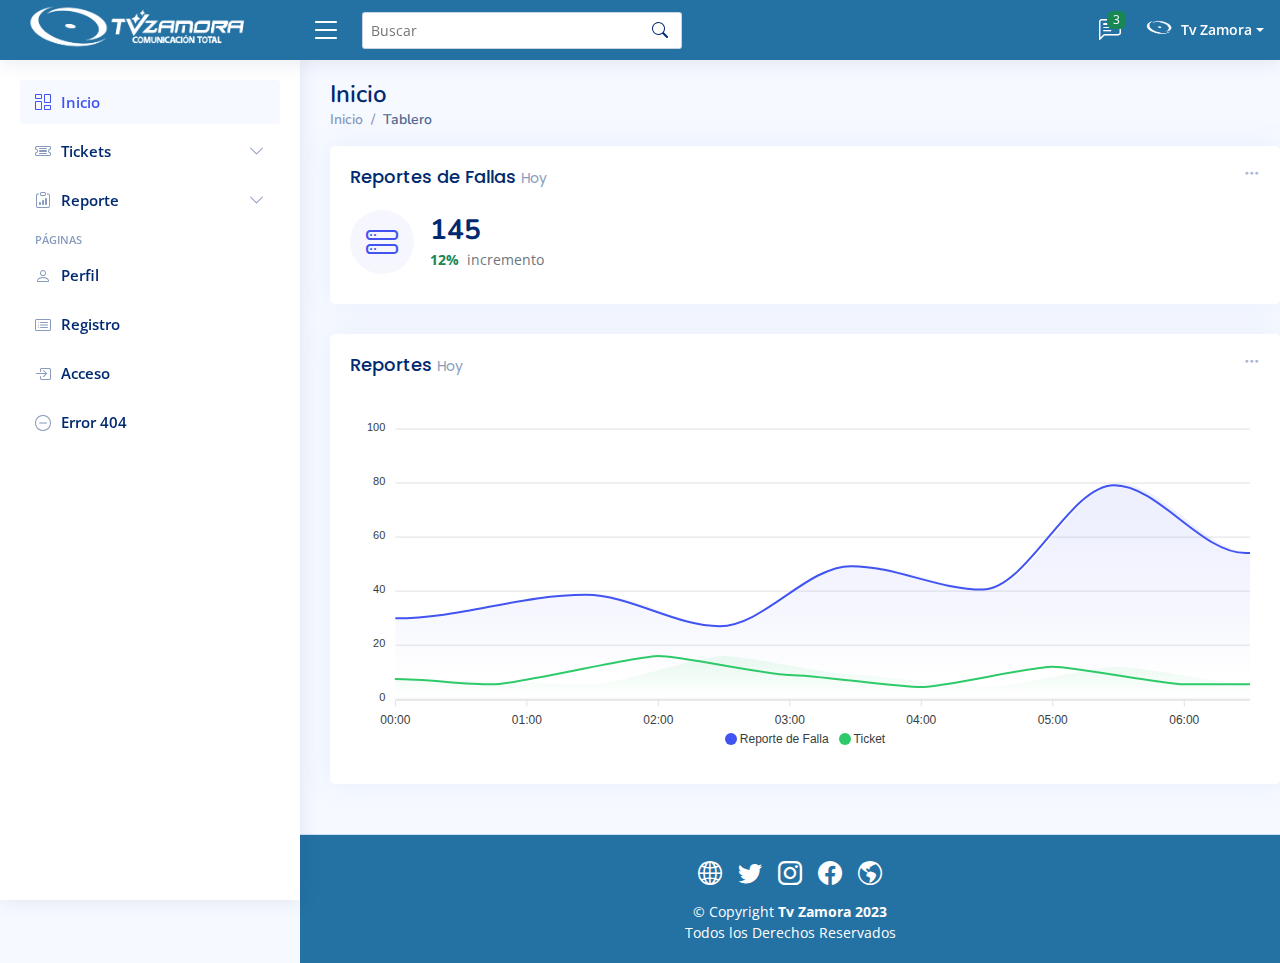
<file: index.html>
<!-- Principal -->
<!DOCTYPE html>
<html lang="es">

<head>
  <!-- Metadatos -->
  <meta charset="utf-8">
  <meta content="width=device-width, initial-scale=1.0" name="viewport">
  <meta name="author" content="Deliath Cordero">
  <meta content="Intranet para Tv Zamora" name="description">
  <meta content="Html Css Bootstrap JavaScript" name="keywords">

  <!-- Favicons -->
  <link rel="icon" href="assets/img/logo-tvz-1.png">
  
  <!-- Google Fonts -->
  <link href="https://fonts.gstatic.com" rel="preconnect">
  <link href="https://fonts.googleapis.com/css?family=Open+Sans:300,300i,400,400i,600,600i,700,700i|Nunito:300,300i,400,400i,600,600i,700,700i|Poppins:300,300i,400,400i,500,500i,600,600i,700,700i" rel="stylesheet">

  <!-- Archivos CSS del proveedor -->
  <link href="assets/vendor/bootstrap/css/bootstrap.min.css" rel="stylesheet">
  <link href="assets/vendor/bootstrap-icons/bootstrap-icons.css" rel="stylesheet">
  <link href="assets/vendor/boxicons/css/boxicons.min.css" rel="stylesheet">
  <link href="assets/vendor/quill/quill.snow.css" rel="stylesheet">
  <link href="assets/vendor/quill/quill.bubble.css" rel="stylesheet">
  <link href="assets/vendor/remixicon/remixicon.css" rel="stylesheet">
  <link href="assets/vendor/simple-datatables/style.css" rel="stylesheet">

  <!-- Template Main CSS File -->
  <link href="assets/css/style.css" rel="stylesheet">

  <title>Tv Zamora C.A │ Internet & Tv</title>
</head>

<body>

  <!-- ======= Header ======= -->
  <header id="header" class="header fixed-top d-flex align-items-center">

    <!-- Logo de Tv Zamora -->
    <div class="d-flex align-items-center justify-content-between">
      <a href="index.html" class="logo d-flex align-items-center">
        <img src="assets/img/logo-tvz-2.png" alt="logo tvzamora" class="logo-tvz">
        <span class="d-none d-lg-block"></span>
      </a>
      <i class="bi bi-list toggle-sidebar-btn"></i>
    </div><!-- Final Logo de Tv Zamora -->

    <!-- Barra de Busqueda -->
    <div class="search-bar">
      <form class="search-form d-flex align-items-center" method="POST" action="#">
        <input type="text" name="query" placeholder="Buscar" title="Enter search keyword">
        <button type="submit" title="Search"><i class="bi bi-search"></i></button>
      </form>
    </div><!-- Final de la Barra de busqueda -->

    <nav class="header-nav ms-auto">
      <ul class="d-flex align-items-center">

        <!-- Busqueda de Iconos -->
        <li class="nav-item d-block d-lg-none">
          <a class="nav-link nav-icon search-bar-toggle " href="#">
            <i class="bi bi-search"></i>
          </a>
        </li><!-- Final de busqueda de Iconos-->

          <!-- Notificaciones Campana -->
          <ul class="dropdown-menu dropdown-menu-end dropdown-menu-arrow notifications">
            <li class="dropdown-header">
              Tienes 4 notificaciones nuevas
              <a href="#"><span class="badge rounded-pill bg-primary p-2 ms-2">Ver todo</span></a>
            </li>
            <li>
              <hr class="dropdown-divider">
            </li>

            <li class="notification-item">
              <i class="bi bi-exclamation-circle text-warning"></i>
              <div>
                <h4>Lorem Ipsum</h4>
                <p>Quae dolorem earum veritatis oditseno</p>
                <p>30 min. Ago</p>
              </div>
            </li>

            <li>
              <hr class="dropdown-divider">
            </li>

            <li class="notification-item">
              <i class="bi bi-x-circle text-danger"></i>
              <div>
                <h4>Atque rerum nesciunt</h4>
                <p>Quae dolorem earum veritatis oditseno</p>
                <p>1 hr. Ago</p>
              </div>
            </li>

            <li>
              <hr class="dropdown-divider">
            </li>

            <li class="notification-item">
              <i class="bi bi-check-circle text-success"></i>
              <div>
                <h4>Sit rerum fuga</h4>
                <p>Quae dolorem earum veritatis oditseno</p>
                <p>2 hrs. Ago</p>
              </div>
            </li>

            <li>
              <hr class="dropdown-divider">
            </li>

            <li class="notification-item">
              <i class="bi bi-info-circle text-primary"></i>
              <div>
                <h4>Dicta reprehenderit</h4>
                <p>Quae dolorem earum veritatis oditseno</p>
                <p>4 hrs. Ago</p>
              </div>
            </li>

            <li>
              <hr class="dropdown-divider">
            </li>
            <li class="dropdown-footer">
              <a href="#">Mostrar todas las notificaciones</a>
            </li>

          </ul><!-- End Notification Dropdown Items -->

        </li><!-- End Notification Nav -->

        <li class="nav-item dropdown">

          <a class="nav-link nav-icon" href="#" data-bs-toggle="dropdown">
            <i class="bi bi-chat-left-text"></i>
            <span class="badge bg-success badge-number">3</span>
          </a><!-- End Messages Icon -->

          <ul class="dropdown-menu dropdown-menu-end dropdown-menu-arrow messages">
            <li class="dropdown-header">
              Tienes 3 mensajes nuevos
              <a href="#"><span class="badge rounded-pill bg-primary p-2 ms-2">Ver todo</span></a>
            </li>
            <li>
              <hr class="dropdown-divider">
            </li>

            <li class="message-item">
              <a href="#">
                <img src="assets/img/messages-1.jpg" alt="" class="rounded-circle">
                <div>
                  <h4>Maria Hudson</h4>
                  <p>Velit asperiores et ducimus soluta repudiandae labore officia est ut...</p>
                  <p>4 hrs. Ago</p>
                </div>
              </a>
            </li>
            <li>
              <hr class="dropdown-divider">
            </li>

            <li class="message-item">
              <a href="#">
                <img src="assets/img/messages-2.jpg" alt="" class="rounded-circle">
                <div>
                  <h4>Anna Nelson</h4>
                  <p>Velit asperiores et ducimus soluta repudiandae labore officia est ut...</p>
                  <p>6 hrs. Ago</p>
                </div>
              </a>
            </li>
            <li>
              <hr class="dropdown-divider">
            </li>

            <li class="message-item">
              <a href="#">
                <img src="assets/img/messages-3.jpg" alt="" class="rounded-circle">
                <div>
                  <h4>David Muldon</h4>
                  <p>Velit asperiores et ducimus soluta repudiandae labore officia est ut...</p>
                  <p>8 hrs. Ago</p>
                </div>
              </a>
            </li>
            <li>
              <hr class="dropdown-divider">
            </li>

            <li class="dropdown-footer">
              <a href="#">Mostrar todos los mensajes</a>
            </li>

          </ul><!-- End Messages Dropdown Items -->

        </li><!-- End Messages Nav -->

        <!-- Notificaciones Carta -->
        <li class="nav-item dropdown pe-3">

          <a class="nav-link nav-profile d-flex align-items-center pe-0" href="#" data-bs-toggle="dropdown">
            <img src="assets/img/logo-tvz-1.png" alt="Profile" class="rounded-circle">
            <span class="perfil d-none d-md-block dropdown-toggle ps-2">Tv Zamora</span>
          </a><!-- End Profile Iamge Icon -->

          <ul class="dropdown-menu dropdown-menu-end dropdown-menu-arrow profile">
            <li class="dropdown-header">
              <h6>Tv Zamora </h6>
              <span>Telecomunicaciones</span>
            </li>
            <li>
              <hr class="dropdown-divider">
            </li>

            <li>
              <a class="dropdown-item d-flex align-items-center" href="users-profile.html">
                <i class="bi bi-person"></i>
                <span>Perfil</span>
              </a>
            </li>
            <li>
              <hr class="dropdown-divider">
            </li>

            <li>
              <a class="dropdown-item d-flex align-items-center" href="users-profile.html">
                <i class="bi bi-gear"></i>
                <span>Configuraciones de la cuenta</span>
              </a>
            </li>
            <li>
              <hr class="dropdown-divider">
            </li>

            <li>
              <a class="dropdown-item d-flex align-items-center" href="pages-faq.html">
                <i class="bi bi-question-circle"></i>
                <span>Ayuda</span>
              </a>
            </li>
            <li>
              <hr class="dropdown-divider">
            </li>

            <li>
              <a class="dropdown-item d-flex align-items-center" href="#">
                <i class="bi bi-box-arrow-right"></i>
                <span>Salir</span>
              </a>
            </li>

          </ul><!-- End Profile Dropdown Items -->
        </li><!-- End Profile Nav -->

      </ul>
    </nav><!-- End Icons Navigation -->

  </header><!-- Final Header -->

  <!-- ======= Sidebar ======= -->
  <!-- Barra de navegacion lateral -->
  <aside id="sidebar" class="sidebar">

    <ul class="sidebar-nav" id="sidebar-nav">

      <!-- Inicio -->
      <li class="nav-item">
        <a class="nav-link " href="index.html">
          <i class="bi bi-columns-gap"></i>
          <span>Inicio</span>
        </a>
      </li><!-- Final Inicio Nav -->

      <!-- Almacen -->
      <li class="nav-item">
        <a class="nav-link collapsed" data-bs-target="#forms-nav" data-bs-toggle="collapse" href="#">
          <i class="bi bi-ticket-detailed"></i><span>Tickets</span><i class="bi bi-chevron-down ms-auto"></i>
        </a>
        <ul id="forms-nav" class="nav-content collapse " data-bs-parent="#sidebar-nav">
          <li>
            <a href="forms-layouts.html">
              <i class="bi bi-stop-circle-fill"></i><span>Información de Circuito</span>
            </a>
          </li>
          <li>
          <li>
            <a href="forms-elements.html">
              <i class="bi bi-stop-circle-fill"></i><span>Crear Ticket</span>
            </a>
          </li>
          
        </ul>
      </li> 
      <!-- Final Almacen -->
      
      <!--Reporte -->
      <li class="nav-item">
          <a class="nav-link collapsed" data-bs-target="#forms-nav1" data-bs-toggle="collapse"     href="#">
            <i class="bi bi-clipboard-data"></i><span>Reporte</span><i class="bi bi-chevron-down ms-auto"></i>
          </a>
        <ul id="forms-nav1" class="nav-content collapse " data-bs-parent="#sidebar-nav">
          <li>
            <a href="forms-elements2.html">
              <i class="bi bi-stop-circle-fill"></i><span>Cierre de Falla</span>
            </a>
          </li>
          <li>
            <a href="forms-elements1.html">
              <i class="bi bi-stop-circle-fill"></i><span>Reporte de Circuito</span>
            </a>
          </li>
          
        </ul>
      </li>

      <li class="nav-heading">Páginas</li>

      <!-- Editar Perfil -->
      <li class="nav-item">
        <a class="nav-link collapsed" href="users-profile.html">
          <i class="bi bi-person"></i>
          <span>Perfil</span>
        </a>
      </li><!-- Final Perfil Page Nav -->

      <!-- Registro -->
      <li class="nav-item">
        <a class="nav-link collapsed" href="pages-register.html">
          <i class="bi bi-card-list"></i>
          <span>Registro</span>
        </a>
      </li><!-- Final Registro Page Nav -->

      <!-- Acceso -->
      <li class="nav-item">
        <a class="nav-link collapsed" href="pages-login.html">
          <i class="bi bi-box-arrow-in-right"></i>
          <span>Acceso</span>
        </a>
      </li><!-- Final acceso Page Nav -->

      <!-- Error -->
      <li class="nav-item">
        <a class="nav-link collapsed" href="pages-error-404.html">
          <i class="bi bi-dash-circle"></i>
          <span>Error 404</span>
        </a>
      </li><!-- Final Error 404 Page Nav -->

    </ul>

  </aside><!-- End Sidebar-->

  <main id="main" class="main">

    <!-- Parte superior cuerpo -->
    <div class="pagetitle">
      <h1>Inicio</h1>
      <nav>
        <ol class="breadcrumb">
          <li class="breadcrumb-item"><a href="index.html">Inicio</a></li>
          <li class="breadcrumb-item active">Tablero</li>
        </ol>
      </nav>
    </div><!-- End Page Title -->

    <section class="section dashboard">
      <div class="row">

        <!-- Left side columns -->
        <div class="col-lg-10 col-8">
          <div class="row">

            <!-- Tarjeta Ont │Onu Sales Card -->
            <div class="col-xxl-12 col-md-12 col-12">
              <div class="card info-card sales-card">

                <div class="filter">
                  <a class="icon" href="#" data-bs-toggle="dropdown"><i class="bi bi-three-dots"></i></a>
                  <ul class="dropdown-menu dropdown-menu-end dropdown-menu-arrow">
                    <li class="dropdown-header text-start">
                      <h6>Filtro</h6>
                    </li>

                    <li><a class="dropdown-item" href="#">Hoy</a></li>
                    <li><a class="dropdown-item" href="#">Este Mes</a></li>
                    <li><a class="dropdown-item" href="#">Este Año</a></li>
                  </ul>
                </div>

                <div class="card-body">
                  <h5 class="card-title">Reportes de Fallas <span>Hoy</span></h5>

                  <div class="d-flex align-items-center">
                    <div class="card-icon rounded-circle d-flex align-items-center justify-content-center">
                      <i class="bi bi-hdd-stack"></i>
                    </div>
                    <div class="ps-3">
                      <h6>145</h6>
                      <span class="text-success small pt-1 fw-bold">12%</span> <span class="text-muted small pt-2 ps-1">incremento</span>

                    </div>
                  </div>
                </div>

              </div>
            </div><!-- Final Tarjeta Ont │Onu Sales Card -->

            <!-- Reportes Reports -->
            <div class="col-12">
              <div class="card">

                <div class="filter">
                  <a class="icon" href="#" data-bs-toggle="dropdown"><i class="bi bi-three-dots"></i></a>
                  <ul class="dropdown-menu dropdown-menu-end dropdown-menu-arrow">
                    <li class="dropdown-header text-start">
                      <h6>Filtro</h6>
                    </li>

                    <li><a class="dropdown-item" href="#">Hoy</a></li>
                    <li><a class="dropdown-item" href="#">Este Mes</a></li>
                    <li><a class="dropdown-item" href="#">Este Año</a></li>
                  </ul>
                </div>

                <div class="card-body">
                  <h5 class="card-title">Reportes <span>Hoy</span></h5>

                  <!-- Line Chart -->
                  <div id="reportsChart"></div>
                  
                  <!-- JavaScript -->
                  <script>
                    document.addEventListener("DOMContentLoaded", () => {
                      new ApexCharts(document.querySelector("#reportsChart"), {
                        series: [{
                          name: 'Reporte de Falla',
                          data: [31, 40, 28, 51, 42, 82, 56],
                        }/*, {
                          name: 'Revenue',
                          data: [11, 32, 45, 32, 34, 52, 41]
                        }*/,{
                          name: 'Ticket',
                          data: [15, 11, 32, 18, 9, 24, 11]
                        }],
                        chart: {
                          height: 350,
                          type: 'area',
                          toolbar: {
                            show: false
                          },
                        },
                        markers: {
                          size: 4
                        },
                        colors: ['#4154f1', '#2eca6a', '#ff771d'],
                        fill: {
                          type: "gradient",
                          gradient: {
                            shadeIntensity: 1,
                            opacityFrom: 0.3,
                            opacityTo: 0.4,
                            stops: [0, 90, 100]
                          }
                        },
                        dataLabels: {
                          enabled: false
                        },
                        stroke: {
                          curve: 'smooth',
                          width: 2
                        },
                        xaxis: {
                          type: 'datetime',
                          categories: ["2018-09-19T00:00:00.000Z", "2018-09-19T01:30:00.000Z", "2018-09-19T02:30:00.000Z", "2018-09-19T03:30:00.000Z", "2018-09-19T04:30:00.000Z", "2018-09-19T05:30:00.000Z", "2018-09-19T06:30:00.000Z"]
                        },
                        tooltip: {
                          x: {
                            format: 'dd/MM/yy HH:mm'
                          },
                        }
                      }).render();
                    });
                  </script>
                  <!-- End Line Chart -->

                </div>

              </div>
            </div><!-- Final Reportes Reports -->
    </div>
    </section>

  </main><!-- End #main -->

  <!-- ======= Footer ======= -->
  <footer id="footer" class="footer">
    <div class="center">
      <a href="https://tvzamora.com/" target="_blank">
        <i class="bi bi-globe2" data-bs-toggle="tooltip" data-bs-placement="top" title="Tv Zamora"></i>
      </a>
      <a href="https://twitter.com/tvzamoraVE" target="_blank">
        <i class="bi bi-twitter" data-bs-toggle="tooltip" data-bs-placement="top" title="Twitter"></i>
      </a>
      <a href="https://www.instagram.com/tvzamorave/" target="_blank">
        <i class="bi bi-instagram" data-bs-toggle="tooltip" data-bs-placement="top" title="Instagram"></i>
      </a>
      <a href="https://www.facebook.com/profile.php?id=100064114811363" target="_blank">
        <i class="bi bi-facebook" data-bs-toggle="tooltip" data-bs-placement="top" title="Facebook"></i>
      </a>
      <a href="http://10.162.10.14/apro/" target="_blank">
        <i class="bi bi-globe-americas" data-bs-toggle="tooltip" data-bs-placement="top" title="Aprovisiomiento"></i>
      </a>
    </div>
    <div class="copyright">
      &copy; Copyright<strong><span> Tv Zamora 2023</span></strong> <br> Todos los Derechos Reservados
    </div>
  </footer><!-- Final del  Footer -->

  <a href="#" class="back-to-top d-flex align-items-center justify-content-center"><i class="bi bi-arrow-up-short"></i></a>

  <!-- Vendedor JS Files -->
  <script src="assets/vendor/apexcharts/apexcharts.min.js"></script>
  <script src="assets/vendor/bootstrap/js/bootstrap.bundle.min.js"></script>
  <script src="assets/vendor/chart.js/chart.umd.js"></script>
  <script src="assets/vendor/echarts/echarts.min.js"></script>
  <script src="assets/vendor/quill/quill.min.js"></script>
  <script src="assets/vendor/simple-datatables/simple-datatables.js"></script>
  <script src="assets/vendor/tinymce/tinymce.min.js"></script>
  <script src="assets/vendor/php-email-form/validate.js"></script>

  <!-- Template Main JS File -->
  <script src="assets/js/main.js"></script>

</body>

</html>
</file>
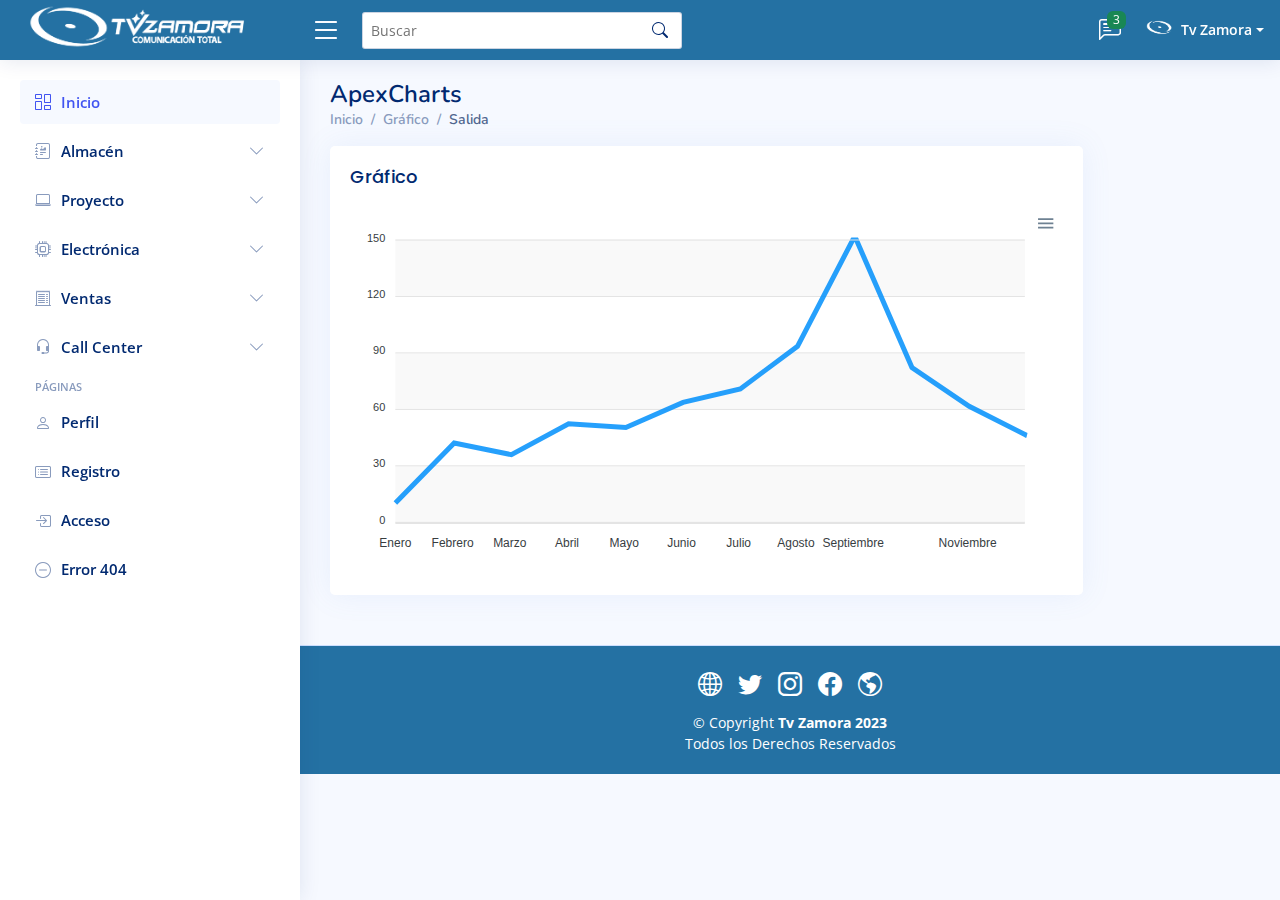
<file: charts-apexcharts.html>
<!-- Gráfico Salida -->
<!DOCTYPE html>
<html lang="es">

<head>
  <!-- Metadatos -->
  <meta charset="utf-8">
  <meta content="width=device-width, initial-scale=1.0" name="viewport">
  <meta name="author" content="Deliath Cordero">
  <meta content="Intranet para Tv Zamora" name="description">
  <meta content="Html Css Bootstrap JavaScript" name="keywords">

  <!-- Favicons -->
  <link rel="icon" href="assets/img/logo-tvz-1.png">
  
  <!-- Google Fonts -->
  <link href="https://fonts.gstatic.com" rel="preconnect">
  <link href="https://fonts.googleapis.com/css?family=Open+Sans:300,300i,400,400i,600,600i,700,700i|Nunito:300,300i,400,400i,600,600i,700,700i|Poppins:300,300i,400,400i,500,500i,600,600i,700,700i" rel="stylesheet">

  <!-- Archivos CSS del proveedor -->
  <link href="assets/vendor/bootstrap/css/bootstrap.min.css" rel="stylesheet">
  <link href="assets/vendor/bootstrap-icons/bootstrap-icons.css" rel="stylesheet">
  <link href="assets/vendor/boxicons/css/boxicons.min.css" rel="stylesheet">
  <link href="assets/vendor/quill/quill.snow.css" rel="stylesheet">
  <link href="assets/vendor/quill/quill.bubble.css" rel="stylesheet">
  <link href="assets/vendor/remixicon/remixicon.css" rel="stylesheet">
  <link href="assets/vendor/simple-datatables/style.css" rel="stylesheet">

  <!-- Template Main CSS File -->
  <link href="assets/css/style.css" rel="stylesheet">

  <title>Tv Zamora C.A │ Internet & Tv</title>
</head>

<body>

  <!-- ======= Header ======= -->
  <header id="header" class="header fixed-top d-flex align-items-center">

    <!-- Logo de Tv Zamora -->
    <div class="d-flex align-items-center justify-content-between">
      <a href="index.html" class="logo d-flex align-items-center">
        <img src="assets/img/logo-tvz-2.png" alt="logo tvzamora" class="logo-tvz">
        <span class="d-none d-lg-block"></span>
      </a>
      <i class="bi bi-list toggle-sidebar-btn"></i>
    </div><!-- Final Logo de Tv Zamora -->

    <!-- Barra de Busqueda -->
    <div class="search-bar">
      <form class="search-form d-flex align-items-center" method="POST" action="#">
        <input type="text" name="query" placeholder="Buscar" title="Enter search keyword">
        <button type="submit" title="Search"><i class="bi bi-search"></i></button>
      </form>
    </div><!-- Final de la Barra de busqueda -->

    <nav class="header-nav ms-auto">
      <ul class="d-flex align-items-center">

        <!-- Busqueda de Iconos -->
        <li class="nav-item d-block d-lg-none">
          <a class="nav-link nav-icon search-bar-toggle " href="#">
            <i class="bi bi-search"></i>
          </a>
        </li><!-- Final de busqueda de Iconos-->

        <!-- Navegacion de Iconos -->
        <!-- Campana
        <li class="nav-item dropdown">
          <a class="nav-link nav-icon" href="#" data-bs-toggle="dropdown">
            <i class="bi bi-bell"></i>
            <span class="badge bg-primary badge-number">4</span>
          </a> Final de Iconos de Navegacion -->

          <!-- Notificaciones Campana -->
          <ul class="dropdown-menu dropdown-menu-end dropdown-menu-arrow notifications">
            <li class="dropdown-header">
              Tienes 4 notificaciones nuevas
              <a href="#"><span class="badge rounded-pill bg-primary p-2 ms-2">Ver todo</span></a>
            </li>
            <li>
              <hr class="dropdown-divider">
            </li>

            <li class="notification-item">
              <i class="bi bi-exclamation-circle text-warning"></i>
              <div>
                <h4>Lorem Ipsum</h4>
                <p>Quae dolorem earum veritatis oditseno</p>
                <p>30 min. Ago</p>
              </div>
            </li>

            <li>
              <hr class="dropdown-divider">
            </li>

            <li class="notification-item">
              <i class="bi bi-x-circle text-danger"></i>
              <div>
                <h4>Atque rerum nesciunt</h4>
                <p>Quae dolorem earum veritatis oditseno</p>
                <p>1 hr. Ago</p>
              </div>
            </li>

            <li>
              <hr class="dropdown-divider">
            </li>

            <li class="notification-item">
              <i class="bi bi-check-circle text-success"></i>
              <div>
                <h4>Sit rerum fuga</h4>
                <p>Quae dolorem earum veritatis oditseno</p>
                <p>2 hrs. Ago</p>
              </div>
            </li>

            <li>
              <hr class="dropdown-divider">
            </li>

            <li class="notification-item">
              <i class="bi bi-info-circle text-primary"></i>
              <div>
                <h4>Dicta reprehenderit</h4>
                <p>Quae dolorem earum veritatis oditseno</p>
                <p>4 hrs. Ago</p>
              </div>
            </li>

            <li>
              <hr class="dropdown-divider">
            </li>
            <li class="dropdown-footer">
              <a href="#">Mostrar todas las notificaciones</a>
            </li>

          </ul><!-- End Notification Dropdown Items -->

        </li><!-- End Notification Nav -->

        <li class="nav-item dropdown">

          <a class="nav-link nav-icon" href="#" data-bs-toggle="dropdown">
            <i class="bi bi-chat-left-text"></i>
            <span class="badge bg-success badge-number">3</span>
          </a><!-- End Messages Icon -->

          <ul class="dropdown-menu dropdown-menu-end dropdown-menu-arrow messages">
            <li class="dropdown-header">
              Tienes 3 mensajes nuevos
              <a href="#"><span class="badge rounded-pill bg-primary p-2 ms-2">Ver todo</span></a>
            </li>
            <li>
              <hr class="dropdown-divider">
            </li>

            <li class="message-item">
              <a href="#">
                <img src="assets/img/messages-1.jpg" alt="" class="rounded-circle">
                <div>
                  <h4>Maria Hudson</h4>
                  <p>Velit asperiores et ducimus soluta repudiandae labore officia est ut...</p>
                  <p>4 hrs. Ago</p>
                </div>
              </a>
            </li>
            <li>
              <hr class="dropdown-divider">
            </li>

            <li class="message-item">
              <a href="#">
                <img src="assets/img/messages-2.jpg" alt="" class="rounded-circle">
                <div>
                  <h4>Anna Nelson</h4>
                  <p>Velit asperiores et ducimus soluta repudiandae labore officia est ut...</p>
                  <p>6 hrs. Ago</p>
                </div>
              </a>
            </li>
            <li>
              <hr class="dropdown-divider">
            </li>

            <li class="message-item">
              <a href="#">
                <img src="assets/img/messages-3.jpg" alt="" class="rounded-circle">
                <div>
                  <h4>David Muldon</h4>
                  <p>Velit asperiores et ducimus soluta repudiandae labore officia est ut...</p>
                  <p>8 hrs. Ago</p>
                </div>
              </a>
            </li>
            <li>
              <hr class="dropdown-divider">
            </li>

            <li class="dropdown-footer">
              <a href="#">Mostrar todos los mensajes</a>
            </li>

          </ul><!-- End Messages Dropdown Items -->

        </li><!-- End Messages Nav -->

        <!-- Notificaciones Carta -->
        <li class="nav-item dropdown pe-3">

          <a class="nav-link nav-profile d-flex align-items-center pe-0" href="#" data-bs-toggle="dropdown">
            <img src="assets/img/logo-tvz-1.png" alt="Profile" class="rounded-circle">
            <span class="perfil d-none d-md-block dropdown-toggle ps-2">Tv Zamora</span>
          </a><!-- End Profile Iamge Icon -->

          <ul class="dropdown-menu dropdown-menu-end dropdown-menu-arrow profile">
            <li class="dropdown-header">
              <h6>Tv Zamora </h6>
              <span>Telecomunicaciones</span>
            </li>
            <li>
              <hr class="dropdown-divider">
            </li>

            <li>
              <a class="dropdown-item d-flex align-items-center" href="users-profile.html">
                <i class="bi bi-person"></i>
                <span>Perfil</span>
              </a>
            </li>
            <li>
              <hr class="dropdown-divider">
            </li>

            <li>
              <a class="dropdown-item d-flex align-items-center" href="users-profile.html">
                <i class="bi bi-gear"></i>
                <span>Configuraciones de la cuenta</span>
              </a>
            </li>
            <li>
              <hr class="dropdown-divider">
            </li>

            <li>
              <a class="dropdown-item d-flex align-items-center" href="pages-faq.html">
                <i class="bi bi-question-circle"></i>
                <span>Ayuda</span>
              </a>
            </li>
            <li>
              <hr class="dropdown-divider">
            </li>

            <li>
              <a class="dropdown-item d-flex align-items-center" href="#">
                <i class="bi bi-box-arrow-right"></i>
                <span>Salir</span>
              </a>
            </li>

          </ul><!-- End Profile Dropdown Items -->
        </li><!-- End Profile Nav -->

      </ul>
    </nav><!-- End Icons Navigation -->

  </header><!-- Final Header -->

  <!-- ======= Sidebar ======= -->
  <!-- Barra de navegacion lateral -->
  <aside id="sidebar" class="sidebar">

    <ul class="sidebar-nav" id="sidebar-nav">

      <!-- Inicio -->
      <li class="nav-item">
        <a class="nav-link " href="index.html">
          <i class="bi bi-columns-gap"></i>
          <span>Inicio</span>
        </a>
      </li><!-- Final Inicio Nav -->

      <!-- Componentes
      <li class="nav-item">
        <a class="nav-link collapsed" data-bs-target="#components-nav" data-bs-toggle="collapse" href="#">
          <i class="bi bi-menu-button-wide"></i><span>Components</span><i class="bi bi-chevron-down ms-auto"></i>
        </a>
        <ul id="components-nav" class="nav-content collapse " data-bs-parent="#sidebar-nav">
          <li>
            <a href="components-alerts.html">
              <i class="bi bi-circle"></i><span>Alerts</span>
            </a>
          </li>
          <li>
            <a href="components-accordion.html">
              <i class="bi bi-circle"></i><span>Accordion</span>
            </a>
          </li>
          <li>
            <a href="components-badges.html">
              <i class="bi bi-circle"></i><span>Badges</span>
            </a>
          </li>
          <li>
            <a href="components-breadcrumbs.html">
              <i class="bi bi-circle"></i><span>Breadcrumbs</span>
            </a>
          </li>
          <li>
            <a href="components-buttons.html">
              <i class="bi bi-circle"></i><span>Buttons</span>
            </a>
          </li>
          <li>
            <a href="components-cards.html">
              <i class="bi bi-circle"></i><span>Cards</span>
            </a>
          </li>
          <li>
            <a href="components-carousel.html">
              <i class="bi bi-circle"></i><span>Carousel</span>
            </a>
          </li>
          <li>
            <a href="components-list-group.html">
              <i class="bi bi-circle"></i><span>List group</span>
            </a>
          </li>
          <li>
            <a href="components-modal.html">
              <i class="bi bi-circle"></i><span>Modal</span>
            </a>
          </li>
          <li>
            <a href="components-tabs.html">
              <i class="bi bi-circle"></i><span>Tabs</span>
            </a>
          </li>
          <li>
            <a href="components-pagination.html">
              <i class="bi bi-circle"></i><span>Pagination</span>
            </a>
          </li>
          <li>
            <a href="components-progress.html">
              <i class="bi bi-circle"></i><span>Progress</span>
            </a>
          </li>
          <li>
            <a href="components-spinners.html">
              <i class="bi bi-circle"></i><span>Spinners</span>
            </a>
          </li>
          <li>
            <a href="components-tooltips.html">
              <i class="bi bi-circle"></i><span>Tooltips</span>
            </a>
          </li>
        </ul>
      </li><!-- Final de Componentes Nav -->

      <!-- Formularios -->
      
      <!-- Almacen -->
      <li class="nav-item">
        <a class="nav-link collapsed" data-bs-target="#forms-nav" data-bs-toggle="collapse" href="#">
          <i class="bi bi-journal-richtext"></i><span>Almacén</span><i class="bi bi-chevron-down ms-auto"></i>
        </a>
        <ul id="forms-nav" class="nav-content collapse " data-bs-parent="#sidebar-nav">
          <li>
            <a href="forms-elements.html">
              <i class="bi bi-stop-circle-fill"></i><span>Entrada Nuevo</span>
            </a>
          </li>
          
          <li>
            <a href="forms-layouts.html">
              <i class="bi bi-stop-circle-fill"></i><span>Salida Nuevo</span>
            </a>
          </li>
          <li>
            <a href="tables-general.html">
              <i class="bi bi-stop-circle-fill"></i><span>Reporte Entrada</span>
            </a>
          </li>
          <li>
            <a href="tables-general1.html">
              <i class="bi bi-stop-circle-fill"></i><span>Reporte Salida</span>
            </a>
          </li>
          <li>
            <a href="charts-chartjs.html">
              <i class="bi bi-stop-circle-fill"></i><span>Gráfico Entrada</span>
            </a>
          </li>
          <li>
            <a href="charts-apexcharts.html">
              <i class="bi bi-stop-circle-fill"></i><span>Gráfico Salida</span>
            </a>
          </li>
        </ul>
      </li> 
      <!-- Final Almacen -->
      
      <!-- Proyecto   -->
      <li class="nav-item">
          <a class="nav-link collapsed" data-bs-target="#forms-nav1" data-bs-toggle="collapse"     href="#">
            <i class="bi bi-laptop"></i><span>Proyecto</span><i class="bi bi-chevron-down ms-auto"></i>
          </a>
        <ul id="forms-nav1" class="nav-content collapse " data-bs-parent="#sidebar-nav">
          <li>
            <a href="forms-elements1.html">
              <i class="bi bi-stop-circle-fill"></i><span>Entrada</span>
            </a>
          </li>
          <li>
            <a href="forms-layouts1.html">
              <i class="bi bi-stop-circle-fill"></i><span>Salida</span>
            </a>
          </li>
          <li>
            <a href="forms-elements2.html">
              <i class="bi bi-stop-circle-fill"></i><span>Vlans</span>
            </a>
          </li>
          <li>
            <a href="forms-elements3.html">
              <i class="bi bi-stop-circle-fill"></i><span>Dirección IP</span>
            </a>
          </li>
          <li>
            <a href="tables-general2.html">
              <i class="bi bi-stop-circle-fill"></i><span>Reporte Entrada</span>
            </a>
          </li>
          <li>
            <a href="tables-general3.html">
              <i class="bi bi-stop-circle-fill"></i><span>Reporte Salida</span>
            </a>
          </li>
          <li>
            <a href="tables-general4.html">
              <i class="bi bi-stop-circle-fill"></i><span>Reporte Vlans</span>
            </a>
          </li>
          <li>
            <a href="tables-general5.html">
              <i class="bi bi-stop-circle-fill"></i><span>Reporte IP</span>
            </a>
          </li>
          <li>
            <a href="charts-chartjs1.html">
              <i class="bi bi-stop-circle-fill"></i><span>Gráfico Entrada</span>
            </a>
          </li>
          <li>
            <a href="charts-apexcharts1.html">
              <i class="bi bi-stop-circle-fill"></i><span>Gráfico Salida</span>
            </a>
          </li>
        </ul>
      </li>
      <!-- Final Proyecto   -->
      
      <!-- Electronica -->
      <li class="nav-item">
        <a class="nav-link collapsed" data-bs-target="#forms-nav2" data-bs-toggle="collapse"     href="#">
          <i class="bi bi-cpu"></i><span>Electrónica</span><i class="bi bi-chevron-down ms-auto"></i>
        </a>
        <ul id="forms-nav2" class="nav-content collapse " data-bs-parent="#sidebar-nav">   
          <li>
            <a href="forms-editors.html">
              <i class="bi bi-stop-circle-fill"></i><span>Entrada</span>
            </a>
          </li>
          <li>
            <a href="forms-editors2.html">
              <i class="bi bi-stop-circle-fill"></i><span>Salida</span>
            </a>
          </li>
          <li>
            <a href="tables-general6.html">
              <i class="bi bi-stop-circle-fill"></i><span>Reporte Entrada</span>
            </a>
          </li>
          <li>
            <a href="tables-general7.html">
              <i class="bi bi-stop-circle-fill"></i><span>Reporte Salida</span>
            </a>
          </li>
          <li>
            <a href="charts-chartjs2.html">
              <i class="bi bi-stop-circle-fill"></i><span>Gráfico Entrada</span>
            </a>
          </li>
          <li>
            <a href="charts-apexcharts2.html">
              <i class="bi bi-stop-circle-fill"></i><span>Gráfico Salida</span>
            </a>
          </li>
        </ul>
      </li>
      <!-- Final Electrónica -->
      
      <!-- Final de Formulario Nav -->
      
      <!-- Ventas -->
      <li class="nav-item">
        <a class="nav-link collapsed" data-bs-target="#forms-nav4" data-bs-toggle="collapse"     href="#">
          <i class="bi bi-receipt-cutoff"></i><span>Ventas</span><i class="bi bi-chevron-down ms-auto"></i>
        </a>
      <ul id="forms-nav4" class="nav-content collapse " data-bs-parent="#sidebar-nav">
        <li>
          <a href="forms-elements4.html">
            <i class="bi bi-stop-circle-fill"></i><span>Entrada</span>
          </a>
        </li>
        <li>
          <a href="forms-layouts2.html">
            <i class="bi bi-stop-circle-fill"></i><span>Salida</span>
          </a>
        </li>
        <li>
          <a href="tables-general8.html">
            <i class="bi bi-stop-circle-fill"></i><span>Reporte Entrada</span>
          </a>
        </li>
        <li>
          <a href="tables-general9.html">
            <i class="bi bi-stop-circle-fill"></i><span>Reporte Salida</span>
          </a>
        </li>
        <li>
          <a href="charts-chartjs3.html">
            <i class="bi bi-stop-circle-fill"></i><span>Gráfico Entrada</span>
          </a>
        </li>
        <li>
          <a href="charts-apexcharts3.html">
            <i class="bi bi-stop-circle-fill"></i><span>Gráfico Salida</span>
          </a>
        </li>
      </ul>
    </li><!-- Final Ventas -->

    <!-- Call Center -->
    <li class="nav-item">
      <a class="nav-link collapsed" data-bs-target="#forms-nav5" data-bs-toggle="collapse"     href="#">
        <i class="bi bi-headset"></i><span>Call Center</span><i class="bi bi-chevron-down ms-auto"></i>
      </a>
      <ul id="forms-nav5" class="nav-content collapse " data-bs-parent="#sidebar-nav">   
        <li>
          <a href="forms-elemets5.html">
            <i class="bi bi-stop-circle-fill"></i><span>Ticket</span>
          </a>
        </li>
        <li>
          <a href="tables-general10.html">
            <i class="bi bi-stop-circle-fill"></i><span>Reporte Ticket</span>
          </a>
        </li>
        <li>
          <a href="charts-chartjs4.html">
            <i class="bi bi-stop-circle-fill"></i><span>Gráfico Tickets</span>
          </a>
        </li>
      </ul>
    </li>
    <!-- Final Call Center -->
      
    <!-- Reporte 
      <li class="nav-item">
        <a class="nav-link collapsed" data-bs-target="#tables-nav" data-bs-toggle="collapse" href="#">
          <i class="bi bi-layout-text-window-reverse"></i><span>Reporte</span><i class="bi bi-chevron-down ms-auto"></i>
        </a>
        <ul id="tables-nav" class="nav-content collapse " data-bs-parent="#sidebar-nav">
          <li>
            <a href="tables-general.html">
              <i class="bi bi-stop-circle-fill"></i><span>Tabla General</span>
            </a>
          </li>
          <li>
            <a href="tables-data.html">
              <i class="bi bi-stop-circle-fill"></i><span>Tablas de datos</span>
            </a>
          </li>
        </ul>
      </li><!-- Final Reporte Nav -->

      <!-- Graficos 
      <li class="nav-item">
        <a class="nav-link collapsed" data-bs-target="#charts-nav" data-bs-toggle="collapse" href="#">
          <i class="bi bi-bar-chart"></i><span>Gráfico</span><i class="bi bi-chevron-down ms-auto"></i>
        </a>
        <ul id="charts-nav" class="nav-content collapse " data-bs-parent="#sidebar-nav">
          <li>
            <a href="charts-chartjs.html">
              <i class="bi bi-stop-circle-fill"></i><span>Onu │ Nuevas</span>
            </a>
          </li>
          <li>
            <a href="charts-apexcharts.html">
              <i class="bi bi-stop-circle-fill"></i><span>Onu │ Reparadas</span>
            </a>
          </li>
          
        </ul>
      </li><!-- Final de Graficos Nav -->

      <!-- Icons
      <li class="nav-item">
        <a class="nav-link collapsed" data-bs-target="#icons-nav" data-bs-toggle="collapse" href="#">
          <i class="bi bi-gem"></i><span>Icons</span><i class="bi bi-chevron-down ms-auto"></i>
        </a>
        <ul id="icons-nav" class="nav-content collapse " data-bs-parent="#sidebar-nav">
          <li>
            <a href="icons-bootstrap.html">
              <i class="bi bi-circle"></i><span>Bootstrap Icons</span>
            </a>
          </li>
          <li>
            <a href="icons-remix.html">
              <i class="bi bi-circle"></i><span>Remix Icons</span>
            </a>
          </li>
          <li>
            <a href="icons-boxicons.html">
              <i class="bi bi-circle"></i><span>Boxicons</span>
            </a>
          </li>
        </ul>
      </li> Final Icons Nav -->

      <li class="nav-heading">Páginas</li>

      <!-- Editar Perfil -->
      <li class="nav-item">
        <a class="nav-link collapsed" href="users-profile.html">
          <i class="bi bi-person"></i>
          <span>Perfil</span>
        </a>
      </li><!-- Final Perfil Page Nav -->

      <!-- Preguntas frecuentes
      <li class="nav-item">
        <a class="nav-link collapsed" href="pages-faq.html">
          <i class="bi bi-question-circle"></i>
          <span>F.A.Q</span>
        </a>
      </li><!-- Final Preguntas frecuentes F.A.Q Page Nav -->

      <!-- Contacto 
      <li class="nav-item">
        <a class="nav-link collapsed" href="pages-contact.html">
          <i class="bi bi-envelope"></i>
          <span>Contacto</span>
        </a>
      </li><!-- Final Contacto Page Nav -->

      <!-- Registro -->
      <li class="nav-item">
        <a class="nav-link collapsed" href="pages-register.html">
          <i class="bi bi-card-list"></i>
          <span>Registro</span>
        </a>
      </li><!-- Final Registro Page Nav -->

      <!-- Acceso -->
      <li class="nav-item">
        <a class="nav-link collapsed" href="pages-login.html">
          <i class="bi bi-box-arrow-in-right"></i>
          <span>Acceso</span>
        </a>
      </li><!-- Final acceso Page Nav -->

      <!-- Error -->
      <li class="nav-item">
        <a class="nav-link collapsed" href="pages-error-404.html">
          <i class="bi bi-dash-circle"></i>
          <span>Error 404</span>
        </a>
      </li><!-- Final Error 404 Page Nav -->

      <!-- Blanco 
      <li class="nav-item">
        <a class="nav-link collapsed" href="pages-blank.html">
          <i class="bi bi-file-earmark"></i>
          <span>Blank</span>
        </a>
      </li><!-- Final Blanco Blank Page Nav -->

    </ul>

  </aside><!-- End Sidebar-->


  <main id="main" class="main">

    <div class="pagetitle">
      <h1>ApexCharts</h1>
      <nav>
        <ol class="breadcrumb">
          <li class="breadcrumb-item"><a href="index.html">Inicio</a></li>
          <li class="breadcrumb-item">Gráfico</li>
          <li class="breadcrumb-item active">Salida</li>
        </ol>
      </nav>
    </div><!-- End Page Title -->

    
    <section class="section">
      <div class="row">

        <div class="col-lg-8">
          <div class="card">
            <div class="card-body">
              <h5 class="card-title">Gráfico</h5>

              <!-- Line Chart -->
              <div id="lineChart"></div>

              <script>
                document.addEventListener("DOMContentLoaded", () => {
                  new ApexCharts(document.querySelector("#lineChart"), {
                    series: [{
                      name: "Desktops",
                      data: [10, 41, 35, 51, 49, 62, 69, 91, 148, 80, 60, 45]
                    }],
                    chart: {
                      height: 350,
                      type: 'line',
                      zoom: {
                        enabled: false
                      }
                    },
                    dataLabels: {
                      enabled: false
                    },
                    stroke: {
                      curve: 'straight'
                    },
                    grid: {
                      row: {
                        colors: ['#f3f3f3', 'transparent'], // takes an array which will be repeated on columns
                        opacity: 0.5
                      },
                    },
                    xaxis: {
                      categories: ['Enero', 'Febrero', 'Marzo', 'Abril', 'Mayo', 'Junio', 'Julio', 'Agosto', 'Septiembre', 'Octubre', 'Noviembre', 'Diciembre'],
                    }
                  }).render();
                });
              </script>
              <!-- End Line Chart -->

            </div>
          </div>
        </div>

        <!-- Area Chart 
        <div class="col-lg-6">
          <div class="card">
            <div class="card-body">
              <h5 class="card-title">Area Chart</h5>

              
              <div id="areaChart"></div>

              <script>
                document.addEventListener("DOMContentLoaded", () => {
                  const series = {
                    "monthDataSeries1": {
                      "prices": [
                        8107.85,
                        8128.0,
                        8122.9,
                        8165.5,
                        8340.7,
                        8423.7,
                        8423.5,
                        8514.3,
                        8481.85,
                        8487.7,
                        8506.9,
                        8626.2,
                        8668.95,
                        8602.3,
                        8607.55,
                        8512.9,
                        8496.25,
                        8600.65,
                        8881.1,
                        9340.85
                      ],
                      "dates": [
                        "13 Nov 2017",
                        "14 Nov 2017",
                        "15 Nov 2017",
                        "16 Nov 2017",
                        "17 Nov 2017",
                        "20 Nov 2017",
                        "21 Nov 2017",
                        "22 Nov 2017",
                        "23 Nov 2017",
                        "24 Nov 2017",
                        "27 Nov 2017",
                        "28 Nov 2017",
                        "29 Nov 2017",
                        "30 Nov 2017",
                        "01 Dec 2017",
                        "04 Dec 2017",
                        "05 Dec 2017",
                        "06 Dec 2017",
                        "07 Dec 2017",
                        "08 Dec 2017"
                      ]
                    },
                    "monthDataSeries2": {
                      "prices": [
                        8423.7,
                        8423.5,
                        8514.3,
                        8481.85,
                        8487.7,
                        8506.9,
                        8626.2,
                        8668.95,
                        8602.3,
                        8607.55,
                        8512.9,
                        8496.25,
                        8600.65,
                        8881.1,
                        9040.85,
                        8340.7,
                        8165.5,
                        8122.9,
                        8107.85,
                        8128.0
                      ],
                      "dates": [
                        "13 Nov 2017",
                        "14 Nov 2017",
                        "15 Nov 2017",
                        "16 Nov 2017",
                        "17 Nov 2017",
                        "20 Nov 2017",
                        "21 Nov 2017",
                        "22 Nov 2017",
                        "23 Nov 2017",
                        "24 Nov 2017",
                        "27 Nov 2017",
                        "28 Nov 2017",
                        "29 Nov 2017",
                        "30 Nov 2017",
                        "01 Dec 2017",
                        "04 Dec 2017",
                        "05 Dec 2017",
                        "06 Dec 2017",
                        "07 Dec 2017",
                        "08 Dec 2017"
                      ]
                    },
                    "monthDataSeries3": {
                      "prices": [
                        7114.25,
                        7126.6,
                        7116.95,
                        7203.7,
                        7233.75,
                        7451.0,
                        7381.15,
                        7348.95,
                        7347.75,
                        7311.25,
                        7266.4,
                        7253.25,
                        7215.45,
                        7266.35,
                        7315.25,
                        7237.2,
                        7191.4,
                        7238.95,
                        7222.6,
                        7217.9,
                        7359.3,
                        7371.55,
                        7371.15,
                        7469.2,
                        7429.25,
                        7434.65,
                        7451.1,
                        7475.25,
                        7566.25,
                        7556.8,
                        7525.55,
                        7555.45,
                        7560.9,
                        7490.7,
                        7527.6,
                        7551.9,
                        7514.85,
                        7577.95,
                        7592.3,
                        7621.95,
                        7707.95,
                        7859.1,
                        7815.7,
                        7739.0,
                        7778.7,
                        7839.45,
                        7756.45,
                        7669.2,
                        7580.45,
                        7452.85,
                        7617.25,
                        7701.6,
                        7606.8,
                        7620.05,
                        7513.85,
                        7498.45,
                        7575.45,
                        7601.95,
                        7589.1,
                        7525.85,
                        7569.5,
                        7702.5,
                        7812.7,
                        7803.75,
                        7816.3,
                        7851.15,
                        7912.2,
                        7972.8,
                        8145.0,
                        8161.1,
                        8121.05,
                        8071.25,
                        8088.2,
                        8154.45,
                        8148.3,
                        8122.05,
                        8132.65,
                        8074.55,
                        7952.8,
                        7885.55,
                        7733.9,
                        7897.15,
                        7973.15,
                        7888.5,
                        7842.8,
                        7838.4,
                        7909.85,
                        7892.75,
                        7897.75,
                        7820.05,
                        7904.4,
                        7872.2,
                        7847.5,
                        7849.55,
                        7789.6,
                        7736.35,
                        7819.4,
                        7875.35,
                        7871.8,
                        8076.5,
                        8114.8,
                        8193.55,
                        8217.1,
                        8235.05,
                        8215.3,
                        8216.4,
                        8301.55,
                        8235.25,
                        8229.75,
                        8201.95,
                        8164.95,
                        8107.85,
                        8128.0,
                        8122.9,
                        8165.5,
                        8340.7,
                        8423.7,
                        8423.5,
                        8514.3,
                        8481.85,
                        8487.7,
                        8506.9,
                        8626.2
                      ],
                      "dates": [
                        "02 Jun 2017",
                        "05 Jun 2017",
                        "06 Jun 2017",
                        "07 Jun 2017",
                        "08 Jun 2017",
                        "09 Jun 2017",
                        "12 Jun 2017",
                        "13 Jun 2017",
                        "14 Jun 2017",
                        "15 Jun 2017",
                        "16 Jun 2017",
                        "19 Jun 2017",
                        "20 Jun 2017",
                        "21 Jun 2017",
                        "22 Jun 2017",
                        "23 Jun 2017",
                        "27 Jun 2017",
                        "28 Jun 2017",
                        "29 Jun 2017",
                        "30 Jun 2017",
                        "03 Jul 2017",
                        "04 Jul 2017",
                        "05 Jul 2017",
                        "06 Jul 2017",
                        "07 Jul 2017",
                        "10 Jul 2017",
                        "11 Jul 2017",
                        "12 Jul 2017",
                        "13 Jul 2017",
                        "14 Jul 2017",
                        "17 Jul 2017",
                        "18 Jul 2017",
                        "19 Jul 2017",
                        "20 Jul 2017",
                        "21 Jul 2017",
                        "24 Jul 2017",
                        "25 Jul 2017",
                        "26 Jul 2017",
                        "27 Jul 2017",
                        "28 Jul 2017",
                        "31 Jul 2017",
                        "01 Aug 2017",
                        "02 Aug 2017",
                        "03 Aug 2017",
                        "04 Aug 2017",
                        "07 Aug 2017",
                        "08 Aug 2017",
                        "09 Aug 2017",
                        "10 Aug 2017",
                        "11 Aug 2017",
                        "14 Aug 2017",
                        "16 Aug 2017",
                        "17 Aug 2017",
                        "18 Aug 2017",
                        "21 Aug 2017",
                        "22 Aug 2017",
                        "23 Aug 2017",
                        "24 Aug 2017",
                        "28 Aug 2017",
                        "29 Aug 2017",
                        "30 Aug 2017",
                        "31 Aug 2017",
                        "01 Sep 2017",
                        "04 Sep 2017",
                        "05 Sep 2017",
                        "06 Sep 2017",
                        "07 Sep 2017",
                        "08 Sep 2017",
                        "11 Sep 2017",
                        "12 Sep 2017",
                        "13 Sep 2017",
                        "14 Sep 2017",
                        "15 Sep 2017",
                        "18 Sep 2017",
                        "19 Sep 2017",
                        "20 Sep 2017",
                        "21 Sep 2017",
                        "22 Sep 2017",
                        "25 Sep 2017",
                        "26 Sep 2017",
                        "27 Sep 2017",
                        "28 Sep 2017",
                        "29 Sep 2017",
                        "03 Oct 2017",
                        "04 Oct 2017",
                        "05 Oct 2017",
                        "06 Oct 2017",
                        "09 Oct 2017",
                        "10 Oct 2017",
                        "11 Oct 2017",
                        "12 Oct 2017",
                        "13 Oct 2017",
                        "16 Oct 2017",
                        "17 Oct 2017",
                        "18 Oct 2017",
                        "19 Oct 2017",
                        "23 Oct 2017",
                        "24 Oct 2017",
                        "25 Oct 2017",
                        "26 Oct 2017",
                        "27 Oct 2017",
                        "30 Oct 2017",
                        "31 Oct 2017",
                        "01 Nov 2017",
                        "02 Nov 2017",
                        "03 Nov 2017",
                        "06 Nov 2017",
                        "07 Nov 2017",
                        "08 Nov 2017",
                        "09 Nov 2017",
                        "10 Nov 2017",
                        "13 Nov 2017",
                        "14 Nov 2017",
                        "15 Nov 2017",
                        "16 Nov 2017",
                        "17 Nov 2017",
                        "20 Nov 2017",
                        "21 Nov 2017",
                        "22 Nov 2017",
                        "23 Nov 2017",
                        "24 Nov 2017",
                        "27 Nov 2017",
                        "28 Nov 2017"
                      ]
                    }
                  }
                  new ApexCharts(document.querySelector("#areaChart"), {
                    series: [{
                      name: "STOCK ABC",
                      data: series.monthDataSeries1.prices
                    }],
                    chart: {
                      type: 'area',
                      height: 350,
                      zoom: {
                        enabled: false
                      }
                    },
                    dataLabels: {
                      enabled: false
                    },
                    stroke: {
                      curve: 'straight'
                    },
                    subtitle: {
                      text: 'Price Movements',
                      align: 'left'
                    },
                    labels: series.monthDataSeries1.dates,
                    xaxis: {
                      type: 'datetime',
                    },
                    yaxis: {
                      opposite: true
                    },
                    legend: {
                      horizontalAlign: 'left'
                    }
                  }).render();
                });
              </script>
              

            </div>
          </div>
        </div><!-- End Area Chart -->

        <!-- Column Chart 
        <div class="col-lg-6">
          <div class="card">
            <div class="card-body">
              <h5 class="card-title">Column Chart</h5>

              
              <div id="columnChart"></div>

              <script>
                document.addEventListener("DOMContentLoaded", () => {
                  new ApexCharts(document.querySelector("#columnChart"), {
                    series: [{
                      name: 'Net Profit',
                      data: [44, 55, 57, 56, 61, 58, 63, 60, 66]
                    }, {
                      name: 'Revenue',
                      data: [76, 85, 101, 98, 87, 105, 91, 114, 94]
                    }, {
                      name: 'Free Cash Flow',
                      data: [35, 41, 36, 26, 45, 48, 52, 53, 41]
                    }],
                    chart: {
                      type: 'bar',
                      height: 350
                    },
                    plotOptions: {
                      bar: {
                        horizontal: false,
                        columnWidth: '55%',
                        endingShape: 'rounded'
                      },
                    },
                    dataLabels: {
                      enabled: false
                    },
                    stroke: {
                      show: true,
                      width: 2,
                      colors: ['transparent']
                    },
                    xaxis: {
                      categories: ['Feb', 'Mar', 'Apr', 'May', 'Jun', 'Jul', 'Aug', 'Sep', 'Oct'],
                    },
                    yaxis: {
                      title: {
                        text: '$ (thousands)'
                      }
                    },
                    fill: {
                      opacity: 1
                    },
                    tooltip: {
                      y: {
                        formatter: function(val) {
                          return "$ " + val + " thousands"
                        }
                      }
                    }
                  }).render();
                });
              </script>
              

            </div>
          </div>
        </div><!-- End Column Chart -->

        <!-- Bar Chart 
        <div class="col-lg-6">
          <div class="card">
            <div class="card-body">
              <h5 class="card-title">Bar Chart</h5>

              
              <div id="barChart"></div>

              <script>
                document.addEventListener("DOMContentLoaded", () => {
                  new ApexCharts(document.querySelector("#barChart"), {
                    series: [{
                      data: [400, 430, 448, 470, 540, 580, 690, 1100, 1200, 1380]
                    }],
                    chart: {
                      type: 'bar',
                      height: 350
                    },
                    plotOptions: {
                      bar: {
                        borderRadius: 4,
                        horizontal: true,
                      }
                    },
                    dataLabels: {
                      enabled: false
                    },
                    xaxis: {
                      categories: ['South Korea', 'Canada', 'United Kingdom', 'Netherlands', 'Italy', 'France', 'Japan',
                        'United States', 'China', 'Germany'
                      ],
                    }
                  }).render();
                });
              </script>
              

            </div>
          </div>
        </div><!-- End Bar Chart -->

        <!-- Pie Chart 
        <div class="col-lg-6">
          <div class="card">
            <div class="card-body">
              <h5 class="card-title">Pie Chart</h5>

              
              <div id="pieChart"></div>

              <script>
                document.addEventListener("DOMContentLoaded", () => {
                  new ApexCharts(document.querySelector("#pieChart"), {
                    series: [44, 55, 13, 43, 22],
                    chart: {
                      height: 350,
                      type: 'pie',
                      toolbar: {
                        show: true
                      }
                    },
                    labels: ['Team A', 'Team B', 'Team C', 'Team D', 'Team E']
                  }).render();
                });
              </script>
              

            </div>
          </div>
        </div><!-- End Pie Chart -->

        <!-- Donut Chart 
        <div class="col-lg-6">
          <div class="card">
            <div class="card-body">
              <h5 class="card-title">Donut Chart</h5>

              
              <div id="donutChart"></div>

              <script>
                document.addEventListener("DOMContentLoaded", () => {
                  new ApexCharts(document.querySelector("#donutChart"), {
                    series: [44, 55, 13, 43, 22],
                    chart: {
                      height: 350,
                      type: 'donut',
                      toolbar: {
                        show: true
                      }
                    },
                    labels: ['Team A', 'Team B', 'Team C', 'Team D', 'Team E'],
                  }).render();
                });
              </script>
              

            </div>
          </div>
        </div><!-- End Donut Chart -->

        <!-- Radar Chart 
        <div class="col-lg-6">
          <div class="card">
            <div class="card-body">
              <h5 class="card-title">Radar Chart</h5>

              
              <div id="radarChart"></div>

              <script>
                document.addEventListener("DOMContentLoaded", () => {
                  new ApexCharts(document.querySelector("#radarChart"), {
                    series: [{
                      name: 'Series 1',
                      data: [80, 50, 30, 40, 100, 20],
                    }],
                    chart: {
                      height: 350,
                      type: 'radar',
                    },
                    xaxis: {
                      categories: ['January', 'February', 'March', 'April', 'May', 'June']
                    }
                  }).render();
                });
              </script>
              

            </div>
          </div>
        </div> <!-- End Radar Chart -->

        <!-- Polar Area Chart 
        <div class="col-lg-6">
          <div class="card">
            <div class="card-body">
              <h5 class="card-title">Polar Area Chart</h5>

              
              <div id="polarAreaChart"></div>

              <script>
                document.addEventListener("DOMContentLoaded", () => {
                  new ApexCharts(document.querySelector("#polarAreaChart"), {
                    series: [14, 23, 21, 17, 15, 10, 12, 17, 21],
                    chart: {
                      type: 'polarArea',
                      height: 350,
                      toolbar: {
                        show: true
                      }
                    },
                    stroke: {
                      colors: ['#fff']
                    },
                    fill: {
                      opacity: 0.8
                    }
                  }).render();
                });
              </script>
              

            </div>
          </div>
        </div><!-- End Polar Area Chart -->

        <!-- Radial Bar Chart 
        <div class="col-lg-6">
          <div class="card">
            <div class="card-body">
              <h5 class="card-title">Radial Bar Chart</h5>

              
              <div id="radialBarChart"></div>

              <script>
                document.addEventListener("DOMContentLoaded", () => {
                  new ApexCharts(document.querySelector("#radialBarChart"), {
                    series: [44, 55, 67, 83],
                    chart: {
                      height: 350,
                      type: 'radialBar',
                      toolbar: {
                        show: true
                      }
                    },
                    plotOptions: {
                      radialBar: {
                        dataLabels: {
                          name: {
                            fontSize: '22px',
                          },
                          value: {
                            fontSize: '16px',
                          },
                          total: {
                            show: true,
                            label: 'Total',
                            formatter: function(w) {
                              // By default this function returns the average of all series. The below is just an example to show the use of custom formatter function
                              return 249
                            }
                          }
                        }
                      }
                    },
                    labels: ['Apples', 'Oranges', 'Bananas', 'Berries'],
                  }).render();
                });
              </script>
              

            </div>
          </div>
        </div><!-- End Radial Bar Chart -->

        <!-- Bubble Chart 
        <div class="col-lg-6">
          <div class="card">
            <div class="card-body">
              <h5 class="card-title">Bubble Chart</h5>

              
              <div id="bubbleChart"></div>

              <script>
                document.addEventListener("DOMContentLoaded", () => {
                  function generateData(baseval, count, yrange) {
                    var i = 0;
                    var series = [];
                    while (i < count) {
                      var x = Math.floor(Math.random() * (750 - 1 + 1)) + 1;;
                      var y = Math.floor(Math.random() * (yrange.max - yrange.min + 1)) + yrange.min;
                      var z = Math.floor(Math.random() * (75 - 15 + 1)) + 15;
                      series.push([x, y, z]);
                      baseval += 86400000;
                      i++;
                    }
                    return series;
                  }
                  new ApexCharts(document.querySelector("#bubbleChart"), {
                    series: [{
                        name: 'Bubble1',
                        data: generateData(new Date('11 Feb 2017 GMT').getTime(), 20, {
                          min: 10,
                          max: 60
                        })
                      },
                      {
                        name: 'Bubble2',
                        data: generateData(new Date('11 Feb 2017 GMT').getTime(), 20, {
                          min: 10,
                          max: 60
                        })
                      },
                      {
                        name: 'Bubble3',
                        data: generateData(new Date('11 Feb 2017 GMT').getTime(), 20, {
                          min: 10,
                          max: 60
                        })
                      },
                      {
                        name: 'Bubble4',
                        data: generateData(new Date('11 Feb 2017 GMT').getTime(), 20, {
                          min: 10,
                          max: 60
                        })
                      }
                    ],
                    chart: {
                      height: 333,
                      type: 'bubble',
                    },
                    dataLabels: {
                      enabled: false
                    },
                    fill: {
                      opacity: 0.8
                    },
                    xaxis: {
                      tickAmount: 12,
                      type: 'category',
                    },
                    yaxis: {
                      max: 70
                    }
                  }).render();
                });
              </script>
              

            </div>
          </div>
        </div> <!-- End Bubble Chart -->

      </div>
    </section>

  </main><!-- End #main -->

  <!-- ======= Footer ======= -->
  <footer id="footer" class="footer">
    <div class="center">
      <a href="https://tvzamora.com/" target="_blank">
        <i class="bi bi-globe2" data-bs-toggle="tooltip" data-bs-placement="top" title="Tv Zamora"></i>
      </a>
      <a href="https://twitter.com/tvzamoraVE" target="_blank">
        <i class="bi bi-twitter" data-bs-toggle="tooltip" data-bs-placement="top" title="Twitter"></i>
      </a>
      <a href="https://www.instagram.com/tvzamorave/" target="_blank">
        <i class="bi bi-instagram" data-bs-toggle="tooltip" data-bs-placement="top" title="Instagram"></i>
      </a>
      <a href="https://www.facebook.com/profile.php?id=100064114811363" target="_blank">
        <i class="bi bi-facebook" data-bs-toggle="tooltip" data-bs-placement="top" title="Facebook"></i>
      </a>
      <a href="http://10.162.10.14/apro/" target="_blank">
        <i class="bi bi-globe-americas" data-bs-toggle="tooltip" data-bs-placement="top" title="Aprovisiomiento"></i>
      </a>
    </div>
    <div class="copyright">
      &copy; Copyright<strong><span> Tv Zamora 2023</span></strong> <br> Todos los Derechos Reservados
    </div>
  </footer><!-- Final del  Footer -->

  <a href="#" class="back-to-top d-flex align-items-center justify-content-center"><i class="bi bi-arrow-up-short"></i></a>

  <!-- Vendor JS Files -->
  <script src="assets/vendor/apexcharts/apexcharts.min.js"></script>
  <script src="assets/vendor/bootstrap/js/bootstrap.bundle.min.js"></script>
  <script src="assets/vendor/chart.js/chart.umd.js"></script>
  <script src="assets/vendor/echarts/echarts.min.js"></script>
  <script src="assets/vendor/quill/quill.min.js"></script>
  <script src="assets/vendor/simple-datatables/simple-datatables.js"></script>
  <script src="assets/vendor/tinymce/tinymce.min.js"></script>
  <script src="assets/vendor/php-email-form/validate.js"></script>

  <!-- Template Main JS File -->
  <script src="assets/js/main.js"></script>

</body>

</html>
</file>
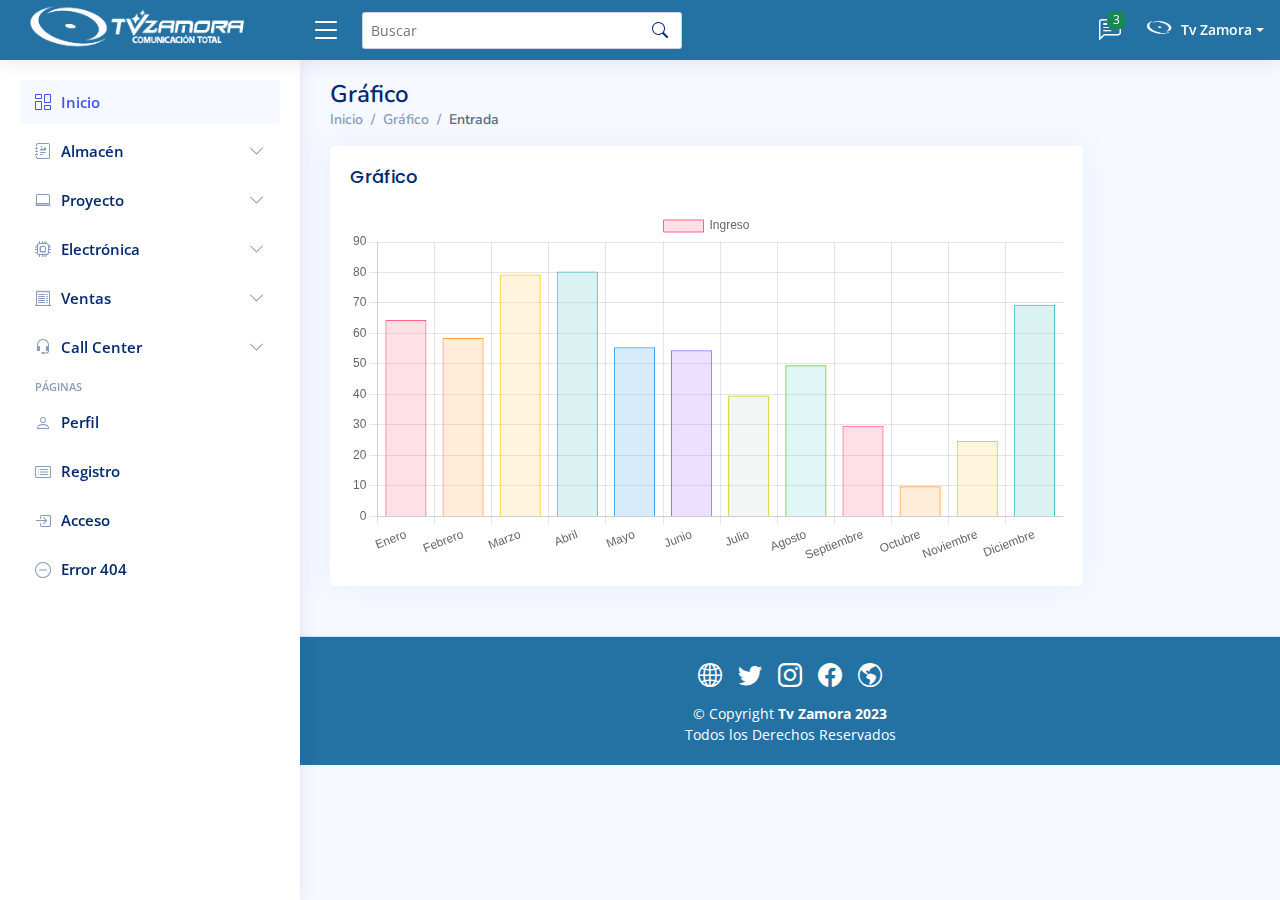
<file: charts-chartjs.html>
<!-- Gráfico de Entrada -->
<!DOCTYPE html>
<html lang="en">

<head>
  <!-- Metadatos -->
  <meta charset="utf-8">
  <meta content="width=device-width, initial-scale=1.0" name="viewport">
  <meta name="author" content="Deliath Cordero">
  <meta content="Intranet para Tv Zamora" name="description">
  <meta content="Html Css Bootstrap JavaScript" name="keywords">

  <!-- Favicons -->
  <link rel="icon" href="assets/img/logo-tvz-1.png">
  
  <!-- Google Fonts -->
  <link href="https://fonts.gstatic.com" rel="preconnect">
  <link href="https://fonts.googleapis.com/css?family=Open+Sans:300,300i,400,400i,600,600i,700,700i|Nunito:300,300i,400,400i,600,600i,700,700i|Poppins:300,300i,400,400i,500,500i,600,600i,700,700i" rel="stylesheet">

  <!-- Archivos CSS del proveedor -->
  <link href="assets/vendor/bootstrap/css/bootstrap.min.css" rel="stylesheet">
  <link href="assets/vendor/bootstrap-icons/bootstrap-icons.css" rel="stylesheet">
  <link href="assets/vendor/boxicons/css/boxicons.min.css" rel="stylesheet">
  <link href="assets/vendor/quill/quill.snow.css" rel="stylesheet">
  <link href="assets/vendor/quill/quill.bubble.css" rel="stylesheet">
  <link href="assets/vendor/remixicon/remixicon.css" rel="stylesheet">
  <link href="assets/vendor/simple-datatables/style.css" rel="stylesheet">

  <!-- Template Main CSS File -->
  <link href="assets/css/style.css" rel="stylesheet">

  <title>Tv Zamora C.A │ Internet & Tv</title>
</head>

<body>

  <!-- ======= Header ======= -->
  <header id="header" class="header fixed-top d-flex align-items-center">

    <!-- Logo de Tv Zamora -->
    <div class="d-flex align-items-center justify-content-between">
      <a href="index.html" class="logo d-flex align-items-center">
        <img src="assets/img/logo-tvz-2.png" alt="logo tvzamora" class="logo-tvz">
        <span class="d-none d-lg-block"></span>
      </a>
      <i class="bi bi-list toggle-sidebar-btn"></i>
    </div><!-- Final Logo de Tv Zamora -->

    <!-- Barra de Busqueda -->
    <div class="search-bar">
      <form class="search-form d-flex align-items-center" method="POST" action="#">
        <input type="text" name="query" placeholder="Buscar" title="Enter search keyword">
        <button type="submit" title="Search"><i class="bi bi-search"></i></button>
      </form>
    </div><!-- Final de la Barra de busqueda -->

    <nav class="header-nav ms-auto">
      <ul class="d-flex align-items-center">

        <!-- Busqueda de Iconos -->
        <li class="nav-item d-block d-lg-none">
          <a class="nav-link nav-icon search-bar-toggle " href="#">
            <i class="bi bi-search"></i>
          </a>
        </li><!-- Final de busqueda de Iconos-->

        <!-- Navegacion de Iconos -->
        <!-- Campana
        <li class="nav-item dropdown">
          <a class="nav-link nav-icon" href="#" data-bs-toggle="dropdown">
            <i class="bi bi-bell"></i>
            <span class="badge bg-primary badge-number">4</span>
          </a> Final de Iconos de Navegacion -->

          <!-- Notificaciones Campana -->
          <ul class="dropdown-menu dropdown-menu-end dropdown-menu-arrow notifications">
            <li class="dropdown-header">
              Tienes 4 notificaciones nuevas
              <a href="#"><span class="badge rounded-pill bg-primary p-2 ms-2">Ver todo</span></a>
            </li>
            <li>
              <hr class="dropdown-divider">
            </li>

            <li class="notification-item">
              <i class="bi bi-exclamation-circle text-warning"></i>
              <div>
                <h4>Lorem Ipsum</h4>
                <p>Quae dolorem earum veritatis oditseno</p>
                <p>30 min. Ago</p>
              </div>
            </li>

            <li>
              <hr class="dropdown-divider">
            </li>

            <li class="notification-item">
              <i class="bi bi-x-circle text-danger"></i>
              <div>
                <h4>Atque rerum nesciunt</h4>
                <p>Quae dolorem earum veritatis oditseno</p>
                <p>1 hr. Ago</p>
              </div>
            </li>

            <li>
              <hr class="dropdown-divider">
            </li>

            <li class="notification-item">
              <i class="bi bi-check-circle text-success"></i>
              <div>
                <h4>Sit rerum fuga</h4>
                <p>Quae dolorem earum veritatis oditseno</p>
                <p>2 hrs. Ago</p>
              </div>
            </li>

            <li>
              <hr class="dropdown-divider">
            </li>

            <li class="notification-item">
              <i class="bi bi-info-circle text-primary"></i>
              <div>
                <h4>Dicta reprehenderit</h4>
                <p>Quae dolorem earum veritatis oditseno</p>
                <p>4 hrs. Ago</p>
              </div>
            </li>

            <li>
              <hr class="dropdown-divider">
            </li>
            <li class="dropdown-footer">
              <a href="#">Mostrar todas las notificaciones</a>
            </li>

          </ul><!-- End Notification Dropdown Items -->

        </li><!-- End Notification Nav -->

        <li class="nav-item dropdown">

          <a class="nav-link nav-icon" href="#" data-bs-toggle="dropdown">
            <i class="bi bi-chat-left-text"></i>
            <span class="badge bg-success badge-number">3</span>
          </a><!-- End Messages Icon -->

          <ul class="dropdown-menu dropdown-menu-end dropdown-menu-arrow messages">
            <li class="dropdown-header">
              Tienes 3 mensajes nuevos
              <a href="#"><span class="badge rounded-pill bg-primary p-2 ms-2">Ver todo</span></a>
            </li>
            <li>
              <hr class="dropdown-divider">
            </li>

            <li class="message-item">
              <a href="#">
                <img src="assets/img/messages-1.jpg" alt="" class="rounded-circle">
                <div>
                  <h4>Maria Hudson</h4>
                  <p>Velit asperiores et ducimus soluta repudiandae labore officia est ut...</p>
                  <p>4 hrs. Ago</p>
                </div>
              </a>
            </li>
            <li>
              <hr class="dropdown-divider">
            </li>

            <li class="message-item">
              <a href="#">
                <img src="assets/img/messages-2.jpg" alt="" class="rounded-circle">
                <div>
                  <h4>Anna Nelson</h4>
                  <p>Velit asperiores et ducimus soluta repudiandae labore officia est ut...</p>
                  <p>6 hrs. Ago</p>
                </div>
              </a>
            </li>
            <li>
              <hr class="dropdown-divider">
            </li>

            <li class="message-item">
              <a href="#">
                <img src="assets/img/messages-3.jpg" alt="" class="rounded-circle">
                <div>
                  <h4>David Muldon</h4>
                  <p>Velit asperiores et ducimus soluta repudiandae labore officia est ut...</p>
                  <p>8 hrs. Ago</p>
                </div>
              </a>
            </li>
            <li>
              <hr class="dropdown-divider">
            </li>

            <li class="dropdown-footer">
              <a href="#">Mostrar todos los mensajes</a>
            </li>

          </ul><!-- End Messages Dropdown Items -->

        </li><!-- End Messages Nav -->

        <!-- Notificaciones Carta -->
        <li class="nav-item dropdown pe-3">

          <a class="nav-link nav-profile d-flex align-items-center pe-0" href="#" data-bs-toggle="dropdown">
            <img src="assets/img/logo-tvz-1.png" alt="Profile" class="rounded-circle">
            <span class="perfil d-none d-md-block dropdown-toggle ps-2">Tv Zamora</span>
          </a><!-- End Profile Iamge Icon -->

          <ul class="dropdown-menu dropdown-menu-end dropdown-menu-arrow profile">
            <li class="dropdown-header">
              <h6>Tv Zamora </h6>
              <span>Telecomunicaciones</span>
            </li>
            <li>
              <hr class="dropdown-divider">
            </li>

            <li>
              <a class="dropdown-item d-flex align-items-center" href="users-profile.html">
                <i class="bi bi-person"></i>
                <span>Perfil</span>
              </a>
            </li>
            <li>
              <hr class="dropdown-divider">
            </li>

            <li>
              <a class="dropdown-item d-flex align-items-center" href="users-profile.html">
                <i class="bi bi-gear"></i>
                <span>Configuraciones de la cuenta</span>
              </a>
            </li>
            <li>
              <hr class="dropdown-divider">
            </li>

            <li>
              <a class="dropdown-item d-flex align-items-center" href="pages-faq.html">
                <i class="bi bi-question-circle"></i>
                <span>Ayuda</span>
              </a>
            </li>
            <li>
              <hr class="dropdown-divider">
            </li>

            <li>
              <a class="dropdown-item d-flex align-items-center" href="#">
                <i class="bi bi-box-arrow-right"></i>
                <span>Salir</span>
              </a>
            </li>

          </ul><!-- End Profile Dropdown Items -->
        </li><!-- End Profile Nav -->

      </ul>
    </nav><!-- End Icons Navigation -->

  </header><!-- Final Header -->

  <!-- ======= Sidebar ======= -->
  <aside id="sidebar" class="sidebar">

    <ul class="sidebar-nav" id="sidebar-nav">

      <!-- Inicio -->
      <li class="nav-item">
        <a class="nav-link " href="index.html">
          <i class="bi bi-columns-gap"></i>
          <span>Inicio</span>
        </a>
      </li><!-- Final Inicio Nav -->

      <!-- Componentes
      <li class="nav-item">
        <a class="nav-link collapsed" data-bs-target="#components-nav" data-bs-toggle="collapse" href="#">
          <i class="bi bi-menu-button-wide"></i><span>Components</span><i class="bi bi-chevron-down ms-auto"></i>
        </a>
        <ul id="components-nav" class="nav-content collapse " data-bs-parent="#sidebar-nav">
          <li>
            <a href="components-alerts.html">
              <i class="bi bi-circle"></i><span>Alerts</span>
            </a>
          </li>
          <li>
            <a href="components-accordion.html">
              <i class="bi bi-circle"></i><span>Accordion</span>
            </a>
          </li>
          <li>
            <a href="components-badges.html">
              <i class="bi bi-circle"></i><span>Badges</span>
            </a>
          </li>
          <li>
            <a href="components-breadcrumbs.html">
              <i class="bi bi-circle"></i><span>Breadcrumbs</span>
            </a>
          </li>
          <li>
            <a href="components-buttons.html">
              <i class="bi bi-circle"></i><span>Buttons</span>
            </a>
          </li>
          <li>
            <a href="components-cards.html">
              <i class="bi bi-circle"></i><span>Cards</span>
            </a>
          </li>
          <li>
            <a href="components-carousel.html">
              <i class="bi bi-circle"></i><span>Carousel</span>
            </a>
          </li>
          <li>
            <a href="components-list-group.html">
              <i class="bi bi-circle"></i><span>List group</span>
            </a>
          </li>
          <li>
            <a href="components-modal.html">
              <i class="bi bi-circle"></i><span>Modal</span>
            </a>
          </li>
          <li>
            <a href="components-tabs.html">
              <i class="bi bi-circle"></i><span>Tabs</span>
            </a>
          </li>
          <li>
            <a href="components-pagination.html">
              <i class="bi bi-circle"></i><span>Pagination</span>
            </a>
          </li>
          <li>
            <a href="components-progress.html">
              <i class="bi bi-circle"></i><span>Progress</span>
            </a>
          </li>
          <li>
            <a href="components-spinners.html">
              <i class="bi bi-circle"></i><span>Spinners</span>
            </a>
          </li>
          <li>
            <a href="components-tooltips.html">
              <i class="bi bi-circle"></i><span>Tooltips</span>
            </a>
          </li>
        </ul>
      </li><!-- Final de Componentes Nav -->

      <!-- Formularios -->
      <!-- Almacen -->
      <li class="nav-item">
        <a class="nav-link collapsed" data-bs-target="#forms-nav" data-bs-toggle="collapse" href="#">
          <i class="bi bi-journal-richtext"></i><span>Almacén</span><i class="bi bi-chevron-down ms-auto"></i>
        </a>
        <ul id="forms-nav" class="nav-content collapse " data-bs-parent="#sidebar-nav">
          <li>
            <a href="forms-elements.html">
              <i class="bi bi-stop-circle-fill"></i><span>Entrada Nuevo</span>
            </a>
          </li>
          
          <li>
            <a href="forms-layouts.html">
              <i class="bi bi-stop-circle-fill"></i><span>Salida Nuevo</span>
            </a>
          </li>
          <li>
            <a href="tables-general.html">
              <i class="bi bi-stop-circle-fill"></i><span>Reporte Entrada</span>
            </a>
          </li>
          <li>
            <a href="tables-general1.html">
              <i class="bi bi-stop-circle-fill"></i><span>Reporte Salida</span>
            </a>
          </li>
          <li>
            <a href="charts-chartjs.html">
              <i class="bi bi-stop-circle-fill"></i><span>Gráfico Entrada</span>
            </a>
          </li>
          <li>
            <a href="charts-apexcharts.html">
              <i class="bi bi-stop-circle-fill"></i><span>Gráfico Salida</span>
            </a>
          </li>
        </ul>
      </li> 
      <!-- Final Almacen -->
      <!-- Proyecto   -->
      <li class="nav-item">
          <a class="nav-link collapsed" data-bs-target="#forms-nav1" data-bs-toggle="collapse"     href="#">
            <i class="bi bi-laptop"></i><span>Proyecto</span><i class="bi bi-chevron-down ms-auto"></i>
          </a>
        <ul id="forms-nav1" class="nav-content collapse " data-bs-parent="#sidebar-nav">
          <li>
            <a href="forms-elements1.html">
              <i class="bi bi-stop-circle-fill"></i><span>Entrada</span>
            </a>
          </li>
          <li>
            <a href="forms-layouts1.html">
              <i class="bi bi-stop-circle-fill"></i><span>Salida</span>
            </a>
          </li>
          <li>
            <a href="forms-elements2.html">
              <i class="bi bi-stop-circle-fill"></i><span>Vlans</span>
            </a>
          </li>
          <li>
            <a href="forms-elements3.html">
              <i class="bi bi-stop-circle-fill"></i><span>Dirección IP</span>
            </a>
          </li>
          <li>
            <a href="tables-general2.html">
              <i class="bi bi-stop-circle-fill"></i><span>Reporte Entrada</span>
            </a>
          </li>
          <li>
            <a href="tables-general3.html">
              <i class="bi bi-stop-circle-fill"></i><span>Reporte Salida</span>
            </a>
          </li>
          <li>
            <a href="tables-general4.html">
              <i class="bi bi-stop-circle-fill"></i><span>Reporte Vlans</span>
            </a>
          </li>
          <li>
            <a href="tables-general5.html">
              <i class="bi bi-stop-circle-fill"></i><span>Reporte IP</span>
            </a>
          </li>
          <li>
            <a href="charts-chartjs1.html">
              <i class="bi bi-stop-circle-fill"></i><span>Gráfico Entrada</span>
            </a>
          </li>
          <li>
            <a href="charts-apexcharts1.html">
              <i class="bi bi-stop-circle-fill"></i><span>Gráfico Salida</span>
            </a>
          </li>
        </ul>
      </li>
      <!-- Final Proyecto   -->
      <!-- Electronica -->
      <li class="nav-item">
        <a class="nav-link collapsed" data-bs-target="#forms-nav2" data-bs-toggle="collapse"     href="#">
          <i class="bi bi-cpu"></i><span>Electrónica</span><i class="bi bi-chevron-down ms-auto"></i>
        </a>
        <ul id="forms-nav2" class="nav-content collapse " data-bs-parent="#sidebar-nav">   
          <li>
            <a href="forms-editors.html">
              <i class="bi bi-stop-circle-fill"></i><span>Entrada</span>
            </a>
          </li>
          <li>
            <a href="forms-editors2.html">
              <i class="bi bi-stop-circle-fill"></i><span>Salida</span>
            </a>
          </li>
          <li>
            <a href="tables-general6.html">
              <i class="bi bi-stop-circle-fill"></i><span>Reporte Entrada</span>
            </a>
          </li>
          <li>
            <a href="tables-general7.html">
              <i class="bi bi-stop-circle-fill"></i><span>Reporte Salida</span>
            </a>
          </li>
          <li>
            <a href="charts-chartjs2.html">
              <i class="bi bi-stop-circle-fill"></i><span>Gráfico Entrada</span>
            </a>
          </li>
          <li>
            <a href="charts-apexcharts2.html">
              <i class="bi bi-stop-circle-fill"></i><span>Gráfico Salida</span>
            </a>
          </li>
        </ul>
      </li>
      <!-- Final Electrónica -->
      <!-- Final de Formulario Nav -->
      <!-- Ventas -->
      <li class="nav-item">
        <a class="nav-link collapsed" data-bs-target="#forms-nav4" data-bs-toggle="collapse"     href="#">
          <i class="bi bi-receipt-cutoff"></i><span>Ventas</span><i class="bi bi-chevron-down ms-auto"></i>
        </a>
      <ul id="forms-nav4" class="nav-content collapse " data-bs-parent="#sidebar-nav">
        <li>
          <a href="forms-elements4.html">
            <i class="bi bi-stop-circle-fill"></i><span>Entrada</span>
          </a>
        </li>
        <li>
          <a href="forms-layouts2.html">
            <i class="bi bi-stop-circle-fill"></i><span>Salida</span>
          </a>
        </li>
        <li>
          <a href="tables-general8.html">
            <i class="bi bi-stop-circle-fill"></i><span>Reporte Entrada</span>
          </a>
        </li>
        <li>
          <a href="tables-general9.html">
            <i class="bi bi-stop-circle-fill"></i><span>Reporte Salida</span>
          </a>
        </li>
        <li>
          <a href="charts-chartjs3.html">
            <i class="bi bi-stop-circle-fill"></i><span>Gráfico Entrada</span>
          </a>
        </li>
        <li>
          <a href="charts-apexcharts3.html">
            <i class="bi bi-stop-circle-fill"></i><span>Gráfico Salida</span>
          </a>
        </li>
      </ul>
    </li><!-- Final Ventas -->

    <!-- Call Center -->
    <li class="nav-item">
      <a class="nav-link collapsed" data-bs-target="#forms-nav5" data-bs-toggle="collapse"     href="#">
        <i class="bi bi-headset"></i><span>Call Center</span><i class="bi bi-chevron-down ms-auto"></i>
      </a>
      <ul id="forms-nav5" class="nav-content collapse " data-bs-parent="#sidebar-nav">   
        <li>
          <a href="forms-elemets5.html">
            <i class="bi bi-stop-circle-fill"></i><span>Ticket</span>
          </a>
        </li>
        <li>
          <a href="tables-general10.html">
            <i class="bi bi-stop-circle-fill"></i><span>Reporte Ticket</span>
          </a>
        </li>
        <li>
          <a href="charts-chartjs4.html">
            <i class="bi bi-stop-circle-fill"></i><span>Gráfico Tickets</span>
          </a>
        </li>
      </ul>
    </li>
    <!-- Final Call Center -->
      <!-- Reporte 
      <li class="nav-item">
        <a class="nav-link collapsed" data-bs-target="#tables-nav" data-bs-toggle="collapse" href="#">
          <i class="bi bi-layout-text-window-reverse"></i><span>Reporte</span><i class="bi bi-chevron-down ms-auto"></i>
        </a>
        <ul id="tables-nav" class="nav-content collapse " data-bs-parent="#sidebar-nav">
          <li>
            <a href="tables-general.html">
              <i class="bi bi-stop-circle-fill"></i><span>Tabla General</span>
            </a>
          </li>
          <li>
            <a href="tables-data.html">
              <i class="bi bi-stop-circle-fill"></i><span>Tablas de datos</span>
            </a>
          </li>
        </ul>
      </li><!-- Final Reporte Nav -->

      <!-- Graficos 
      <li class="nav-item">
        <a class="nav-link collapsed" data-bs-target="#charts-nav" data-bs-toggle="collapse" href="#">
          <i class="bi bi-bar-chart"></i><span>Gráfico</span><i class="bi bi-chevron-down ms-auto"></i>
        </a>
        <ul id="charts-nav" class="nav-content collapse " data-bs-parent="#sidebar-nav">
          <li>
            <a href="charts-chartjs.html">
              <i class="bi bi-stop-circle-fill"></i><span>Onu │ Nuevas</span>
            </a>
          </li>
          <li>
            <a href="charts-apexcharts.html">
              <i class="bi bi-stop-circle-fill"></i><span>Onu │ Reparadas</span>
            </a>
          </li>
          
        </ul>
      </li><!-- Final de Graficos Nav -->

      <!-- Icons
      <li class="nav-item">
        <a class="nav-link collapsed" data-bs-target="#icons-nav" data-bs-toggle="collapse" href="#">
          <i class="bi bi-gem"></i><span>Icons</span><i class="bi bi-chevron-down ms-auto"></i>
        </a>
        <ul id="icons-nav" class="nav-content collapse " data-bs-parent="#sidebar-nav">
          <li>
            <a href="icons-bootstrap.html">
              <i class="bi bi-circle"></i><span>Bootstrap Icons</span>
            </a>
          </li>
          <li>
            <a href="icons-remix.html">
              <i class="bi bi-circle"></i><span>Remix Icons</span>
            </a>
          </li>
          <li>
            <a href="icons-boxicons.html">
              <i class="bi bi-circle"></i><span>Boxicons</span>
            </a>
          </li>
        </ul>
      </li> Final Icons Nav -->

      <li class="nav-heading">Páginas</li>

      <!-- Editar Perfil -->
      <li class="nav-item">
        <a class="nav-link collapsed" href="users-profile.html">
          <i class="bi bi-person"></i>
          <span>Perfil</span>
        </a>
      </li><!-- Final Perfil Page Nav -->

      <!-- Preguntas frecuentes
      <li class="nav-item">
        <a class="nav-link collapsed" href="pages-faq.html">
          <i class="bi bi-question-circle"></i>
          <span>F.A.Q</span>
        </a>
      </li><!-- Final Preguntas frecuentes F.A.Q Page Nav -->

      <!-- Contacto 
      <li class="nav-item">
        <a class="nav-link collapsed" href="pages-contact.html">
          <i class="bi bi-envelope"></i>
          <span>Contacto</span>
        </a>
      </li><!-- Final Contacto Page Nav -->

      <!-- Registro -->
      <li class="nav-item">
        <a class="nav-link collapsed" href="pages-register.html">
          <i class="bi bi-card-list"></i>
          <span>Registro</span>
        </a>
      </li><!-- Final Registro Page Nav -->

      <!-- Acceso -->
      <li class="nav-item">
        <a class="nav-link collapsed" href="pages-login.html">
          <i class="bi bi-box-arrow-in-right"></i>
          <span>Acceso</span>
        </a>
      </li><!-- Final acceso Page Nav -->

      <!-- Error -->
      <li class="nav-item">
        <a class="nav-link collapsed" href="pages-error-404.html">
          <i class="bi bi-dash-circle"></i>
          <span>Error 404</span>
        </a>
      </li><!-- Final Error 404 Page Nav -->

      <!-- Blanco 
      <li class="nav-item">
        <a class="nav-link collapsed" href="pages-blank.html">
          <i class="bi bi-file-earmark"></i>
          <span>Blank</span>
        </a>
      </li><!-- Final Blanco Blank Page Nav -->

    </ul>

  </aside><!-- End Sidebar-->

  <main id="main" class="main">

    <div class="pagetitle">
      <h1>Gráfico</h1>
      <nav>
        <ol class="breadcrumb">
          <li class="breadcrumb-item"><a href="index.html">Inicio</a></li>
          <li class="breadcrumb-item">Gráfico</li>
          <li class="breadcrumb-item active">Entrada</li>
        </ol>
      </nav>
    </div><!-- End Page Title -->

    

    <section class="section">
      <div class="row">

        <!-- Line Chart 
        <div class="col-lg-6">
          <div class="card">
            <div class="card-body">
              <h5 class="card-title">Line Chart</h5>

              <!-- Line Chart 
              <canvas id="lineChart" style="max-height: 400px;"></canvas>
              <script>
                document.addEventListener("DOMContentLoaded", () => {
                  new Chart(document.querySelector('#lineChart'), {
                    type: 'line',
                    data: {
                      labels: ['January', 'February', 'March', 'April', 'May', 'June', 'July'],
                      datasets: [{
                        label: 'Line Chart',
                        data: [65, 59, 80, 81, 56, 55, 40],
                        fill: false,
                        borderColor: 'rgb(75, 192, 192)',
                        tension: 0.1
                      }]
                    },
                    options: {
                      scales: {
                        y: {
                          beginAtZero: true
                        }
                      }
                    }
                  });
                });
              </script>
              <!-- End Line CHart 

            </div>
          </div>
        </div> <!-- End Line CHart -->

        <div class="col-lg-8">
          <div class="card">
            <div class="card-body">
              <h5 class="card-title">Gráfico</h5>

              <!-- Bar Chart -->
              <canvas id="barChart" style="max-height: 500px;"></canvas>
              <script>
                document.addEventListener("DOMContentLoaded", () => {
                  new Chart(document.querySelector('#barChart'), {
                    type: 'bar',
                    data: {
                      labels: ['Enero', 'Febrero', 'Marzo', 'Abril', 'Mayo', 'Junio', 'Julio', 'Agosto', 'Septiembre', 'Octubre', 'Noviembre', 'Diciembre'],
                      datasets: [{
                        label: 'Ingreso',
                        data: [65, 59, 80, 81, 56, 55, 40, 50, 30, 10, 25, 70],
                        backgroundColor: [
                          'rgba(255, 99, 132, 0.2)',
                          'rgba(255, 159, 64, 0.2)',
                          'rgba(255, 205, 86, 0.2)',
                          'rgba(75, 192, 192, 0.2)',
                          'rgba(54, 162, 235, 0.2)',
                          'rgba(153, 102, 255, 0.2)',
                          'rgba(201, 203, 207, 0.2)',
                          'rgba(100, 203, 207, 0.2)'
                        ],
                        borderColor: [
                          'rgb(255, 99, 132)',
                          'rgb(255, 159, 64)',
                          'rgb(255, 205, 0)',
                          'rgb(75, 192, 192)',
                          'rgb(54, 162, 235)',
                          'rgb(153, 102, 255)',
                          'rgb(201, 203, 0)',
                          'rgb(100, 203, 0)'
                        ],
                        borderWidth: 1
                      }]
                    },
                    options: {
                      scales: {
                        y: {
                          beginAtZero: true
                        }
                      }
                    }
                  });
                });
              </script>
              <!-- End Bar CHart -->

            </div>
          </div>
        </div>

        <!-- Pie Chart
        <div class="col-lg-6">
          <div class="card">
            <div class="card-body">
              <h5 class="card-title">Pie Chart</h5>

              <!-- Pie Chart
              <canvas id="pieChart" style="max-height: 400px;"></canvas>
              <script>
                document.addEventListener("DOMContentLoaded", () => {
                  new Chart(document.querySelector('#pieChart'), {
                    type: 'pie',
                    data: {
                      labels: [
                        'Red',
                        'Blue',
                        'Yellow'
                      ],
                      datasets: [{
                        label: 'My First Dataset',
                        data: [300, 50, 100],
                        backgroundColor: [
                          'rgb(255, 99, 132)',
                          'rgb(54, 162, 235)',
                          'rgb(255, 205, 86)'
                        ],
                        hoverOffset: 4
                      }]
                    }
                  });
                });
              </script>
              <!-- End Pie CHart 

            </div>
          </div>
        </div> <!-- End Pie CHart -->

        <!-- Doughnut Chart 
        <div class="col-lg-6">
          <div class="card">
            <div class="card-body">
              <h5 class="card-title">Doughnut Chart</h5>

              <!-- Doughnut Chart 
              <canvas id="doughnutChart" style="max-height: 400px;"></canvas>
              <script>
                document.addEventListener("DOMContentLoaded", () => {
                  new Chart(document.querySelector('#doughnutChart'), {
                    type: 'doughnut',
                    data: {
                      labels: [
                        'Red',
                        'Blue',
                        'Yellow'
                      ],
                      datasets: [{
                        label: 'My First Dataset',
                        data: [300, 50, 100],
                        backgroundColor: [
                          'rgb(255, 99, 132)',
                          'rgb(54, 162, 235)',
                          'rgb(255, 205, 86)'
                        ],
                        hoverOffset: 4
                      }]
                    }
                  });
                });
              </script>
              <!-- End Doughnut CHart 

            </div>
          </div>
        </div> <!-- End Doughnut CHart -->

        <!-- Radar Chart 
        <div class="col-lg-6">
          <div class="card">
            <div class="card-body">
              <h5 class="card-title">Radar Chart</h5>

              <!-- Radar Chart 
              <canvas id="radarChart" style="max-height: 400px;"></canvas>
              <script>
                document.addEventListener("DOMContentLoaded", () => {
                  new Chart(document.querySelector('#radarChart'), {
                    type: 'radar',
                    data: {
                      labels: [
                        'Eating',
                        'Drinking',
                        'Sleeping',
                        'Designing',
                        'Coding',
                        'Cycling',
                        'Running'
                      ],
                      datasets: [{
                        label: 'First Dataset',
                        data: [65, 59, 90, 81, 56, 55, 40],
                        fill: true,
                        backgroundColor: 'rgba(255, 99, 132, 0.2)',
                        borderColor: 'rgb(255, 99, 132)',
                        pointBackgroundColor: 'rgb(255, 99, 132)',
                        pointBorderColor: '#fff',
                        pointHoverBackgroundColor: '#fff',
                        pointHoverBorderColor: 'rgb(255, 99, 132)'
                      }, {
                        label: 'Second Dataset',
                        data: [28, 48, 40, 19, 96, 27, 100],
                        fill: true,
                        backgroundColor: 'rgba(54, 162, 235, 0.2)',
                        borderColor: 'rgb(54, 162, 235)',
                        pointBackgroundColor: 'rgb(54, 162, 235)',
                        pointBorderColor: '#fff',
                        pointHoverBackgroundColor: '#fff',
                        pointHoverBorderColor: 'rgb(54, 162, 235)'
                      }]
                    },
                    options: {
                      elements: {
                        line: {
                          borderWidth: 3
                        }
                      }
                    }
                  });
                });
              </script>
              <!-- End Radar CHart 

            </div>
          </div>
        </div> End Radar CHart -->

        <!-- Polar Area Chart 
        <div class="col-lg-6">
          <div class="card">
            <div class="card-body">
              <h5 class="card-title">Polar Area Chart</h5>

              <!-- Polar Area Chart 
              <canvas id="polarAreaChart" style="max-height: 400px;"></canvas>
              <script>
                document.addEventListener("DOMContentLoaded", () => {
                  new Chart(document.querySelector('#polarAreaChart'), {
                    type: 'polarArea',
                    data: {
                      labels: [
                        'Red',
                        'Green',
                        'Yellow',
                        'Grey',
                        'Blue'
                      ],
                      datasets: [{
                        label: 'My First Dataset',
                        data: [11, 16, 7, 3, 14],
                        backgroundColor: [
                          'rgb(255, 99, 132)',
                          'rgb(75, 192, 192)',
                          'rgb(255, 205, 86)',
                          'rgb(201, 203, 207)',
                          'rgb(54, 162, 235)'
                        ]
                      }]
                    }
                  });
                });
              </script>
              <!-- End Polar Area Chart 

            </div>
          </div>
        </div> End Polar Area Chart -->

        <!-- Stacked Bar Chart 
        <div class="col-lg-6">
          <div class="card">
            <div class="card-body">
              <h5 class="card-title">Stacked Bar Chart</h5>

              <!-- Stacked Bar Chart 
              <canvas id="stakedBarChart" style="max-height: 400px;"></canvas>
              <script>
                document.addEventListener("DOMContentLoaded", () => {
                  new Chart(document.querySelector('#stakedBarChart'), {
                    type: 'bar',
                    data: {
                      labels: ['January', 'February', 'March', 'April', 'May', 'June', 'July'],
                      datasets: [{
                          label: 'Dataset 1',
                          data: [-75, -15, 18, 48, 74],
                          backgroundColor: 'rgb(255, 99, 132)',
                        },
                        {
                          label: 'Dataset 2',
                          data: [-11, -1, 12, 62, 95],
                          backgroundColor: 'rgb(75, 192, 192)',
                        },
                        {
                          label: 'Dataset 3',
                          data: [-44, -5, 22, 35, 62],
                          backgroundColor: 'rgb(255, 205, 86)',
                        },
                      ]
                    },
                    options: {
                      plugins: {
                        title: {
                          display: true,
                          text: 'Chart.js Bar Chart - Stacked'
                        },
                      },
                      responsive: true,
                      scales: {
                        x: {
                          stacked: true,
                        },
                        y: {
                          stacked: true
                        }
                      }
                    }
                  });
                });
              </script>
              <!-- End Stacked Bar Chart 

            </div>
          </div>
        </div> End Stacked Bar Chart -->

        <!-- Bubble Chart 
        <div class="col-lg-6">
          <div class="card">
            <div class="card-body">
              <h5 class="card-title">Bubble Chart</h5>

              <!-- Bubble Chart 
              <canvas id="bubbleChart" style="max-height: 400px;"></canvas>
              <script>
                document.addEventListener("DOMContentLoaded", () => {
                  new Chart(document.querySelector('#bubbleChart'), {
                    type: 'bubble',
                    data: {
                      labels: ['January', 'February', 'March', 'April', 'May', 'June', 'July'],
                      datasets: [{
                          label: 'Dataset 1',
                          data: [{
                              x: 20,
                              y: 30,
                              r: 15
                            },
                            {
                              x: 40,
                              y: 10,
                              r: 10
                            },
                            {
                              x: 15,
                              y: 37,
                              r: 12
                            },
                            {
                              x: 32,
                              y: 42,
                              r: 33
                            }
                          ],
                          borderColor: 'rgb(255, 99, 132)',
                          backgroundColor: 'rgba(255, 99, 132, 0.5)'
                        },
                        {
                          label: 'Dataset 2',
                          data: [{
                              x: 40,
                              y: 25,
                              r: 22
                            },
                            {
                              x: 24,
                              y: 47,
                              r: 11
                            },
                            {
                              x: 65,
                              y: 11,
                              r: 14
                            },
                            {
                              x: 11,
                              y: 55,
                              r: 8
                            }
                          ],
                          borderColor: 'rgb(75, 192, 192)',
                          backgroundColor: 'rgba(75, 192, 192, 0.5)'
                        }
                      ]
                    },
                    options: {
                      responsive: true,
                      plugins: {
                        legend: {
                          position: 'top',
                        },
                        title: {
                          display: true,
                          text: 'Chart.js Bubble Chart'
                        }
                      }
                    }
                  });
                });
              </script>
              <!-- End Bubble Chart 

            </div>
          </div>
        </div> End Bubble Chart -->

      </div>
    </section>

  </main><!-- End #main -->

  <!-- ======= Footer ======= -->
  <footer id="footer" class="footer">
    <div class="center">
      <a href="https://tvzamora.com/" target="_blank">
        <i class="bi bi-globe2" data-bs-toggle="tooltip" data-bs-placement="top" title="Tv Zamora"></i>
      </a>
      <a href="https://twitter.com/tvzamoraVE" target="_blank">
        <i class="bi bi-twitter" data-bs-toggle="tooltip" data-bs-placement="top" title="Twitter"></i>
      </a>
      <a href="https://www.instagram.com/tvzamorave/" target="_blank">
        <i class="bi bi-instagram" data-bs-toggle="tooltip" data-bs-placement="top" title="Instagram"></i>
      </a>
      <a href="https://www.facebook.com/profile.php?id=100064114811363" target="_blank">
        <i class="bi bi-facebook" data-bs-toggle="tooltip" data-bs-placement="top" title="Facebook"></i>
      </a>
      <a href="http://10.162.10.14/apro/" target="_blank">
        <i class="bi bi-globe-americas" data-bs-toggle="tooltip" data-bs-placement="top" title="Aprovisiomiento"></i>
      </a>
    </div>
    <div class="copyright">
      &copy; Copyright<strong><span> Tv Zamora 2023</span></strong> <br> Todos los Derechos Reservados
    </div>
  </footer><!-- Final del  Footer -->
  <a href="#" class="back-to-top d-flex align-items-center justify-content-center"><i class="bi bi-arrow-up-short"></i></a>

  <!-- Vendor JS Files -->
  <script src="assets/vendor/apexcharts/apexcharts.min.js"></script>
  <script src="assets/vendor/bootstrap/js/bootstrap.bundle.min.js"></script>
  <script src="assets/vendor/chart.js/chart.umd.js"></script>
  <script src="assets/vendor/echarts/echarts.min.js"></script>
  <script src="assets/vendor/quill/quill.min.js"></script>
  <script src="assets/vendor/simple-datatables/simple-datatables.js"></script>
  <script src="assets/vendor/tinymce/tinymce.min.js"></script>
  <script src="assets/vendor/php-email-form/validate.js"></script>

  <!-- Template Main JS File -->
  <script src="assets/js/main.js"></script>

</body>

</html>
</file>
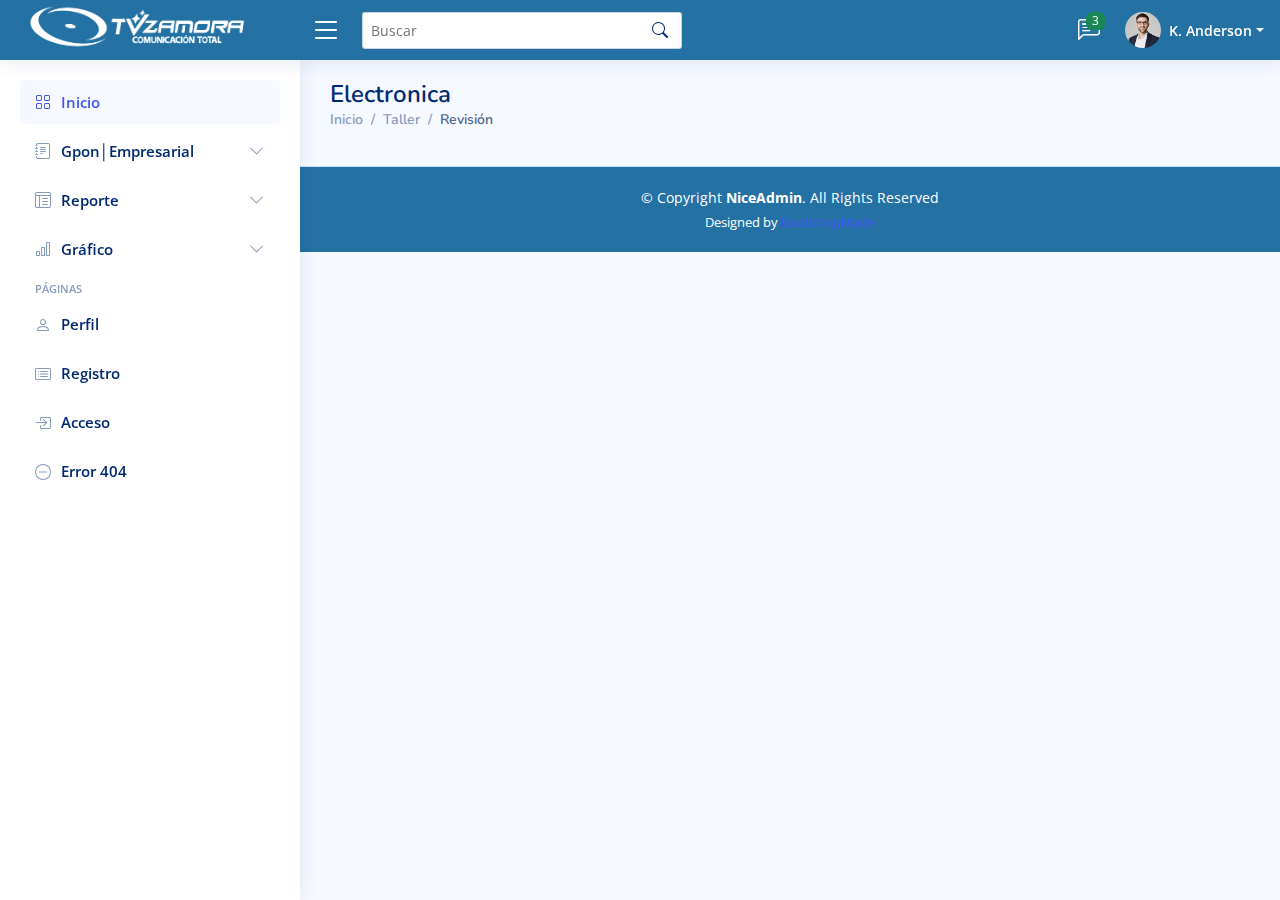
<file: forms-editors.html>
<!DOCTYPE html>
<html lang="en">

  <head>
    <!-- Metadatos -->
    <meta charset="utf-8">
    <meta content="width=device-width, initial-scale=1.0" name="viewport">
    <meta name="author" content="Deliath Cordero">
    <meta content="Intranet para Tv Zamora" name="description">
    <meta content="Html Css Bootstrap JavaScript" name="keywords">

    <!-- Favicons -->
    <link rel="icon" href="assets/img/logo-tvz-1.png">
  
    <!-- Google Fonts -->
    <link href="https://fonts.gstatic.com" rel="preconnect">
    <link href="https://fonts.googleapis.com/css?family=Open+Sans:300,300i,400,400i,600,600i,700,700i|Nunito:300,300i,400,400i,600,600i,700,700i|Poppins:300,300i,400,400i,500,500i,600,600i,700,700i" rel="stylesheet">

    <!-- Archivos CSS del proveedor -->
    <link href="assets/vendor/bootstrap/css/bootstrap.min.css" rel="stylesheet">
    <link href="assets/vendor/bootstrap-icons/bootstrap-icons.css" rel="stylesheet">
    <link href="assets/vendor/boxicons/css/boxicons.min.css" rel="stylesheet">
    <link href="assets/vendor/quill/quill.snow.css" rel="stylesheet">
    <link href="assets/vendor/quill/quill.bubble.css" rel="stylesheet">
    <link href="assets/vendor/remixicon/remixicon.css" rel="stylesheet">
    <link href="assets/vendor/simple-datatables/style.css" rel="stylesheet">

    <!-- Template Main CSS File -->
    <link href="assets/css/style.css" rel="stylesheet">

    <title>Tv Zamora C.A │ Internet & Tv</title>
  </head>

  <body>

    <!-- ======= Header ======= -->
    <header id="header" class="header fixed-top d-flex align-items-center">

    <!-- Logo de Tv Zamora -->
    <div class="d-flex align-items-center justify-content-between">
      <a href="index.html" class="logo d-flex align-items-center">
        <img src="assets/img/logo-tvz-2.png" alt="logo tvzamora" class="logo-tvz">
        <span class="d-none d-lg-block"></span>
      </a>
      <i class="bi bi-list toggle-sidebar-btn"></i>
    </div><!-- Final Logo de Tv Zamora -->

    <!-- Barra de Busqueda -->
    <div class="search-bar">
      <form class="search-form d-flex align-items-center" method="POST" action="#">
        <input type="text" name="query" placeholder="Buscar" title="Enter search keyword">
        <button type="submit" title="Search"><i class="bi bi-search"></i></button>
      </form>
    </div><!-- Final de la Barra de busqueda -->

    <nav class="header-nav ms-auto">
      <ul class="d-flex align-items-center">

        <!-- Busqueda de Iconos -->
        <li class="nav-item d-block d-lg-none">
          <a class="nav-link nav-icon search-bar-toggle " href="#">
            <i class="bi bi-search"></i>
          </a>
        </li><!-- Final de busqueda de Iconos-->

        <!-- Navegacion de Iconos -->
        <!-- Campana
        <li class="nav-item dropdown">
          <a class="nav-link nav-icon" href="#" data-bs-toggle="dropdown">
            <i class="bi bi-bell"></i>
            <span class="badge bg-primary badge-number">4</span>
          </a><!-- Final de Iconos de Navegacion -->

          <!-- Notificaciones Campana -->
          <ul class="dropdown-menu dropdown-menu-end dropdown-menu-arrow notifications">
            <li class="dropdown-header">
              Tienes 4 notificaciones nuevas
              <a href="#"><span class="badge rounded-pill bg-primary p-2 ms-2">Ver todo</span></a>
            </li>
            <li>
              <hr class="dropdown-divider">
            </li>

            <li class="notification-item">
              <i class="bi bi-exclamation-circle text-warning"></i>
              <div>
                <h4>Lorem Ipsum</h4>
                <p>Quae dolorem earum veritatis oditseno</p>
                <p>30 min. Ago</p>
              </div>
            </li>

            <li>
              <hr class="dropdown-divider">
            </li>

            <li class="notification-item">
              <i class="bi bi-x-circle text-danger"></i>
              <div>
                <h4>Atque rerum nesciunt</h4>
                <p>Quae dolorem earum veritatis oditseno</p>
                <p>1 hr. Ago</p>
              </div>
            </li>

            <li>
              <hr class="dropdown-divider">
            </li>

            <li class="notification-item">
              <i class="bi bi-check-circle text-success"></i>
              <div>
                <h4>Sit rerum fuga</h4>
                <p>Quae dolorem earum veritatis oditseno</p>
                <p>2 hrs. Ago</p>
              </div>
            </li>

            <li>
              <hr class="dropdown-divider">
            </li>

            <li class="notification-item">
              <i class="bi bi-info-circle text-primary"></i>
              <div>
                <h4>Dicta reprehenderit</h4>
                <p>Quae dolorem earum veritatis oditseno</p>
                <p>4 hrs. Ago</p>
              </div>
            </li>

            <li>
              <hr class="dropdown-divider">
            </li>
            <li class="dropdown-footer">
              <a href="#">Mostrar todas las notificaciones</a>
            </li>

          </ul><!-- End Notification Dropdown Items -->

        </li><!-- End Notification Nav -->

        <li class="nav-item dropdown">

          <a class="nav-link nav-icon" href="#" data-bs-toggle="dropdown">
            <i class="bi bi-chat-left-text"></i>
            <span class="badge bg-success badge-number">3</span>
          </a><!-- End Messages Icon -->

          <ul class="dropdown-menu dropdown-menu-end dropdown-menu-arrow messages">
            <li class="dropdown-header">
              Tienes 3 mensajes nuevos
              <a href="#"><span class="badge rounded-pill bg-primary p-2 ms-2">Ver todo</span></a>
            </li>
            <li>
              <hr class="dropdown-divider">
            </li>

            <li class="message-item">
              <a href="#">
                <img src="assets/img/messages-1.jpg" alt="" class="rounded-circle">
                <div>
                  <h4>Maria Hudson</h4>
                  <p>Velit asperiores et ducimus soluta repudiandae labore officia est ut...</p>
                  <p>4 hrs. Ago</p>
                </div>
              </a>
            </li>
            <li>
              <hr class="dropdown-divider">
            </li>

            <li class="message-item">
              <a href="#">
                <img src="assets/img/messages-2.jpg" alt="" class="rounded-circle">
                <div>
                  <h4>Anna Nelson</h4>
                  <p>Velit asperiores et ducimus soluta repudiandae labore officia est ut...</p>
                  <p>6 hrs. Ago</p>
                </div>
              </a>
            </li>
            <li>
              <hr class="dropdown-divider">
            </li>

            <li class="message-item">
              <a href="#">
                <img src="assets/img/messages-3.jpg" alt="" class="rounded-circle">
                <div>
                  <h4>David Muldon</h4>
                  <p>Velit asperiores et ducimus soluta repudiandae labore officia est ut...</p>
                  <p>8 hrs. Ago</p>
                </div>
              </a>
            </li>
            <li>
              <hr class="dropdown-divider">
            </li>

            <li class="dropdown-footer">
              <a href="#">Mostrar todos los mensajes</a>
            </li>

          </ul><!-- End Messages Dropdown Items -->

        </li><!-- End Messages Nav -->

        <!-- Notificaciones Carta -->
        <li class="nav-item dropdown pe-3">

          <a class="nav-link nav-profile d-flex align-items-center pe-0" href="#" data-bs-toggle="dropdown">
            <img src="assets/img/profile-img.jpg" alt="Profile" class="rounded-circle">
            <span class="perfil d-none d-md-block dropdown-toggle ps-2">K. Anderson</span>
          </a><!-- End Profile Iamge Icon -->

          <ul class="dropdown-menu dropdown-menu-end dropdown-menu-arrow profile">
            <li class="dropdown-header">
              <h6>Kevin Anderson</h6>
              <span>Web Designer</span>
            </li>
            <li>
              <hr class="dropdown-divider">
            </li>

            <li>
              <a class="dropdown-item d-flex align-items-center" href="users-profile.html">
                <i class="bi bi-person"></i>
                <span>Perfil</span>
              </a>
            </li>
            <li>
              <hr class="dropdown-divider">
            </li>

            <li>
              <a class="dropdown-item d-flex align-items-center" href="users-profile.html">
                <i class="bi bi-gear"></i>
                <span>Configuraciones de la cuenta</span>
              </a>
            </li>
            <li>
              <hr class="dropdown-divider">
            </li>

            <li>
              <a class="dropdown-item d-flex align-items-center" href="pages-faq.html">
                <i class="bi bi-question-circle"></i>
                <span>Ayuda</span>
              </a>
            </li>
            <li>
              <hr class="dropdown-divider">
            </li>

            <li>
              <a class="dropdown-item d-flex align-items-center" href="#">
                <i class="bi bi-box-arrow-right"></i>
                <span>Salir</span>
              </a>
            </li>

          </ul><!-- End Profile Dropdown Items -->
        </li><!-- End Profile Nav -->

      </ul>
    </nav><!-- End Icons Navigation -->

    </header><!-- Final Header -->

    <!-- ======= Sidebar ======= -->
    <aside id="sidebar" class="sidebar">

    <ul class="sidebar-nav" id="sidebar-nav">

      <!-- Inicio -->
      <li class="nav-item">
        <a class="nav-link " href="index.html">
          <i class="bi bi-grid"></i>
          <span>Inicio</span>
        </a>
      </li><!-- Final Inicio Nav -->

      <!-- Componentes
      <li class="nav-item">
        <a class="nav-link collapsed" data-bs-target="#components-nav" data-bs-toggle="collapse" href="#">
          <i class="bi bi-menu-button-wide"></i><span>Components</span><i class="bi bi-chevron-down ms-auto"></i>
        </a>
        <ul id="components-nav" class="nav-content collapse " data-bs-parent="#sidebar-nav">
          <li>
            <a href="components-alerts.html">
              <i class="bi bi-circle"></i><span>Alerts</span>
            </a>
          </li>
          <li>
            <a href="components-accordion.html">
              <i class="bi bi-circle"></i><span>Accordion</span>
            </a>
          </li>
          <li>
            <a href="components-badges.html">
              <i class="bi bi-circle"></i><span>Badges</span>
            </a>
          </li>
          <li>
            <a href="components-breadcrumbs.html">
              <i class="bi bi-circle"></i><span>Breadcrumbs</span>
            </a>
          </li>
          <li>
            <a href="components-buttons.html">
              <i class="bi bi-circle"></i><span>Buttons</span>
            </a>
          </li>
          <li>
            <a href="components-cards.html">
              <i class="bi bi-circle"></i><span>Cards</span>
            </a>
          </li>
          <li>
            <a href="components-carousel.html">
              <i class="bi bi-circle"></i><span>Carousel</span>
            </a>
          </li>
          <li>
            <a href="components-list-group.html">
              <i class="bi bi-circle"></i><span>List group</span>
            </a>
          </li>
          <li>
            <a href="components-modal.html">
              <i class="bi bi-circle"></i><span>Modal</span>
            </a>
          </li>
          <li>
            <a href="components-tabs.html">
              <i class="bi bi-circle"></i><span>Tabs</span>
            </a>
          </li>
          <li>
            <a href="components-pagination.html">
              <i class="bi bi-circle"></i><span>Pagination</span>
            </a>
          </li>
          <li>
            <a href="components-progress.html">
              <i class="bi bi-circle"></i><span>Progress</span>
            </a>
          </li>
          <li>
            <a href="components-spinners.html">
              <i class="bi bi-circle"></i><span>Spinners</span>
            </a>
          </li>
          <li>
            <a href="components-tooltips.html">
              <i class="bi bi-circle"></i><span>Tooltips</span>
            </a>
          </li>
        </ul>
      </li><!-- Final de Componentes Nav -->

      <!-- Formularios -->
      <li class="nav-item">
        <a class="nav-link collapsed" data-bs-target="#forms-nav" data-bs-toggle="collapse" href="#">
          <i class="bi bi-journal-text"></i><span>Gpon│Empresarial</span><i class="bi bi-chevron-down ms-auto"></i>
        </a>
        <ul id="forms-nav" class="nav-content collapse " data-bs-parent="#sidebar-nav">
          <li>
            <a href="forms-elements.html">
              <i class="bi bi-circle"></i><span>Entrada│Almacén│Nuevo</span>
            </a>
          </li>
          
          <li>
            <a href="forms-layouts.html">
              <i class="bi bi-circle"></i><span>Salida│Almacén│Nuevo</span>
            </a>
          </li>
          <li>
            <a href="forms-elements1.html">
              <i class="bi bi-circle"></i><span>Entrada│Gcia. Proyecto</span>
            </a>
          </li>
          <li>
            <a href="forms-layouts.html">
              <i class="bi bi-circle"></i><span>Salida│Gcia. Proyecto</span>
            </a>
          </li>
          <li>
            <a href="forms-editors.html">
              <i class="bi bi-circle"></i><span>Electrónica│Revisión</span>
            </a>
          </li>
          <li>
            <a href="forms-validation.html">
              <i class="bi bi-circle"></i><span>Validación</span>
            </a>
          </li>
        </ul>
      </li><!-- Final de Formulario Nav -->

      <!-- Reporte -->
      <li class="nav-item">
        <a class="nav-link collapsed" data-bs-target="#tables-nav" data-bs-toggle="collapse" href="#">
          <i class="bi bi-layout-text-window-reverse"></i><span>Reporte</span><i class="bi bi-chevron-down ms-auto"></i>
        </a>
        <ul id="tables-nav" class="nav-content collapse " data-bs-parent="#sidebar-nav">
          <li>
            <a href="tables-general.html">
              <i class="bi bi-circle"></i><span>Tabla General</span>
            </a>
          </li>
          <li>
            <a href="tables-data.html">
              <i class="bi bi-circle"></i><span>Tablas de datos</span>
            </a>
          </li>
        </ul>
      </li><!-- Final Reporte Nav -->

      <!-- Graficos -->
      <li class="nav-item">
        <a class="nav-link collapsed" data-bs-target="#charts-nav" data-bs-toggle="collapse" href="#">
          <i class="bi bi-bar-chart"></i><span>Gráfico</span><i class="bi bi-chevron-down ms-auto"></i>
        </a>
        <ul id="charts-nav" class="nav-content collapse " data-bs-parent="#sidebar-nav">
          <li>
            <a href="charts-chartjs.html">
              <i class="bi bi-circle"></i><span>Onu │ Nuevas</span>
            </a>
          </li>
          <li>
            <a href="charts-apexcharts.html">
              <i class="bi bi-circle"></i><span>Onu │ Reparadas</span>
            </a>
          </li>
          
        </ul>
      </li><!-- Final de Graficos Nav -->

      <!-- Icons
      <li class="nav-item">
        <a class="nav-link collapsed" data-bs-target="#icons-nav" data-bs-toggle="collapse" href="#">
          <i class="bi bi-gem"></i><span>Icons</span><i class="bi bi-chevron-down ms-auto"></i>
        </a>
        <ul id="icons-nav" class="nav-content collapse " data-bs-parent="#sidebar-nav">
          <li>
            <a href="icons-bootstrap.html">
              <i class="bi bi-circle"></i><span>Bootstrap Icons</span>
            </a>
          </li>
          <li>
            <a href="icons-remix.html">
              <i class="bi bi-circle"></i><span>Remix Icons</span>
            </a>
          </li>
          <li>
            <a href="icons-boxicons.html">
              <i class="bi bi-circle"></i><span>Boxicons</span>
            </a>
          </li>
        </ul>
      </li> Final Icons Nav -->

      <li class="nav-heading">Páginas</li>

      <!-- Editar Perfil -->
      <li class="nav-item">
        <a class="nav-link collapsed" href="users-profile.html">
          <i class="bi bi-person"></i>
          <span>Perfil</span>
        </a>
      </li><!-- Final Perfil Page Nav -->

      <!-- Preguntas frecuentes
      <li class="nav-item">
        <a class="nav-link collapsed" href="pages-faq.html">
          <i class="bi bi-question-circle"></i>
          <span>F.A.Q</span>
        </a>
      </li><!-- Final Preguntas frecuentes F.A.Q Page Nav -->

      <!-- Contacto 
      <li class="nav-item">
        <a class="nav-link collapsed" href="pages-contact.html">
          <i class="bi bi-envelope"></i>
          <span>Contacto</span>
        </a>
      </li><!-- Final Contacto Page Nav -->

      <!-- Registro -->
      <li class="nav-item">
        <a class="nav-link collapsed" href="pages-register.html">
          <i class="bi bi-card-list"></i>
          <span>Registro</span>
        </a>
      </li><!-- Final Registro Page Nav -->

      <!-- Acceso -->
      <li class="nav-item">
        <a class="nav-link collapsed" href="pages-login.html">
          <i class="bi bi-box-arrow-in-right"></i>
          <span>Acceso</span>
        </a>
      </li><!-- Final acceso Page Nav -->

      <!-- Error -->
      <li class="nav-item">
        <a class="nav-link collapsed" href="pages-error-404.html">
          <i class="bi bi-dash-circle"></i>
          <span>Error 404</span>
        </a>
      </li><!-- Final Error 404 Page Nav -->

      <!-- Blanco 
      <li class="nav-item">
        <a class="nav-link collapsed" href="pages-blank.html">
          <i class="bi bi-file-earmark"></i>
          <span>Blank</span>
        </a>
      </li><!-- Final Blanco Blank Page Nav -->

    </ul>

    </aside><!-- End Sidebar-->

    <main id="main" class="main">

      <div class="pagetitle">
        <h1>Electronica</h1>
        <nav>
          <ol class="breadcrumb">
            <li class="breadcrumb-item"><a href="index.html">Inicio</a></li>
            <li class="breadcrumb-item">Taller</li>
            <li class="breadcrumb-item active">Revisión</li>
          </ol>
        </nav>
      </div><!-- End Page Title -->

      <!-- Formulario para reuso 
    <section class="section">
      <div class="row">
        <div class="col-lg-6">

          <div class="card">
            <div class="card-body">
              <h5 class="card-title">Quill Editor Default</h5>

              <!-- Quill Editor Default 
              <div class="quill-editor-default">
                <p>Hello World!</p>
                <p>This is Quill <strong>default</strong> editor</p>
              </div>
              <!-- End Quill Editor Default 

            </div>
          </div>

          <div class="card">
            <div class="card-body">
              <h5 class="card-title">Quill Editor Bubble</h5>

              <!-- Quill Editor Bubble 
              <p>Select some text to display options in poppovers</p>
              <div class="quill-editor-bubble">
                <p>Hello World!</p>
                <p>This is Quill <strong>bubble</strong> editor</p>
              </div>
              <!-- End Quill Editor Bubble 

            </div>
          </div>

          <div class="card">
            <div class="card-body">
              <h5 class="card-title">Quill Editor Full</h5>

              <!-- Quill Editor Full 
              <p>Quill editor with full toolset</p>
              <div class="quill-editor-full">
                <p>Hello World!</p>
                <p>This is Quill <strong>full</strong> editor</p>
              </div>
              <!-- End Quill Editor Full 

            </div>
          </div>

        </div>

        <div class="col-lg-6">

          <div class="card">
            <div class="card-body">
              <h5 class="card-title">TinyMCE Editor</h5>

              <!-- TinyMCE Editor 
              <textarea class="tinymce-editor">
                <p>Hello World!</p>
                <p>This is TinyMCE <strong>full</strong> editor</p>
              </textarea><!-- End TinyMCE Editor 

            </div>
          </div>

        </div>
      </div>
    </section>  Fin de Formulario de reuso -->
    
    </main><!-- End #main -->

  <!-- ======= Footer ======= -->
    <footer id="footer" class="footer">
      <div class="copyright">
        &copy; Copyright <strong><span>NiceAdmin</span></strong>. All Rights Reserved
      </div>
      <div class="credits">
        <!-- All the links in the footer should remain intact. -->
        <!-- You can delete the links only if you purchased the pro version. -->
        <!-- Licensing information: https://bootstrapmade.com/license/ -->
        <!-- Purchase the pro version with working PHP/AJAX contact form: https://bootstrapmade.com/nice-admin-bootstrap-admin-html-template/ -->
        Designed by <a href="https://bootstrapmade.com/">BootstrapMade</a>
      </div>
    </footer><!-- End Footer -->

    <a href="#" class="back-to-top d-flex align-items-center justify-content-center"><i class="bi bi-arrow-up-short"></i></a>

    <!-- Vendor JS Files -->
    <script src="assets/vendor/apexcharts/apexcharts.min.js"></script>
    <script src="assets/vendor/bootstrap/js/bootstrap.bundle.min.js"></script>
    <script src="assets/vendor/chart.js/chart.umd.js"></script>
    <script src="assets/vendor/echarts/echarts.min.js"></script>
    <script src="assets/vendor/quill/quill.min.js"></script>
    <script src="assets/vendor/simple-datatables/simple-datatables.js"></script>
    <script src="assets/vendor/tinymce/tinymce.min.js"></script>
    <script src="assets/vendor/php-email-form/validate.js"></script>

    <!-- Template Main JS File -->
    <script src="assets/js/main.js"></script>

  </body>

</html>
</file>
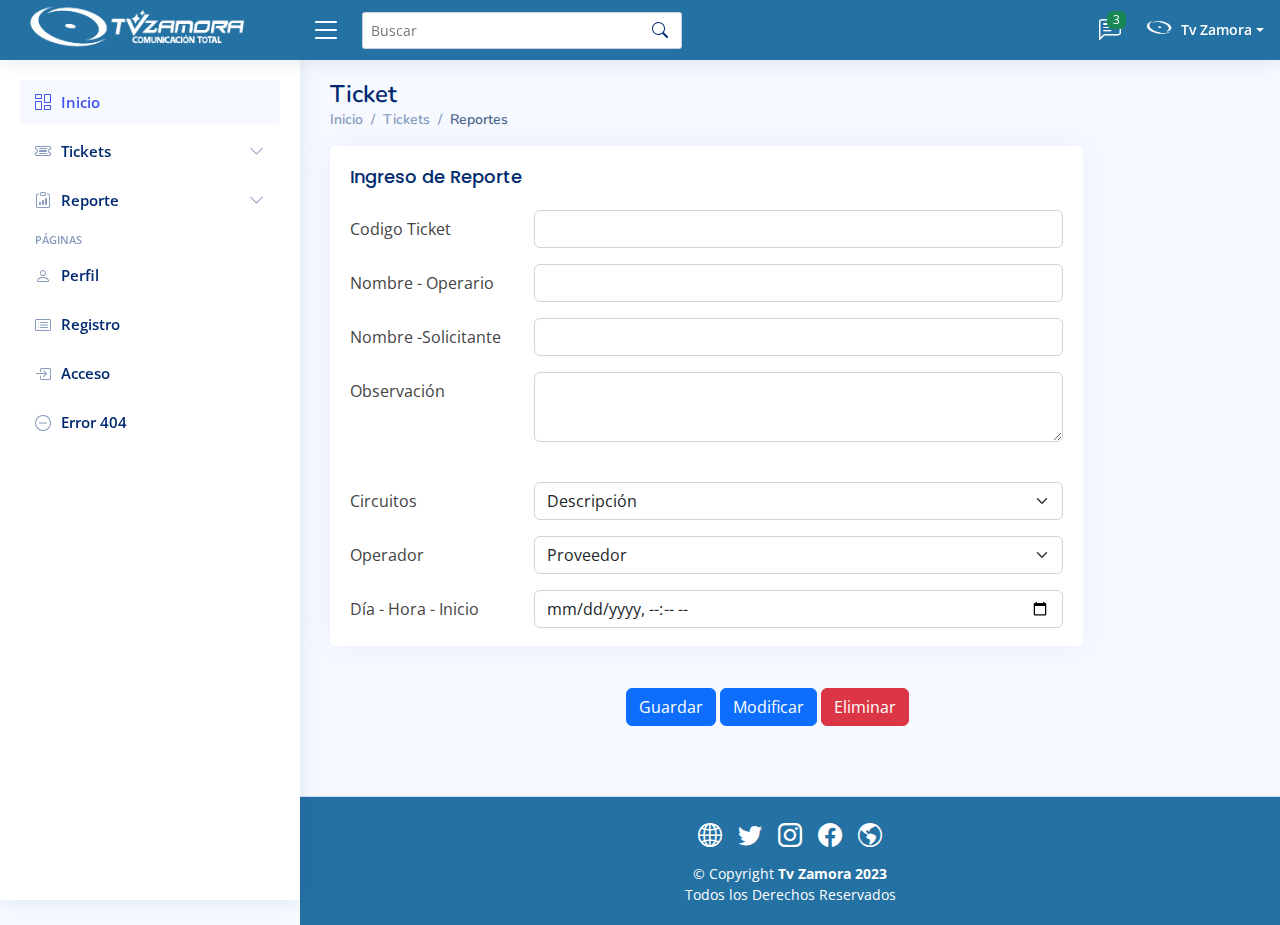
<file: forms-elements.html>
<!-- Informacion de Circuito -->
<!DOCTYPE html>
<html lang="es">

<head>
  <!-- Metadatos -->
  <meta charset="utf-8">
  <meta content="width=device-width, initial-scale=1.0" name="viewport">
  <meta name="author" content="Deliath Cordero">
  <meta content="Intranet para Tv Zamora" name="description">
  <meta content="Html Css Bootstrap JavaScript" name="keywords">

  <!-- Favicons -->
  <link rel="icon" href="assets/img/logo-tvz-1.png">
  
  <!-- Google Fonts -->
  <link href="https://fonts.gstatic.com" rel="preconnect">
  <link href="https://fonts.googleapis.com/css?family=Open+Sans:300,300i,400,400i,600,600i,700,700i|Nunito:300,300i,400,400i,600,600i,700,700i|Poppins:300,300i,400,400i,500,500i,600,600i,700,700i" rel="stylesheet">

  <!-- Archivos CSS del proveedor -->
  <link href="assets/vendor/bootstrap/css/bootstrap.min.css" rel="stylesheet">
  <link href="assets/vendor/bootstrap-icons/bootstrap-icons.css" rel="stylesheet">
  <link href="assets/vendor/boxicons/css/boxicons.min.css" rel="stylesheet">
  <link href="assets/vendor/quill/quill.snow.css" rel="stylesheet">
  <link href="assets/vendor/quill/quill.bubble.css" rel="stylesheet">
  <link href="assets/vendor/remixicon/remixicon.css" rel="stylesheet">
  <link href="assets/vendor/simple-datatables/style.css" rel="stylesheet">

  <!-- Template Main CSS File -->
  <link href="assets/css/style.css" rel="stylesheet">

  <title>Tv Zamora C.A │ Internet & Tv</title>
</head>

  <body>

    <!-- ======= Header ======= -->
    <header id="header" class="header fixed-top d-flex align-items-center">

      <!-- Logo de Tv Zamora -->
      <div class="d-flex align-items-center justify-content-between">
        <a href="index.html" class="logo d-flex align-items-center">
          <img src="assets/img/logo-tvz-2.png" alt="logo tvzamora" class="logo-tvz">
          <span class="d-none d-lg-block"></span>
        </a>
        <i class="bi bi-list toggle-sidebar-btn"></i>
      </div><!-- Final Logo de Tv Zamora -->
  
      <!-- Barra de Busqueda -->
      <div class="search-bar">
        <form class="search-form d-flex align-items-center" method="POST" action="#">
          <input type="text" name="query" placeholder="Buscar" title="Enter search keyword">
          <button type="submit" title="Search"><i class="bi bi-search"></i></button>
        </form>
      </div><!-- Final de la Barra de busqueda -->
  
      <nav class="header-nav ms-auto">
        <ul class="d-flex align-items-center">
  
          <!-- Busqueda de Iconos -->
          <li class="nav-item d-block d-lg-none">
            <a class="nav-link nav-icon search-bar-toggle " href="#">
              <i class="bi bi-search"></i>
            </a>
          </li><!-- Final de busqueda de Iconos-->
  
            <!-- Notificaciones Campana -->
            <ul class="dropdown-menu dropdown-menu-end dropdown-menu-arrow notifications">
              <li class="dropdown-header">
                Tienes 4 notificaciones nuevas
                <a href="#"><span class="badge rounded-pill bg-primary p-2 ms-2">Ver todo</span></a>
              </li>
              <li>
                <hr class="dropdown-divider">
              </li>
  
              <li class="notification-item">
                <i class="bi bi-exclamation-circle text-warning"></i>
                <div>
                  <h4>Lorem Ipsum</h4>
                  <p>Quae dolorem earum veritatis oditseno</p>
                  <p>30 min. Ago</p>
                </div>
              </li>
  
              <li>
                <hr class="dropdown-divider">
              </li>
  
              <li class="notification-item">
                <i class="bi bi-x-circle text-danger"></i>
                <div>
                  <h4>Atque rerum nesciunt</h4>
                  <p>Quae dolorem earum veritatis oditseno</p>
                  <p>1 hr. Ago</p>
                </div>
              </li>
  
              <li>
                <hr class="dropdown-divider">
              </li>
  
              <li class="notification-item">
                <i class="bi bi-check-circle text-success"></i>
                <div>
                  <h4>Sit rerum fuga</h4>
                  <p>Quae dolorem earum veritatis oditseno</p>
                  <p>2 hrs. Ago</p>
                </div>
              </li>
  
              <li>
                <hr class="dropdown-divider">
              </li>
  
              <li class="notification-item">
                <i class="bi bi-info-circle text-primary"></i>
                <div>
                  <h4>Dicta reprehenderit</h4>
                  <p>Quae dolorem earum veritatis oditseno</p>
                  <p>4 hrs. Ago</p>
                </div>
              </li>
  
              <li>
                <hr class="dropdown-divider">
              </li>
              <li class="dropdown-footer">
                <a href="#">Mostrar todas las notificaciones</a>
              </li>
  
            </ul><!-- End Notification Dropdown Items -->
  
          </li><!-- End Notification Nav -->
  
          <li class="nav-item dropdown">
  
            <a class="nav-link nav-icon" href="#" data-bs-toggle="dropdown">
              <i class="bi bi-chat-left-text"></i>
              <span class="badge bg-success badge-number">3</span>
            </a><!-- End Messages Icon -->
  
            <ul class="dropdown-menu dropdown-menu-end dropdown-menu-arrow messages">
              <li class="dropdown-header">
                Tienes 3 mensajes nuevos
                <a href="#"><span class="badge rounded-pill bg-primary p-2 ms-2">Ver todo</span></a>
              </li>
              <li>
                <hr class="dropdown-divider">
              </li>
  
              <li class="message-item">
                <a href="#">
                  <img src="assets/img/messages-1.jpg" alt="" class="rounded-circle">
                  <div>
                    <h4>Maria Hudson</h4>
                    <p>Velit asperiores et ducimus soluta repudiandae labore officia est ut...</p>
                    <p>4 hrs. Ago</p>
                  </div>
                </a>
              </li>
              <li>
                <hr class="dropdown-divider">
              </li>
  
              <li class="message-item">
                <a href="#">
                  <img src="assets/img/messages-2.jpg" alt="" class="rounded-circle">
                  <div>
                    <h4>Anna Nelson</h4>
                    <p>Velit asperiores et ducimus soluta repudiandae labore officia est ut...</p>
                    <p>6 hrs. Ago</p>
                  </div>
                </a>
              </li>
              <li>
                <hr class="dropdown-divider">
              </li>
  
              <li class="message-item">
                <a href="#">
                  <img src="assets/img/messages-3.jpg" alt="" class="rounded-circle">
                  <div>
                    <h4>David Muldon</h4>
                    <p>Velit asperiores et ducimus soluta repudiandae labore officia est ut...</p>
                    <p>8 hrs. Ago</p>
                  </div>
                </a>
              </li>
              <li>
                <hr class="dropdown-divider">
              </li>
  
              <li class="dropdown-footer">
                <a href="#">Mostrar todos los mensajes</a>
              </li>
  
            </ul><!-- End Messages Dropdown Items -->
  
          </li><!-- End Messages Nav -->
  
          <!-- Notificaciones Carta -->
          <li class="nav-item dropdown pe-3">
  
            <a class="nav-link nav-profile d-flex align-items-center pe-0" href="#" data-bs-toggle="dropdown">
              <img src="assets/img/logo-tvz-1.png" alt="Profile" class="rounded-circle">
              <span class="perfil d-none d-md-block dropdown-toggle ps-2">Tv Zamora</span>
            </a><!-- End Profile Iamge Icon -->
  
            <ul class="dropdown-menu dropdown-menu-end dropdown-menu-arrow profile">
              <li class="dropdown-header">
                <h6>Tv Zamora </h6>
                <span>Telecomunicaciones</span>
              </li>
              <li>
                <hr class="dropdown-divider">
              </li>
  
              <li>
                <a class="dropdown-item d-flex align-items-center" href="users-profile.html">
                  <i class="bi bi-person"></i>
                  <span>Perfil</span>
                </a>
              </li>
              <li>
                <hr class="dropdown-divider">
              </li>
  
              <li>
                <a class="dropdown-item d-flex align-items-center" href="users-profile.html">
                  <i class="bi bi-gear"></i>
                  <span>Configuraciones de la cuenta</span>
                </a>
              </li>
              <li>
                <hr class="dropdown-divider">
              </li>
  
              <li>
                <a class="dropdown-item d-flex align-items-center" href="pages-faq.html">
                  <i class="bi bi-question-circle"></i>
                  <span>Ayuda</span>
                </a>
              </li>
              <li>
                <hr class="dropdown-divider">
              </li>
  
              <li>
                <a class="dropdown-item d-flex align-items-center" href="#">
                  <i class="bi bi-box-arrow-right"></i>
                  <span>Salir</span>
                </a>
              </li>
  
            </ul><!-- End Profile Dropdown Items -->
          </li><!-- End Profile Nav -->
  
        </ul>
      </nav><!-- End Icons Navigation -->
  
    </header><!-- Final Header -->
  
    <!-- ======= Sidebar ======= -->
    <!-- Barra de navegacion lateral -->
    <aside id="sidebar" class="sidebar">
  
      <ul class="sidebar-nav" id="sidebar-nav">
  
        <!-- Inicio -->
        <li class="nav-item">
          <a class="nav-link " href="index.html">
            <i class="bi bi-columns-gap"></i>
            <span>Inicio</span>
          </a>
        </li><!-- Final Inicio Nav -->
  
        
        <!-- Almacen -->
        <li class="nav-item">
          <a class="nav-link collapsed" data-bs-target="#forms-nav" data-bs-toggle="collapse" href="#">
            <i class="bi bi-ticket-detailed"></i><span>Tickets</span><i class="bi bi-chevron-down ms-auto"></i>
          </a>
          <ul id="forms-nav" class="nav-content collapse " data-bs-parent="#sidebar-nav">
            <li>
              <a href="forms-layouts.html">
                <i class="bi bi-stop-circle-fill"></i><span>Información de Circuito</span>
              </a>
            </li>
            <li>
              <a href="forms-elements.html">
                <i class="bi bi-stop-circle-fill"></i><span>Crear Ticket</span>
              </a>
            </li>
          </ul>
        </li> 
        <!-- Final Almacen -->
        
        <!--Reporte -->
      <li class="nav-item">
        <a class="nav-link collapsed" data-bs-target="#forms-nav1" data-bs-toggle="collapse"     href="#">
          <i class="bi bi-clipboard-data"></i><span>Reporte</span><i class="bi bi-chevron-down ms-auto"></i>
        </a>
      <ul id="forms-nav1" class="nav-content collapse " data-bs-parent="#sidebar-nav">
        <li>
          <a href="forms-elements2.html">
            <i class="bi bi-stop-circle-fill"></i><span>Cierre de Falla</span>
          </a>
        </li>
        <li>
          <a href="forms-elements1.html">
            <i class="bi bi-stop-circle-fill"></i><span>Reporte de Circuito</span>
          </a>
        </li>
        
      </ul>
    </li>
            <li class="nav-heading">Páginas</li>
  
        <!-- Editar Perfil -->
        <li class="nav-item">
          <a class="nav-link collapsed" href="users-profile.html">
            <i class="bi bi-person"></i>
            <span>Perfil</span>
          </a>
        </li><!-- Final Perfil Page Nav -->

        <!-- Registro -->
        <li class="nav-item">
          <a class="nav-link collapsed" href="pages-register.html">
            <i class="bi bi-card-list"></i>
            <span>Registro</span>
          </a>
        </li><!-- Final Registro Page Nav -->
  
        <!-- Acceso -->
        <li class="nav-item">
          <a class="nav-link collapsed" href="pages-login.html">
            <i class="bi bi-box-arrow-in-right"></i>
            <span>Acceso</span>
          </a>
        </li><!-- Final acceso Page Nav -->
  
        <!-- Error -->
        <li class="nav-item">
          <a class="nav-link collapsed" href="pages-error-404.html">
            <i class="bi bi-dash-circle"></i>
            <span>Error 404</span>
          </a>
        </li><!-- Final Error 404 Page Nav -->
  
      </ul>
  
    </aside><!-- End Sidebar-->
    <!-- Cuerpo Principal -->
    <main id="main" class="main">

      <div class="pagetitle">
      <h1>Ticket</h1>
      <nav>
        <ol class="breadcrumb">
          <li class="breadcrumb-item"><a href="index.html">Inicio</a></li>
          <li class="breadcrumb-item">Tickets</li>
          <li class="breadcrumb-item active">Reportes</li>
        </ol>
      </nav>
      </div><!-- End Page Title -->

      <section class="section">
      <div class="row">
        <div class="col-md-8 col-8">

          <div class="card tarjeta-entrada">
            <div class="card-body">
              <h5 class="card-title">Ingreso de Reporte</h5>

              <!-- General Form Elements -->
              <form class="formulario">
                <div class="row mb-3">
                  <label for="inputText" class="col-sm-3 col-form-label">Codigo Ticket</label>
                  <div class="col-sm-9">
                    <input type="text" id="text" accept=".doc, .docx, .txt, .xlsx,  .xls, .pdf, .ppt, .zip, .cab" required class="form-control">
                  </div>
                </div>

                <div class="row mb-3">
                  <label for="inputText" class="col-sm-3 col-form-label">Nombre - Operario</label>
                  <div class="col-sm-9">
                    <input type="text" id="text" accept=".doc, .docx, .txt, .xlsx,  .xls, .pdf, .ppt, .zip, .cab" required class="form-control">
                  </div>
                </div>

                <div class="row mb-3">
                  <label for="inputText" class="col-sm-3 col-form-label">Nombre -Solicitante</label>
                  <div class="col-sm-9">
                    <input type="tex" id="tex" accept="" required class="form-control">
                  </div>
                </div>

                <div class="row mb-3">
                  <label for="inputText" class="col-sm-3 col-form-label">Observación</label>
                  <div class="col-sm-9">
                    <textarea class="form-control" placeholder="" id="floatingTextarea" style="height: 70px;"></textarea>
                      <label for="floatingTextarea"></label>
                  </div>
                </div>
                
                <div class="row mb-3">
                  <label class="col-sm-3 col-form-label">Circuitos</label>
                  <div class="col-sm-9">
                    <select class="form-select" aria-label="Default select example" required>
                      <option selected> Descripción</option>
                      <option value="1">Metro Linea - 1Gbps - 9216-0007768 - Caracas / Pto Ordaz - Sin Vlan</option>
                      <option value="2">Metro Linea - 1Gbps - 9216-0007730 - Caracas / Pto Ordaz - Sin Vlan</option>
                      <option value="3">Metro Linea - 1Gbps - 9216-0007763 - Caracas / Pto Ordaz - Sin Vlan</option>
                      <option value="4">Metro Linea - 1Gbps - 9235-0000614- Caracas / Las Claritas - Sin Vlan</option>
                      <option value="5">Internet Lan - 100Mbps - 9236-0000274 - Santa Elena de Uairen - N/A</option>
                      <option value="6">Metro Linea - 60Mbps - 9236-0000274 - Pto Ordaz / Santa Elena - N/A</option>
                      <option value="7">STM-4 - 622Mbps - 2301-0168564 - Caracas / Maturin - N/A</option>
                      <option value="8">Internet Lan - 3Gbps - 15793 - Puerto Ordaz</option>
                      <option value="9">Internet Lan - 2Gbps -  proceso - Maturin</option>
                      <option value="10">Internet - 1000Mbps - 20-129 - Santa Barbara - Vlan 244</option>
                    </select>
                  </div>
                </div>

                <div class="row mb-3">
                  <label class="col-sm-3 col-form-label">Operador</label>
                  <div class="col-sm-9">
                    <select class="form-select" aria-label="Default select example" required>
                      <option selected>Proveedor</option>
                      <option value="1">Cantv</option>
                      <option value="2">Cantv / Ifx</option>
                      <option value="3">Digitel</option>
                      <option value="4">Digitel / Ifx</option>
                      <option value="4">Vnet</option>
                    </select>
                  </div>
                </div>
                
                <!-- Para re-uso 
                <div class="row mb-3">
                  <label for="inputEmail" class="col-sm-2 col-form-label">Email</label>
                  <div class="col-sm-10">
                    <input type="email" class="form-control">
                  </div>
                </div>
                <div class="row mb-3">
                  <label for="inputPassword" class="col-sm-2 col-form-label">Password</label>
                  <div class="col-sm-10">
                    <input type="password" class="form-control">
                  </div>
                </div>
                <div class="row mb-3">
                  <label for="inputNumber" class="col-sm-2 col-form-label">Number</label>
                  <div class="col-sm-10">
                    <input type="number" class="form-control">
                  </div>
                </div>
                <div class="row mb-3">
                  <label for="inputNumber" class="col-sm-2 col-form-label">File Upload</label>
                  <div class="col-sm-10">
                    <input class="form-control" type="file" id="formFile">
                  </div>
                </div> Final re-uso-->
                
                <div class="row mb-3">
                  <label for="inputDate" class="col-sm-3 col-form-label">Día - Hora - Inicio</label>
                  <div class="col-sm-9">
                    <input type="datetime-local" class="form-control" required>
                  </div>
                </div>
                
                <div class="row mb-3  boton-1">
                  <label class="col-sm-2 col-form-label"></label>
                  <div class="col-sm-10">
                    <button type="submit" class="btn btn-primary" required>Guardar</button>
                    <button type="submit" class="btn btn-primary" required>Modificar</button>
                    <button type="submit" class="btn btn-danger" required>Eliminar</button>
                  </div>
                </div>

              </form><!-- End General Form Elements -->

            

        </div>
      </div>
      </section>

    </main><!-- End #main -->

    <!-- ======= Footer ======= -->
    <footer id="footer" class="footer pagina">
      <div class="center">
        <a href="https://tvzamora.com/" target="_blank">
          <i class="bi bi-globe2" data-bs-toggle="tooltip" data-bs-placement="top" title="Tv Zamora"></i>
        </a>
        <a href="https://twitter.com/tvzamoraVE" target="_blank">
          <i class="bi bi-twitter" data-bs-toggle="tooltip" data-bs-placement="top" title="Twitter"></i>
        </a>
        <a href="https://www.instagram.com/tvzamorave/" target="_blank">
          <i class="bi bi-instagram" data-bs-toggle="tooltip" data-bs-placement="top" title="Instagram"></i>
        </a>
        <a href="https://www.facebook.com/profile.php?id=100064114811363" target="_blank">
          <i class="bi bi-facebook" data-bs-toggle="tooltip" data-bs-placement="top" title="Facebook"></i>
        </a>
        <a href="http://10.162.10.14/apro/" target="_blank">
          <i class="bi bi-globe-americas" data-bs-toggle="tooltip" data-bs-placement="top" title="Aprovisiomiento"></i>
        </a>
      </div>
      <div class="copyright">
        &copy; Copyright<strong><span> Tv Zamora 2023</span></strong> <br> Todos los Derechos Reservados
      </div>
    </footer><!-- Final del  Footer -->

    <a href="#" class="back-to-top d-flex align-items-center justify-content-center"><i class="bi bi-arrow-up-short"></i></a>

    <!-- Vendor JS Files -->
    <script src="assets/vendor/apexcharts/apexcharts.min.js"></script>
    <script src="assets/vendor/bootstrap/js/bootstrap.bundle.min.js"></script>
    <script src="assets/vendor/chart.js/chart.umd.js"></script>
    <script src="assets/vendor/echarts/echarts.min.js"></script>
    <script src="assets/vendor/quill/quill.min.js"></script>
    <script src="assets/vendor/simple-datatables/simple-datatables.js"></script>
    <script src="assets/vendor/tinymce/tinymce.min.js"></script>
    <script src="assets/vendor/php-email-form/validate.js"></script>

    <!-- Template Main JS File -->
    <script src="assets/js/main.js"></script>

  </body>

</html>
</file>
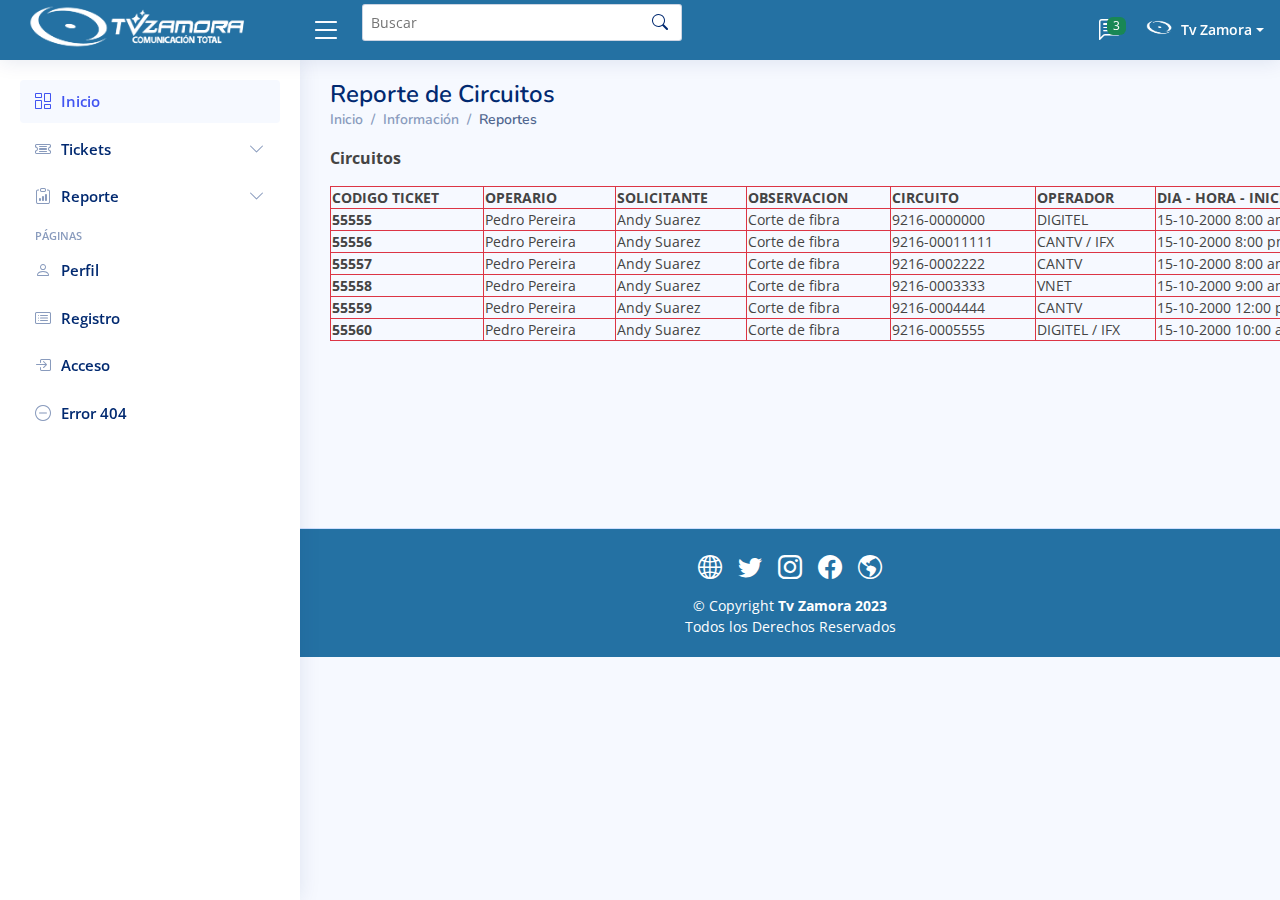
<file: forms-elements1.html>
<!-- Reporte-->
<html lang="es">

<head>
  <!-- Metadatos -->
  <meta charset="utf-8">
  <meta content="width=device-width, initial-scale=1.0" name="viewport">
  <meta name="author" content="Deliath Cordero">
  <meta content="Intranet para Tv Zamora" name="description">
  <meta content="Html Css Bootstrap JavaScript" name="keywords">

  <!-- Favicons -->
  <link rel="icon" href="assets/img/logo-tvz-1.png">
  
  <!-- Google Fonts -->
  <link href="https://fonts.gstatic.com" rel="preconnect">
  <link href="https://fonts.googleapis.com/css?family=Open+Sans:300,300i,400,400i,600,600i,700,700i|Nunito:300,300i,400,400i,600,600i,700,700i|Poppins:300,300i,400,400i,500,500i,600,600i,700,700i" rel="stylesheet">

  <!-- Archivos CSS del proveedor -->
  <link href="assets/vendor/bootstrap/css/bootstrap.min.css" rel="stylesheet">
  <link href="assets/vendor/bootstrap-icons/bootstrap-icons.css" rel="stylesheet">
  <link href="assets/vendor/boxicons/css/boxicons.min.css" rel="stylesheet">
  <link href="assets/vendor/quill/quill.snow.css" rel="stylesheet">
  <link href="assets/vendor/quill/quill.bubble.css" rel="stylesheet">
  <link href="assets/vendor/remixicon/remixicon.css" rel="stylesheet">
  <link href="assets/vendor/simple-datatables/style.css" rel="stylesheet">

  <!-- Template Main CSS File -->
  <link href="assets/css/style.css" rel="stylesheet">

  <title>Tv Zamora C.A │ Internet & Tv</title>
</head>

  <body>

    <!-- ======= Header ======= -->
    <header id="header" class="header fixed-top d-flex align-items-center">

      <!-- Logo de Tv Zamora -->
      <div class="d-flex align-items-center justify-content-between">
        <a href="index.html" class="logo d-flex align-items-center">
          <img src="assets/img/logo-tvz-2.png" alt="logo tvzamora" class="logo-tvz">
          <span class="d-none d-lg-block"></span>
        </a>
        <i class="bi bi-list toggle-sidebar-btn"></i>
      </div><!-- Final Logo de Tv Zamora -->
  
      <!-- Barra de Busqueda -->
      <div class="search-bar">
        <form class="search-form d-flex align-items-center" method="POST" action="#">
          <input type="text" name="query" placeholder="Buscar" title="Enter search keyword">
          <button type="submit" title="Search"><i class="bi bi-search"></i></button>
        </form>
      </div><!-- Final de la Barra de busqueda -->
  
      <nav class="header-nav ms-auto">
        <ul class="d-flex align-items-center">
  
          <!-- Busqueda de Iconos -->
          <li class="nav-item d-block d-lg-none">
            <a class="nav-link nav-icon search-bar-toggle " href="#">
              <i class="bi bi-search"></i>
            </a>
          </li><!-- Final de busqueda de Iconos-->
  
          <!-- Navegacion de Iconos -->
          
          <!-- Campana
          <li class="nav-item dropdown">
            <a class="nav-link nav-icon" href="#" data-bs-toggle="dropdown">
              <i class="bi bi-bell"></i>
              <span class="badge bg-primary badge-number">4</span>
            </a> Final de Iconos de Navegacion -->
  
            <!-- Notificaciones Campana -->
            <ul class="dropdown-menu dropdown-menu-end dropdown-menu-arrow notifications">
              <li class="dropdown-header">
                Tienes 4 notificaciones nuevas
                <a href="#"><span class="badge rounded-pill bg-primary p-2 ms-2">Ver todo</span></a>
              </li>
              <li>
                <hr class="dropdown-divider">
              </li>
  
              <li class="notification-item">
                <i class="bi bi-exclamation-circle text-warning"></i>
                <div>
                  <h4>Lorem Ipsum</h4>
                  <p>Quae dolorem earum veritatis oditseno</p>
                  <p>30 min. Ago</p>
                </div>
              </li>
  
              <li>
                <hr class="dropdown-divider">
              </li>
  
              <li class="notification-item">
                <i class="bi bi-x-circle text-danger"></i>
                <div>
                  <h4>Atque rerum nesciunt</h4>
                  <p>Quae dolorem earum veritatis oditseno</p>
                  <p>1 hr. Ago</p>
                </div>
              </li>
  
              <li>
                <hr class="dropdown-divider">
              </li>
  
              <li class="notification-item">
                <i class="bi bi-check-circle text-success"></i>
                <div>
                  <h4>Sit rerum fuga</h4>
                  <p>Quae dolorem earum veritatis oditseno</p>
                  <p>2 hrs. Ago</p>
                </div>
              </li>
  
              <li>
                <hr class="dropdown-divider">
              </li>
  
              <li class="notification-item">
                <i class="bi bi-info-circle text-primary"></i>
                <div>
                  <h4>Dicta reprehenderit</h4>
                  <p>Quae dolorem earum veritatis oditseno</p>
                  <p>4 hrs. Ago</p>
                </div>
              </li>
  
              <li>
                <hr class="dropdown-divider">
              </li>
              <li class="dropdown-footer">
                <a href="#">Mostrar todas las notificaciones</a>
              </li>
  
            </ul><!-- End Notification Dropdown Items -->
  
          </li><!-- End Notification Nav -->
  
          <li class="nav-item dropdown">
  
            <a class="nav-link nav-icon" href="#" data-bs-toggle="dropdown">
              <i class="bi bi-chat-left-text"></i>
              <span class="badge bg-success badge-number">3</span>
            </a><!-- End Messages Icon -->
  
            <ul class="dropdown-menu dropdown-menu-end dropdown-menu-arrow messages">
              <li class="dropdown-header">
                Tienes 3 mensajes nuevos
                <a href="#"><span class="badge rounded-pill bg-primary p-2 ms-2">Ver todo</span></a>
              </li>
              <li>
                <hr class="dropdown-divider">
              </li>
  
              <li class="message-item">
                <a href="#">
                  <img src="assets/img/messages-1.jpg" alt="" class="rounded-circle">
                  <div>
                    <h4>Maria Hudson</h4>
                    <p>Velit asperiores et ducimus soluta repudiandae labore officia est ut...</p>
                    <p>4 hrs. Ago</p>
                  </div>
                </a>
              </li>
              <li>
                <hr class="dropdown-divider">
              </li>
  
              <li class="message-item">
                <a href="#">
                  <img src="assets/img/messages-2.jpg" alt="" class="rounded-circle">
                  <div>
                    <h4>Anna Nelson</h4>
                    <p>Velit asperiores et ducimus soluta repudiandae labore officia est ut...</p>
                    <p>6 hrs. Ago</p>
                  </div>
                </a>
              </li>
              <li>
                <hr class="dropdown-divider">
              </li>
  
              <li class="message-item">
                <a href="#">
                  <img src="assets/img/messages-3.jpg" alt="" class="rounded-circle">
                  <div>
                    <h4>David Muldon</h4>
                    <p>Velit asperiores et ducimus soluta repudiandae labore officia est ut...</p>
                    <p>8 hrs. Ago</p>
                  </div>
                </a>
              </li>
              <li>
                <hr class="dropdown-divider">
              </li>
  
              <li class="dropdown-footer">
                <a href="#">Mostrar todos los mensajes</a>
              </li>
  
            </ul><!-- End Messages Dropdown Items -->
  
          </li><!-- End Messages Nav -->
  
          <!-- Notificaciones Carta -->
          <li class="nav-item dropdown pe-3">
  
            <a class="nav-link nav-profile d-flex align-items-center pe-0" href="#" data-bs-toggle="dropdown">
              <img src="assets/img/logo-tvz-1.png" alt="Profile" class="rounded-circle">
              <span class="perfil d-none d-md-block dropdown-toggle ps-2">Tv Zamora</span>
            </a><!-- End Profile Iamge Icon -->
  
            <ul class="dropdown-menu dropdown-menu-end dropdown-menu-arrow profile">
              <li class="dropdown-header">
                <h6>Tv Zamora </h6>
                <span>Telecomunicaciones</span>
              </li>
              <li>
                <hr class="dropdown-divider">
              </li>
  
              <li>
                <a class="dropdown-item d-flex align-items-center" href="users-profile.html">
                  <i class="bi bi-person"></i>
                  <span>Perfil</span>
                </a>
              </li>
              <li>
                <hr class="dropdown-divider">
              </li>
  
              <li>
                <a class="dropdown-item d-flex align-items-center" href="users-profile.html">
                  <i class="bi bi-gear"></i>
                  <span>Configuraciones de la cuenta</span>
                </a>
              </li>
              <li>
                <hr class="dropdown-divider">
              </li>
  
              <li>
                <a class="dropdown-item d-flex align-items-center" href="pages-faq.html">
                  <i class="bi bi-question-circle"></i>
                  <span>Ayuda</span>
                </a>
              </li>
              <li>
                <hr class="dropdown-divider">
              </li>
  
              <li>
                <a class="dropdown-item d-flex align-items-center" href="#">
                  <i class="bi bi-box-arrow-right"></i>
                  <span>Salir</span>
                </a>
              </li>
  
            </ul><!-- End Profile Dropdown Items -->
          </li><!-- End Profile Nav -->
  
        </ul>
      </nav><!-- End Icons Navigation -->
  
    </header><!-- Final Header -->
  
    <!-- ======= Sidebar ======= -->
    <!-- Barra de navegacion lateral -->
    <aside id="sidebar" class="sidebar">
  
      <ul class="sidebar-nav" id="sidebar-nav">
  
        <!-- Inicio -->
        <li class="nav-item">
          <a class="nav-link " href="index.html">
            <i class="bi bi-columns-gap"></i>
            <span>Inicio</span>
          </a>
        </li><!-- Final Inicio Nav -->
  
        <!-- Almacen -->
        <li class="nav-item">
          <a class="nav-link collapsed" data-bs-target="#forms-nav" data-bs-toggle="collapse" href="#">
            <i class="bi bi-ticket-detailed"></i><span>Tickets</span><i class="bi bi-chevron-down ms-auto"></i>
          </a>
          <ul id="forms-nav" class="nav-content collapse " data-bs-parent="#sidebar-nav">
            <li>
              <a href="forms-elements.html">
                <i class="bi bi-stop-circle-fill"></i><span>Crear Ticket</span>
              </a>
            </li>
            
            <li>
              <a href="forms-layouts.html">
                <i class="bi bi-stop-circle-fill"></i><span>Información de Circuito</span>
              </a>
            </li>
            <li>
          </ul>
        </li> 
        <!-- Final Almacen -->
        
        <!--Reporte -->
      <li class="nav-item">
        <a class="nav-link collapsed" data-bs-target="#forms-nav1" data-bs-toggle="collapse"     href="#">
          <i class="bi bi-clipboard-data"></i><span>Reporte</span><i class="bi bi-chevron-down ms-auto"></i>
        </a>
      <ul id="forms-nav1" class="nav-content collapse " data-bs-parent="#sidebar-nav">
        <li>
          <a href="forms-elements1.html">
            <i class="bi bi-stop-circle-fill"></i><span>Reporte de Circuito</span>
          </a>
        </li>
        
      </ul>
    </li>
  
      <li class="nav-heading">Páginas</li>
  
        <!-- Editar Perfil -->
        <li class="nav-item">
          <a class="nav-link collapsed" href="users-profile.html">
            <i class="bi bi-person"></i>
            <span>Perfil</span>
          </a>
        </li><!-- Final Perfil Page Nav -->
  
      <!-- Registro -->
        <li class="nav-item">
          <a class="nav-link collapsed" href="pages-register.html">
            <i class="bi bi-card-list"></i>
            <span>Registro</span>
          </a>
        </li><!-- Final Registro Page Nav -->
  
        <!-- Acceso -->
        <li class="nav-item">
          <a class="nav-link collapsed" href="pages-login.html">
            <i class="bi bi-box-arrow-in-right"></i>
            <span>Acceso</span>
          </a>
        </li><!-- Final acceso Page Nav -->
  
        <!-- Error -->
        <li class="nav-item">
          <a class="nav-link collapsed" href="pages-error-404.html">
            <i class="bi bi-dash-circle"></i>
            <span>Error 404</span>
          </a>
        </li><!-- Final Error 404 Page Nav -->
  
        
  
      </ul>
  
    </aside><!-- End Sidebar-->

    <main id="main" class="main">

    <!-- Cabezera main -->
      <div class="pagetitle">
        <h1>Reporte de Circuitos</h1>
        <nav>
          <ol class="breadcrumb">
            <li class="breadcrumb-item"><a href="index.html">Inicio</a></li>
            <li class="breadcrumb-item">Información</li>
            <li class="breadcrumb-item active">Reportes</li>
          </ol>
        </nav>
      </div><!-- Final cabezera main Page Title -->
    
      <section class="section">
        <!-- CANTV -->
        <div class="row">
          <div class="col-lg-7">
              <p><b>Circuitos</b></p>
  
                <!-- Primary Color Bordered Table -->
                <table class="tables table-bordered border-danger">
                  <thead>
                    <tr>
                      <th scope="col">CODIGO TICKET</th>
                      <th scope="col">OPERARIO</th>
                      <th scope="col">SOLICITANTE</th>
                      <th scope="col">OBSERVACION</th>
                      <th scope="col">CIRCUITO</th>
                      <th scope="col">OPERADOR</th>
                      <th scope="col">DIA - HORA - INICIO</th>
                    </tr>
                  </thead>
                  <tbody>
                    <tr>
                      <th scope="row">55555</th>
                      <td>Pedro Pereira</td>
                      <td>Andy Suarez</td>
                      <td>Corte de fibra </td>
                      <td>9216-0000000</td>
                      <td>DIGITEL</td>
                      <td>15-10-2000 8:00 am</td>
                    </tr>
                    <tr>
                      <th scope="row">55556</th>
                      <td>Pedro Pereira</td>
                      <td>Andy Suarez</td>
                      <td>Corte de fibra </td>
                      <td>9216-00011111</td>
                      <td>CANTV / IFX</td>
                      <td>15-10-2000 8:00 pm</td>
                    </tr>
                    <tr>
                      <th scope="row">55557</th>
                      <td>Pedro Pereira</td>
                      <td>Andy Suarez</td>
                      <td>Corte de fibra </td>
                      <td>9216-0002222</td>
                      <td>CANTV</td>
                      <td>15-10-2000 8:00 am</td>
                    </tr>
                    <tr>
                      <th scope="row">55558</th>
                      <td>Pedro Pereira</td>
                      <td>Andy Suarez</td>
                      <td>Corte de fibra </td>
                      <td>9216-0003333</td>
                      <td>VNET</td>
                      <td>15-10-2000 9:00 am</td>
                    </tr>
                    <tr>
                      <th scope="row">55559</th>
                      <td>Pedro Pereira</td>
                      <td>Andy Suarez</td>
                      <td>Corte de fibra </td>
                      <td>9216-0004444</td>
                      <td>CANTV</td>
                      <td>15-10-2000 12:00 pm</td>
                    </tr>
                    <tr>
                      <th scope="row">55560</th>
                      <td>Pedro Pereira</td>
                      <td>Andy Suarez</td>
                      <td>Corte de fibra </td>
                      <td>9216-0005555</td>
                      <td>DIGITEL / IFX</td>
                      <td>15-10-2000 10:00 am</td>
                    </tr>
                  </tbody>
                </table>
            </div>
        </div>
      </section>
    
    </main><!-- End #main -->

    <!-- ======= Footer ======= -->
    <footer id="footer" class="footer pie-pagina">
      <div class="center">
        <a href="https://tvzamora.com/" target="_blank">
          <i class="bi bi-globe2" data-bs-toggle="tooltip" data-bs-placement="top" title="Tv Zamora"></i>
        </a>
        <a href="https://twitter.com/tvzamoraVE" target="_blank">
          <i class="bi bi-twitter" data-bs-toggle="tooltip" data-bs-placement="top" title="Twitter"></i>
        </a>
        <a href="https://www.instagram.com/tvzamorave/" target="_blank">
          <i class="bi bi-instagram" data-bs-toggle="tooltip" data-bs-placement="top" title="Instagram"></i>
        </a>
        <a href="https://www.facebook.com/profile.php?id=100064114811363" target="_blank">
          <i class="bi bi-facebook" data-bs-toggle="tooltip" data-bs-placement="top" title="Facebook"></i>
        </a>
        <a href="http://10.162.10.14/apro/" target="_blank">
          <i class="bi bi-globe-americas" data-bs-toggle="tooltip" data-bs-placement="top" title="Aprovisiomiento"></i>
        </a>
      </div>
      <div class="copyright">
        &copy; Copyright<strong><span> Tv Zamora 2023</span></strong> <br> Todos los Derechos Reservados
      </div>
    </footer><!-- Final del  Footer -->

    <a href="#" class="back-to-top d-flex align-items-center justify-content-center"><i class="bi bi-arrow-up-short"></i></a>

    <!-- Vendor JS Files -->
    <script src="assets/vendor/apexcharts/apexcharts.min.js"></script>
    <script src="assets/vendor/bootstrap/js/bootstrap.bundle.min.js"></script>
    <script src="assets/vendor/chart.js/chart.umd.js"></script>
    <script src="assets/vendor/echarts/echarts.min.js"></script>
    <script src="assets/vendor/quill/quill.min.js"></script>
    <script src="assets/vendor/simple-datatables/simple-datatables.js"></script>
    <script src="assets/vendor/tinymce/tinymce.min.js"></script>
    <script src="assets/vendor/php-email-form/validate.js"></script>

    <!-- Template Main JS File -->
    <script src="assets/js/main.js"></script>

  </body>

</html>
</file>
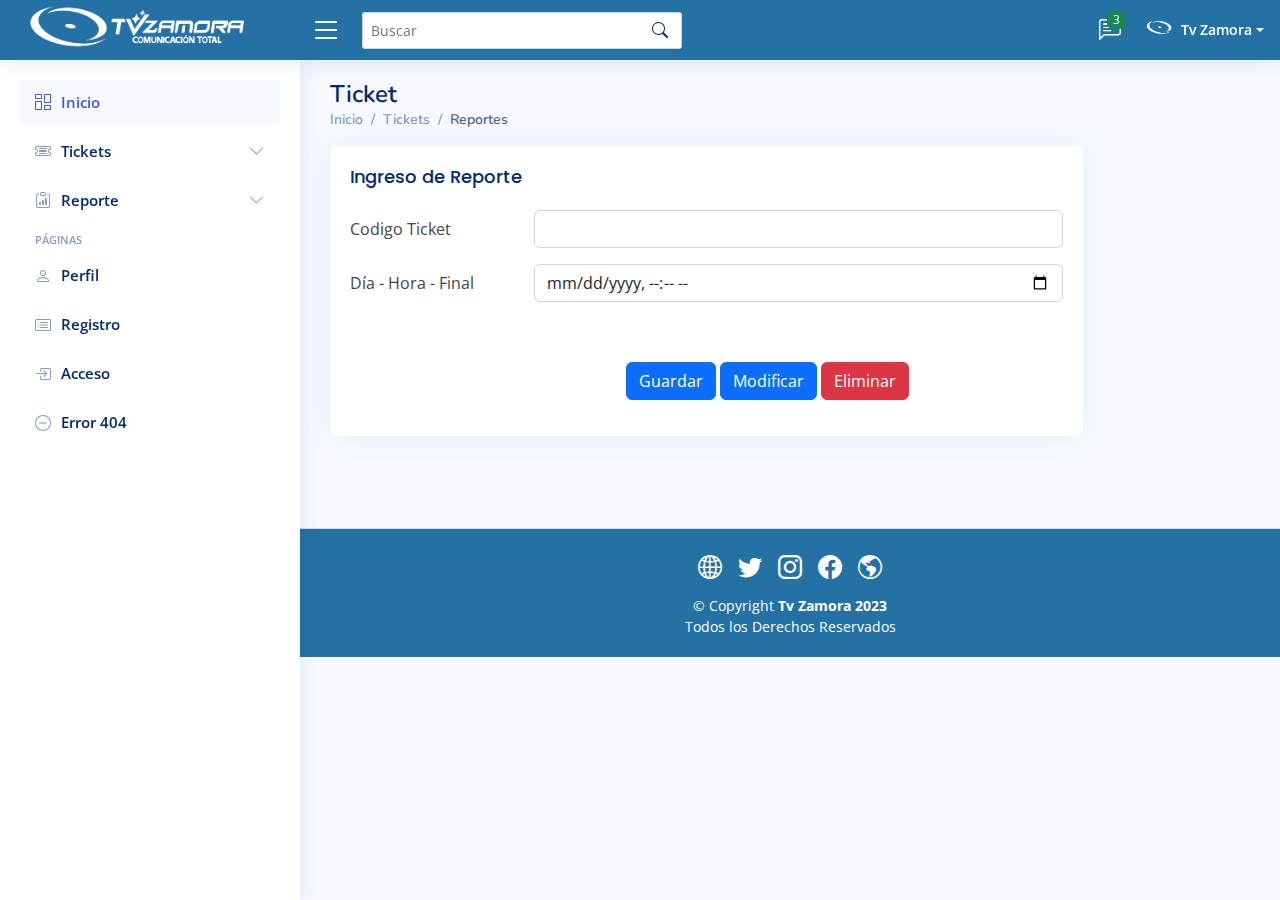
<file: forms-elements2.html>
<!DOCTYPE html>
<html lang="es">

<head>
  <!-- Metadatos -->
  <meta charset="utf-8">
  <meta content="width=device-width, initial-scale=1.0" name="viewport">
  <meta name="author" content="Deliath Cordero">
  <meta content="Intranet para Tv Zamora" name="description">
  <meta content="Html Css Bootstrap JavaScript" name="keywords">

  <!-- Favicons -->
  <link rel="icon" href="assets/img/logo-tvz-1.png">
  
  <!-- Google Fonts -->
  <link href="https://fonts.gstatic.com" rel="preconnect">
  <link href="https://fonts.googleapis.com/css?family=Open+Sans:300,300i,400,400i,600,600i,700,700i|Nunito:300,300i,400,400i,600,600i,700,700i|Poppins:300,300i,400,400i,500,500i,600,600i,700,700i" rel="stylesheet">

  <!-- Archivos CSS del proveedor -->
  <link href="assets/vendor/bootstrap/css/bootstrap.min.css" rel="stylesheet">
  <link href="assets/vendor/bootstrap-icons/bootstrap-icons.css" rel="stylesheet">
  <link href="assets/vendor/boxicons/css/boxicons.min.css" rel="stylesheet">
  <link href="assets/vendor/quill/quill.snow.css" rel="stylesheet">
  <link href="assets/vendor/quill/quill.bubble.css" rel="stylesheet">
  <link href="assets/vendor/remixicon/remixicon.css" rel="stylesheet">
  <link href="assets/vendor/simple-datatables/style.css" rel="stylesheet">

  <!-- Template Main CSS File -->
  <link href="assets/css/style.css" rel="stylesheet">

  <title>Tv Zamora C.A │ Internet & Tv</title>
</head>

  <body>

    <!-- ======= Header ======= -->
    <header id="header" class="header fixed-top d-flex align-items-center">

      <!-- Logo de Tv Zamora -->
      <div class="d-flex align-items-center justify-content-between">
        <a href="index.html" class="logo d-flex align-items-center">
          <img src="assets/img/logo-tvz-2.png" alt="logo tvzamora" class="logo-tvz">
          <span class="d-none d-lg-block"></span>
        </a>
        <i class="bi bi-list toggle-sidebar-btn"></i>
      </div><!-- Final Logo de Tv Zamora -->
  
      <!-- Barra de Busqueda -->
      <div class="search-bar">
        <form class="search-form d-flex align-items-center" method="POST" action="#">
          <input type="text" name="query" placeholder="Buscar" title="Enter search keyword">
          <button type="submit" title="Search"><i class="bi bi-search"></i></button>
        </form>
      </div><!-- Final de la Barra de busqueda -->
  
      <nav class="header-nav ms-auto">
        <ul class="d-flex align-items-center">
  
          <!-- Busqueda de Iconos -->
          <li class="nav-item d-block d-lg-none">
            <a class="nav-link nav-icon search-bar-toggle " href="#">
              <i class="bi bi-search"></i>
            </a>
          </li><!-- Final de busqueda de Iconos-->
  
            <!-- Notificaciones Campana -->
            <ul class="dropdown-menu dropdown-menu-end dropdown-menu-arrow notifications">
              <li class="dropdown-header">
                Tienes 4 notificaciones nuevas
                <a href="#"><span class="badge rounded-pill bg-primary p-2 ms-2">Ver todo</span></a>
              </li>
              <li>
                <hr class="dropdown-divider">
              </li>
  
              <li class="notification-item">
                <i class="bi bi-exclamation-circle text-warning"></i>
                <div>
                  <h4>Lorem Ipsum</h4>
                  <p>Quae dolorem earum veritatis oditseno</p>
                  <p>30 min. Ago</p>
                </div>
              </li>
  
              <li>
                <hr class="dropdown-divider">
              </li>
  
              <li class="notification-item">
                <i class="bi bi-x-circle text-danger"></i>
                <div>
                  <h4>Atque rerum nesciunt</h4>
                  <p>Quae dolorem earum veritatis oditseno</p>
                  <p>1 hr. Ago</p>
                </div>
              </li>
  
              <li>
                <hr class="dropdown-divider">
              </li>
  
              <li class="notification-item">
                <i class="bi bi-check-circle text-success"></i>
                <div>
                  <h4>Sit rerum fuga</h4>
                  <p>Quae dolorem earum veritatis oditseno</p>
                  <p>2 hrs. Ago</p>
                </div>
              </li>
  
              <li>
                <hr class="dropdown-divider">
              </li>
  
              <li class="notification-item">
                <i class="bi bi-info-circle text-primary"></i>
                <div>
                  <h4>Dicta reprehenderit</h4>
                  <p>Quae dolorem earum veritatis oditseno</p>
                  <p>4 hrs. Ago</p>
                </div>
              </li>
  
              <li>
                <hr class="dropdown-divider">
              </li>
              <li class="dropdown-footer">
                <a href="#">Mostrar todas las notificaciones</a>
              </li>
  
            </ul><!-- End Notification Dropdown Items -->
  
          </li><!-- End Notification Nav -->
  
          <li class="nav-item dropdown">
  
            <a class="nav-link nav-icon" href="#" data-bs-toggle="dropdown">
              <i class="bi bi-chat-left-text"></i>
              <span class="badge bg-success badge-number">3</span>
            </a><!-- End Messages Icon -->
  
            <ul class="dropdown-menu dropdown-menu-end dropdown-menu-arrow messages">
              <li class="dropdown-header">
                Tienes 3 mensajes nuevos
                <a href="#"><span class="badge rounded-pill bg-primary p-2 ms-2">Ver todo</span></a>
              </li>
              <li>
                <hr class="dropdown-divider">
              </li>
  
              <li class="message-item">
                <a href="#">
                  <img src="assets/img/messages-1.jpg" alt="" class="rounded-circle">
                  <div>
                    <h4>Maria Hudson</h4>
                    <p>Velit asperiores et ducimus soluta repudiandae labore officia est ut...</p>
                    <p>4 hrs. Ago</p>
                  </div>
                </a>
              </li>
              <li>
                <hr class="dropdown-divider">
              </li>
  
              <li class="message-item">
                <a href="#">
                  <img src="assets/img/messages-2.jpg" alt="" class="rounded-circle">
                  <div>
                    <h4>Anna Nelson</h4>
                    <p>Velit asperiores et ducimus soluta repudiandae labore officia est ut...</p>
                    <p>6 hrs. Ago</p>
                  </div>
                </a>
              </li>
              <li>
                <hr class="dropdown-divider">
              </li>
  
              <li class="message-item">
                <a href="#">
                  <img src="assets/img/messages-3.jpg" alt="" class="rounded-circle">
                  <div>
                    <h4>David Muldon</h4>
                    <p>Velit asperiores et ducimus soluta repudiandae labore officia est ut...</p>
                    <p>8 hrs. Ago</p>
                  </div>
                </a>
              </li>
              <li>
                <hr class="dropdown-divider">
              </li>
  
              <li class="dropdown-footer">
                <a href="#">Mostrar todos los mensajes</a>
              </li>
  
            </ul><!-- End Messages Dropdown Items -->
  
          </li><!-- End Messages Nav -->
  
          <!-- Notificaciones Carta -->
          <li class="nav-item dropdown pe-3">
  
            <a class="nav-link nav-profile d-flex align-items-center pe-0" href="#" data-bs-toggle="dropdown">
              <img src="assets/img/logo-tvz-1.png" alt="Profile" class="rounded-circle">
              <span class="perfil d-none d-md-block dropdown-toggle ps-2">Tv Zamora</span>
            </a><!-- End Profile Iamge Icon -->
  
            <ul class="dropdown-menu dropdown-menu-end dropdown-menu-arrow profile">
              <li class="dropdown-header">
                <h6>Tv Zamora </h6>
                <span>Telecomunicaciones</span>
              </li>
              <li>
                <hr class="dropdown-divider">
              </li>
  
              <li>
                <a class="dropdown-item d-flex align-items-center" href="users-profile.html">
                  <i class="bi bi-person"></i>
                  <span>Perfil</span>
                </a>
              </li>
              <li>
                <hr class="dropdown-divider">
              </li>
  
              <li>
                <a class="dropdown-item d-flex align-items-center" href="users-profile.html">
                  <i class="bi bi-gear"></i>
                  <span>Configuraciones de la cuenta</span>
                </a>
              </li>
              <li>
                <hr class="dropdown-divider">
              </li>
  
              <li>
                <a class="dropdown-item d-flex align-items-center" href="pages-faq.html">
                  <i class="bi bi-question-circle"></i>
                  <span>Ayuda</span>
                </a>
              </li>
              <li>
                <hr class="dropdown-divider">
              </li>
  
              <li>
                <a class="dropdown-item d-flex align-items-center" href="#">
                  <i class="bi bi-box-arrow-right"></i>
                  <span>Salir</span>
                </a>
              </li>
  
            </ul><!-- End Profile Dropdown Items -->
          </li><!-- End Profile Nav -->
  
        </ul>
      </nav><!-- End Icons Navigation -->
  
    </header><!-- Final Header -->
  
    <!-- ======= Sidebar ======= -->
    <!-- Barra de navegacion lateral -->
    <aside id="sidebar" class="sidebar">
  
      <ul class="sidebar-nav" id="sidebar-nav">
  
        <!-- Inicio -->
        <li class="nav-item">
          <a class="nav-link " href="index.html">
            <i class="bi bi-columns-gap"></i>
            <span>Inicio</span>
          </a>
        </li><!-- Final Inicio Nav -->
  
        
        <!-- Almacen -->
        <li class="nav-item">
          <a class="nav-link collapsed" data-bs-target="#forms-nav" data-bs-toggle="collapse" href="#">
            <i class="bi bi-ticket-detailed"></i><span>Tickets</span><i class="bi bi-chevron-down ms-auto"></i>
          </a>
          <ul id="forms-nav" class="nav-content collapse " data-bs-parent="#sidebar-nav">
            <li>
              <a href="forms-layouts.html">
                <i class="bi bi-stop-circle-fill"></i><span>Información de Circuito</span>
              </a>
            </li>
            <li>
              <a href="forms-elements.html">
                <i class="bi bi-stop-circle-fill"></i><span>Crear Ticket</span>
              </a>
            </li>
          </ul>
        </li> 
        <!-- Final Almacen -->
        
        <!--Reporte -->
      <li class="nav-item">
        <a class="nav-link collapsed" data-bs-target="#forms-nav1" data-bs-toggle="collapse"     href="#">
          <i class="bi bi-clipboard-data"></i><span>Reporte</span><i class="bi bi-chevron-down ms-auto"></i>
        </a>
      <ul id="forms-nav1" class="nav-content collapse " data-bs-parent="#sidebar-nav">
        <li>
          <a href="forms-elements2.html">
            <i class="bi bi-stop-circle-fill"></i><span>Cierre de Falla</span>
          </a>
        </li>
				<li>
          <a href="forms-elements1.html">
            <i class="bi bi-stop-circle-fill"></i><span>Reporte de Circuito</span>
          </a>
        </li>
        
      </ul>
    </li>
            <li class="nav-heading">Páginas</li>
  
        <!-- Editar Perfil -->
        <li class="nav-item">
          <a class="nav-link collapsed" href="users-profile.html">
            <i class="bi bi-person"></i>
            <span>Perfil</span>
          </a>
        </li><!-- Final Perfil Page Nav -->

        <!-- Registro -->
        <li class="nav-item">
          <a class="nav-link collapsed" href="pages-register.html">
            <i class="bi bi-card-list"></i>
            <span>Registro</span>
          </a>
        </li><!-- Final Registro Page Nav -->
  
        <!-- Acceso -->
        <li class="nav-item">
          <a class="nav-link collapsed" href="pages-login.html">
            <i class="bi bi-box-arrow-in-right"></i>
            <span>Acceso</span>
          </a>
        </li><!-- Final acceso Page Nav -->
  
        <!-- Error -->
        <li class="nav-item">
          <a class="nav-link collapsed" href="pages-error-404.html">
            <i class="bi bi-dash-circle"></i>
            <span>Error 404</span>
          </a>
        </li><!-- Final Error 404 Page Nav -->
  
      </ul>
  
    </aside><!-- End Sidebar-->
    <!-- Cuerpo Principal -->
    <main id="main" class="main">

      <div class="pagetitle">
      <h1>Ticket</h1>
      <nav>
        <ol class="breadcrumb">
          <li class="breadcrumb-item"><a href="index.html">Inicio</a></li>
          <li class="breadcrumb-item">Tickets</li>
          <li class="breadcrumb-item active">Reportes</li>
        </ol>
      </nav>
      </div><!-- End Page Title -->

      <section class="section">
      <div class="row">
        <div class="col-md-8 col-8">

          <div class="card tarjeta-entrada1">
            <div class="card-body">
              <h5 class="card-title">Ingreso de Reporte</h5>

              <!-- General Form Elements -->
              <form class="formulario">
                <div class="row mb-3">
                  <label for="inputText" class="col-sm-3 col-form-label">Codigo Ticket</label>
                  <div class="col-sm-9">
                    <input type="text" id="text" accept=".doc, .docx, .txt, .xlsx,  .xls, .pdf, .ppt, .zip, .cab" required class="form-control">
                  </div>
                </div>
                
                <div class="row mb-3">
                  <label for="inputDate" class="col-sm-3 col-form-label">Día - Hora - Final</label>
                  <div class="col-sm-9">
                    <input type="datetime-local" class="form-control" required>
                  </div>
                </div>
                
                <div class="row mb-3  boton-1">
                  <label class="col-sm-2 col-form-label"></label>
                  <div class="col-sm-10">
                    <button type="submit" class="btn btn-primary" required>Guardar</button>
                    <button type="submit" class="btn btn-primary" required>Modificar</button>
                    <button type="submit" class="btn btn-danger" required>Eliminar</button>
                  </div>
                </div>

              </form><!-- End General Form Elements -->

            

        </div>
      </div>
      </section>

    </main><!-- End #main -->

    <!-- ======= Footer ======= -->
    <footer id="footer" class="footer pagina1">
      <div class="center">
        <a href="https://tvzamora.com/" target="_blank">
          <i class="bi bi-globe2" data-bs-toggle="tooltip" data-bs-placement="top" title="Tv Zamora"></i>
        </a>
        <a href="https://twitter.com/tvzamoraVE" target="_blank">
          <i class="bi bi-twitter" data-bs-toggle="tooltip" data-bs-placement="top" title="Twitter"></i>
        </a>
        <a href="https://www.instagram.com/tvzamorave/" target="_blank">
          <i class="bi bi-instagram" data-bs-toggle="tooltip" data-bs-placement="top" title="Instagram"></i>
        </a>
        <a href="https://www.facebook.com/profile.php?id=100064114811363" target="_blank">
          <i class="bi bi-facebook" data-bs-toggle="tooltip" data-bs-placement="top" title="Facebook"></i>
        </a>
        <a href="http://10.162.10.14/apro/" target="_blank">
          <i class="bi bi-globe-americas" data-bs-toggle="tooltip" data-bs-placement="top" title="Aprovisiomiento"></i>
        </a>
      </div>
      <div class="copyright">
        &copy; Copyright<strong><span> Tv Zamora 2023</span></strong> <br> Todos los Derechos Reservados
      </div>
    </footer><!-- Final del  Footer -->

    <a href="#" class="back-to-top d-flex align-items-center justify-content-center"><i class="bi bi-arrow-up-short"></i></a>

    <!-- Vendor JS Files -->
    <script src="assets/vendor/apexcharts/apexcharts.min.js"></script>
    <script src="assets/vendor/bootstrap/js/bootstrap.bundle.min.js"></script>
    <script src="assets/vendor/chart.js/chart.umd.js"></script>
    <script src="assets/vendor/echarts/echarts.min.js"></script>
    <script src="assets/vendor/quill/quill.min.js"></script>
    <script src="assets/vendor/simple-datatables/simple-datatables.js"></script>
    <script src="assets/vendor/tinymce/tinymce.min.js"></script>
    <script src="assets/vendor/php-email-form/validate.js"></script>

    <!-- Template Main JS File -->
    <script src="assets/js/main.js"></script>

  </body>

</html>
</file>
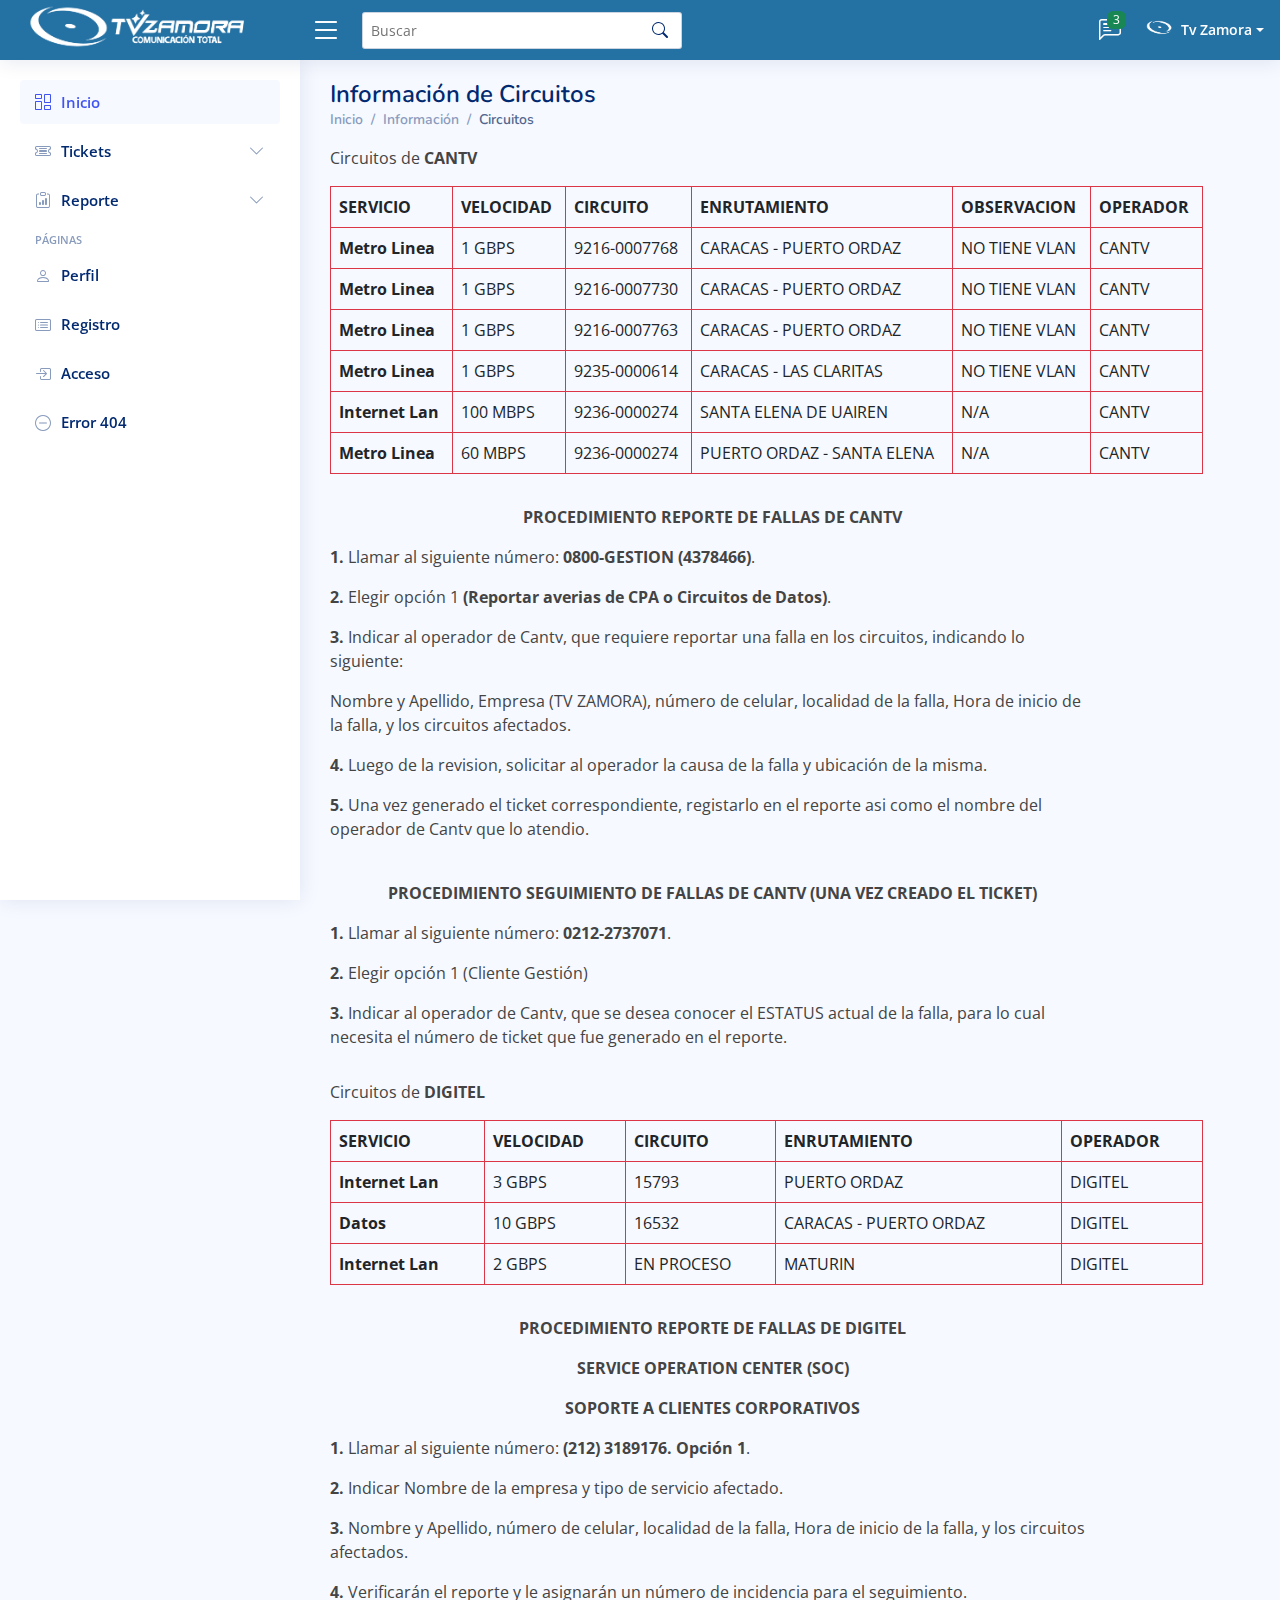
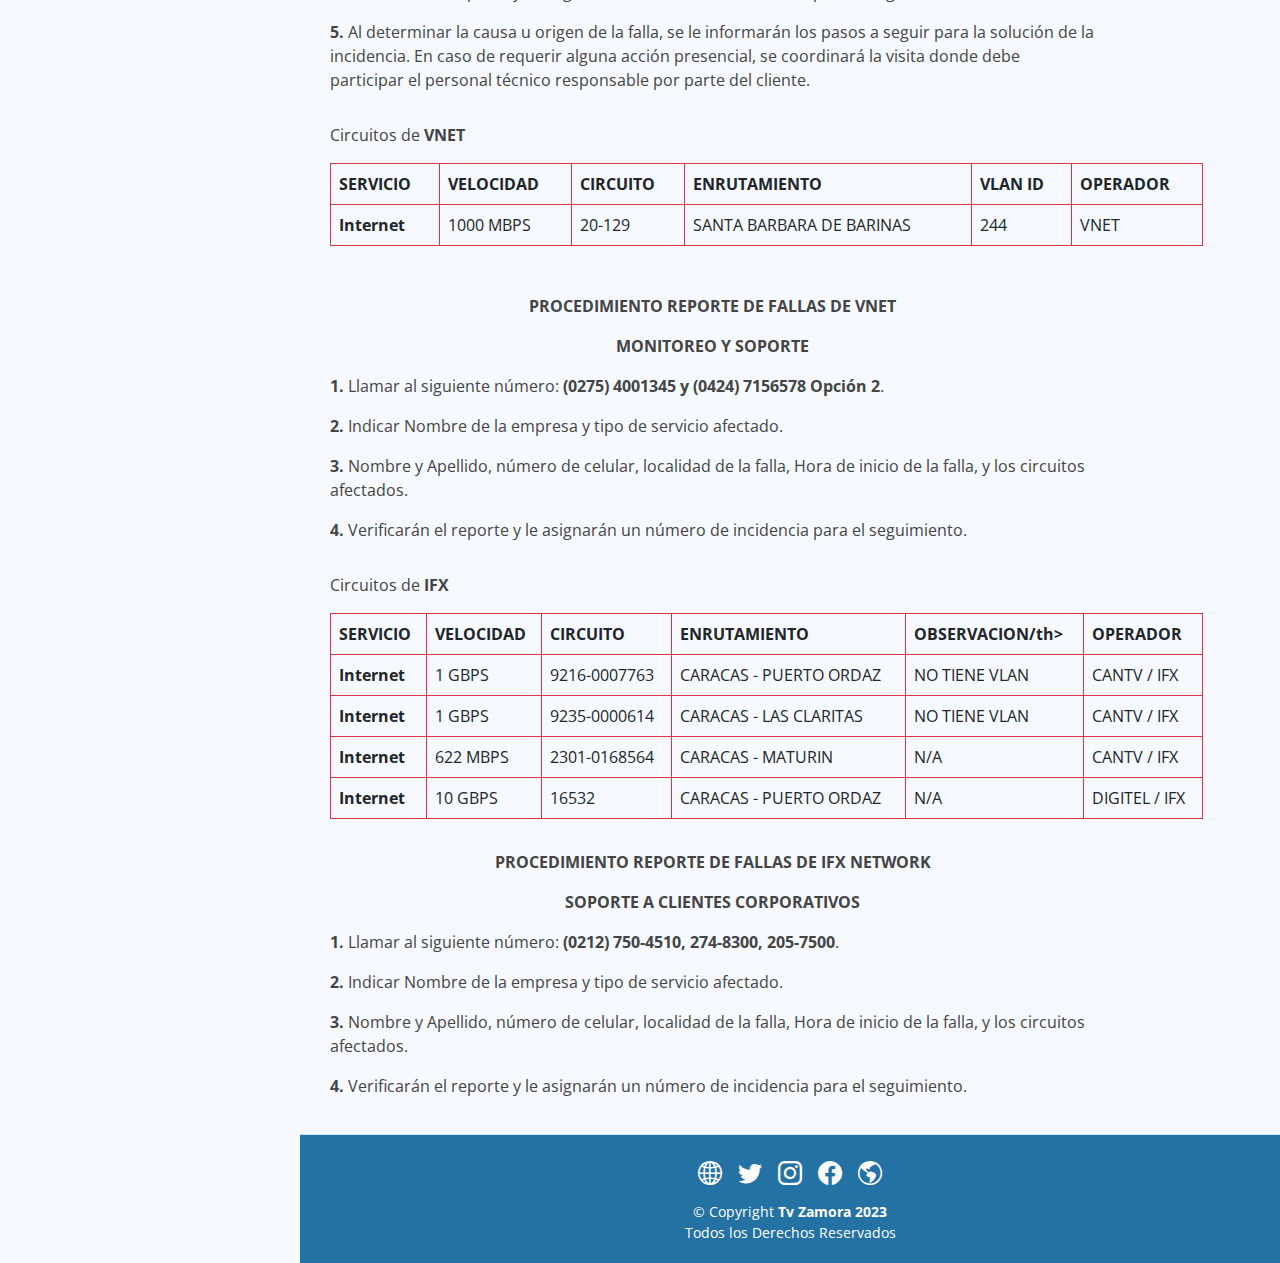
<file: forms-layouts.html>
<!-- Almacen Salida -->
<!DOCTYPE html>
<html lang="es">

<head>
  <!-- Metadatos -->
  <meta charset="utf-8">
  <meta content="width=device-width, initial-scale=1.0" name="viewport">
  <meta name="author" content="Deliath Cordero">
  <meta content="Intranet para Tv Zamora" name="description">
  <meta content="Html Css Bootstrap JavaScript" name="keywords">

  <!-- Favicons -->
  <link rel="icon" href="assets/img/logo-tvz-1.png">
  
  <!-- Google Fonts -->
  <link href="https://fonts.gstatic.com" rel="preconnect">
  <link href="https://fonts.googleapis.com/css?family=Open+Sans:300,300i,400,400i,600,600i,700,700i|Nunito:300,300i,400,400i,600,600i,700,700i|Poppins:300,300i,400,400i,500,500i,600,600i,700,700i" rel="stylesheet">

  <!-- Archivos CSS del proveedor -->
  <link href="assets/vendor/bootstrap/css/bootstrap.min.css" rel="stylesheet">
  <link href="assets/vendor/bootstrap-icons/bootstrap-icons.css" rel="stylesheet">
  <link href="assets/vendor/boxicons/css/boxicons.min.css" rel="stylesheet">
  <link href="assets/vendor/quill/quill.snow.css" rel="stylesheet">
  <link href="assets/vendor/quill/quill.bubble.css" rel="stylesheet">
  <link href="assets/vendor/remixicon/remixicon.css" rel="stylesheet">
  <link href="assets/vendor/simple-datatables/style.css" rel="stylesheet">

  <!-- Template Main CSS File -->
  <link href="assets/css/style.css" rel="stylesheet">

  <title>Tv Zamora C.A │ Internet & Tv</title>
</head>

  <body>

    <!-- ======= Header ======= -->
    <header id="header" class="header fixed-top d-flex align-items-center">

      <!-- Logo de Tv Zamora -->
      <div class="d-flex align-items-center justify-content-between">
        <a href="index.html" class="logo d-flex align-items-center">
          <img src="assets/img/logo-tvz-2.png" alt="logo tvzamora" class="logo-tvz">
          <span class="d-none d-lg-block"></span>
        </a>
        <i class="bi bi-list toggle-sidebar-btn"></i>
      </div><!-- Final Logo de Tv Zamora -->
  
      <!-- Barra de Busqueda -->
      <div class="search-bar">
        <form class="search-form d-flex align-items-center" method="POST" action="#">
          <input type="text" name="query" placeholder="Buscar" title="Enter search keyword">
          <button type="submit" title="Search"><i class="bi bi-search"></i></button>
        </form>
      </div><!-- Final de la Barra de busqueda -->
  
      <nav class="header-nav ms-auto">
        <ul class="d-flex align-items-center">
  
          <!-- Busqueda de Iconos -->
          <li class="nav-item d-block d-lg-none">
            <a class="nav-link nav-icon search-bar-toggle " href="#">
              <i class="bi bi-search"></i>
            </a>
          </li><!-- Final de busqueda de Iconos-->
  
            <!-- Notificaciones Campana -->
            <ul class="dropdown-menu dropdown-menu-end dropdown-menu-arrow notifications">
              <li class="dropdown-header">
                Tienes 4 notificaciones nuevas
                <a href="#"><span class="badge rounded-pill bg-primary p-2 ms-2">Ver todo</span></a>
              </li>
              <li>
                <hr class="dropdown-divider">
              </li>
  
              <li class="notification-item">
                <i class="bi bi-exclamation-circle text-warning"></i>
                <div>
                  <h4>Lorem Ipsum</h4>
                  <p>Quae dolorem earum veritatis oditseno</p>
                  <p>30 min. Ago</p>
                </div>
              </li>
  
              <li>
                <hr class="dropdown-divider">
              </li>
  
              <li class="notification-item">
                <i class="bi bi-x-circle text-danger"></i>
                <div>
                  <h4>Atque rerum nesciunt</h4>
                  <p>Quae dolorem earum veritatis oditseno</p>
                  <p>1 hr. Ago</p>
                </div>
              </li>
  
              <li>
                <hr class="dropdown-divider">
              </li>
  
              <li class="notification-item">
                <i class="bi bi-check-circle text-success"></i>
                <div>
                  <h4>Sit rerum fuga</h4>
                  <p>Quae dolorem earum veritatis oditseno</p>
                  <p>2 hrs. Ago</p>
                </div>
              </li>
  
              <li>
                <hr class="dropdown-divider">
              </li>
  
              <li class="notification-item">
                <i class="bi bi-info-circle text-primary"></i>
                <div>
                  <h4>Dicta reprehenderit</h4>
                  <p>Quae dolorem earum veritatis oditseno</p>
                  <p>4 hrs. Ago</p>
                </div>
              </li>
  
              <li>
                <hr class="dropdown-divider">
              </li>
              <li class="dropdown-footer">
                <a href="#">Mostrar todas las notificaciones</a>
              </li>
  
            </ul><!-- End Notification Dropdown Items -->
  
          </li><!-- End Notification Nav -->
  
          <li class="nav-item dropdown">
  
            <a class="nav-link nav-icon" href="#" data-bs-toggle="dropdown">
              <i class="bi bi-chat-left-text"></i>
              <span class="badge bg-success badge-number">3</span>
            </a><!-- End Messages Icon -->
  
            <ul class="dropdown-menu dropdown-menu-end dropdown-menu-arrow messages">
              <li class="dropdown-header">
                Tienes 3 mensajes nuevos
                <a href="#"><span class="badge rounded-pill bg-primary p-2 ms-2">Ver todo</span></a>
              </li>
              <li>
                <hr class="dropdown-divider">
              </li>
  
              <li class="message-item">
                <a href="#">
                  <img src="assets/img/messages-1.jpg" alt="" class="rounded-circle">
                  <div>
                    <h4>Maria Hudson</h4>
                    <p>Velit asperiores et ducimus soluta repudiandae labore officia est ut...</p>
                    <p>4 hrs. Ago</p>
                  </div>
                </a>
              </li>
              <li>
                <hr class="dropdown-divider">
              </li>
  
              <li class="message-item">
                <a href="#">
                  <img src="assets/img/messages-2.jpg" alt="" class="rounded-circle">
                  <div>
                    <h4>Anna Nelson</h4>
                    <p>Velit asperiores et ducimus soluta repudiandae labore officia est ut...</p>
                    <p>6 hrs. Ago</p>
                  </div>
                </a>
              </li>
              <li>
                <hr class="dropdown-divider">
              </li>
  
              <li class="message-item">
                <a href="#">
                  <img src="assets/img/messages-3.jpg" alt="" class="rounded-circle">
                  <div>
                    <h4>David Muldon</h4>
                    <p>Velit asperiores et ducimus soluta repudiandae labore officia est ut...</p>
                    <p>8 hrs. Ago</p>
                  </div>
                </a>
              </li>
              <li>
                <hr class="dropdown-divider">
              </li>
  
              <li class="dropdown-footer">
                <a href="#">Mostrar todos los mensajes</a>
              </li>
  
            </ul><!-- End Messages Dropdown Items -->
  
          </li><!-- End Messages Nav -->
  
          <!-- Notificaciones Carta -->
          <li class="nav-item dropdown pe-3">
  
            <a class="nav-link nav-profile d-flex align-items-center pe-0" href="#" data-bs-toggle="dropdown">
              <img src="assets/img/logo-tvz-1.png" alt="Profile" class="rounded-circle">
              <span class="perfil d-none d-md-block dropdown-toggle ps-2">Tv Zamora</span>
            </a><!-- End Profile Iamge Icon -->
  
            <ul class="dropdown-menu dropdown-menu-end dropdown-menu-arrow profile">
              <li class="dropdown-header">
                <h6>Tv Zamora </h6>
                <span>Telecomunicaciones</span>
              </li>
              <li>
                <hr class="dropdown-divider">
              </li>
  
              <li>
                <a class="dropdown-item d-flex align-items-center" href="users-profile.html">
                  <i class="bi bi-person"></i>
                  <span>Perfil</span>
                </a>
              </li>
              <li>
                <hr class="dropdown-divider">
              </li>
  
              <li>
                <a class="dropdown-item d-flex align-items-center" href="users-profile.html">
                  <i class="bi bi-gear"></i>
                  <span>Configuraciones de la cuenta</span>
                </a>
              </li>
              <li>
                <hr class="dropdown-divider">
              </li>
  
              <li>
                <a class="dropdown-item d-flex align-items-center" href="pages-faq.html">
                  <i class="bi bi-question-circle"></i>
                  <span>Ayuda</span>
                </a>
              </li>
              <li>
                <hr class="dropdown-divider">
              </li>
  
              <li>
                <a class="dropdown-item d-flex align-items-center" href="#">
                  <i class="bi bi-box-arrow-right"></i>
                  <span>Salir</span>
                </a>
              </li>
  
            </ul><!-- End Profile Dropdown Items -->
          </li><!-- End Profile Nav -->
  
        </ul>
      </nav><!-- End Icons Navigation -->
  
    </header><!-- Final Header -->
  
    <!-- ======= Sidebar ======= -->
    <!-- Barra de navegacion lateral -->
    <aside id="sidebar" class="sidebar">
  
      <ul class="sidebar-nav" id="sidebar-nav">
  
        <!-- Inicio -->
        <li class="nav-item">
          <a class="nav-link " href="index.html">
            <i class="bi bi-columns-gap"></i>
            <span>Inicio</span>
          </a>
        </li><!-- Final Inicio Nav -->
  
        <!-- Almacen -->
        <li class="nav-item">
          <a class="nav-link collapsed" data-bs-target="#forms-nav" data-bs-toggle="collapse" href="#">
            <i class="bi bi-ticket-detailed"></i><span>Tickets</span><i class="bi bi-chevron-down ms-auto"></i>
          </a>
          
          <ul id="forms-nav" class="nav-content collapse " data-bs-parent="#sidebar-nav">
            <li>
              <a href="forms-layouts.html">
                <i class="bi bi-stop-circle-fill"></i><span>Información de Circuito</span>
              </a>
            </li>
            <li>
              <a href="forms-elements.html">
                <i class="bi bi-stop-circle-fill"></i><span>Crear Ticket</span>
              </a>
            </li>
          </ul>
        </li> 
        <!-- Final Almacen -->
        
        <!--Reporte -->
      <li class="nav-item">
        <a class="nav-link collapsed" data-bs-target="#forms-nav1" data-bs-toggle="collapse"     href="#">
          <i class="bi bi-clipboard-data"></i><span>Reporte</span><i class="bi bi-chevron-down ms-auto"></i>
        </a>
      <ul id="forms-nav1" class="nav-content collapse " data-bs-parent="#sidebar-nav">
        <li>
          <a href="forms-elements2.html">
            <i class="bi bi-stop-circle-fill"></i><span>Cierre de Falla</span>
          </a>
        </li>
        <li>
          <a href="forms-elements1.html">
            <i class="bi bi-stop-circle-fill"></i><span>Reporte de Circuito</span>
          </a>
        </li>
        
      </ul>
    </li>
  
      <li class="nav-heading">Páginas</li>
  
        <!-- Editar Perfil -->
        <li class="nav-item">
          <a class="nav-link collapsed" href="users-profile.html">
            <i class="bi bi-person"></i>
            <span>Perfil</span>
          </a>
        </li><!-- Final Perfil Page Nav -->
  
        <!-- Registro -->
        <li class="nav-item">
          <a class="nav-link collapsed" href="pages-register.html">
            <i class="bi bi-card-list"></i>
            <span>Registro</span>
          </a>
        </li><!-- Final Registro Page Nav -->
  
        <!-- Acceso -->
        <li class="nav-item">
          <a class="nav-link collapsed" href="pages-login.html">
            <i class="bi bi-box-arrow-in-right"></i>
            <span>Acceso</span>
          </a>
        </li><!-- Final acceso Page Nav -->
  
        <!-- Error -->
        <li class="nav-item">
          <a class="nav-link collapsed" href="pages-error-404.html">
            <i class="bi bi-dash-circle"></i>
            <span>Error 404</span>
          </a>
        </li><!-- Final Error 404 Page Nav -->
  
      </ul>
  
    </aside><!-- End Sidebar-->

    <main id="main" class="main">

    <!-- Cabezera main -->
      <div class="pagetitle">
        <h1>Información de Circuitos</h1>
        <nav>
          <ol class="breadcrumb">
            <li class="breadcrumb-item"><a href="index.html">Inicio</a></li>
            <li class="breadcrumb-item">Información</li>
            <li class="breadcrumb-item active">Circuitos</li>
          </ol>
        </nav>
      </div><!-- Final cabezera main Page Title -->
    
      <section class="section">
        <!-- CANTV -->
        <div class="row">
          <div class="col-lg-7">
              <p>Circuitos de <b> CANTV</b></p>
  
                <!-- Primary Color Bordered Table -->
                <table class="table table-bordered border-danger">
                  <thead>
                    <tr>
                      <th scope="col">SERVICIO</th>
                      <th scope="col">VELOCIDAD</th>
                      <th scope="col">CIRCUITO</th>
                      <th scope="col">ENRUTAMIENTO</th>
                      <th scope="col">OBSERVACION</th>
                      <th scope="col">OPERADOR</th>
                    </tr>
                  </thead>
                  <tbody>
                    <tr>
                      <th scope="row">Metro Linea</th>
                      <td>1 GBPS</td>
                      <td>9216-0007768</td>
                      <td>CARACAS - PUERTO ORDAZ</td>
                      <td>NO TIENE VLAN</td>
                      <td>CANTV</td>
                    </tr>
                    <tr>
                      <th scope="row">Metro Linea</th>
                      <td>1 GBPS</td>
                      <td>9216-0007730</td>
                      <td>CARACAS - PUERTO ORDAZ</td>
                      <td>NO TIENE VLAN</td>
                      <td>CANTV</td>
                    </tr>
                    <tr>
                      <th scope="row">Metro Linea</th>
                      <td>1 GBPS</td>
                      <td>9216-0007763</td>
                      <td>CARACAS - PUERTO ORDAZ</td>
                      <td>NO TIENE VLAN</td>
                      <td>CANTV</td>
                    </tr>
                    <tr>
                      <th scope="row">Metro Linea</th>
                      <td>1 GBPS</td>
                      <td>9235-0000614</td>
                      <td>CARACAS - LAS CLARITAS</td>
                      <td>NO TIENE VLAN</td>
                      <td>CANTV</td>
                    </tr>
                    <tr>
                      <th scope="row">Internet Lan</th>
                      <td>100 MBPS</td>
                      <td>9236-0000274</td>
                      <td>SANTA ELENA DE UAIREN</td>
                      <td>N/A</td>
                      <td>CANTV</td>
                    </tr>
                    <tr>
                      <th scope="row">Metro Linea</th>
                      <td>60 MBPS</td>
                      <td>9236-0000274</td>
                      <td>PUERTO ORDAZ - SANTA ELENA </td>
                      <td>N/A</td>
                      <td>CANTV</td>
                    </tr>
                  </tbody>
                </table>
            </div>
        </div>
        <div class="container-xl text-center cantv">
          <p><b>PROCEDIMIENTO REPORTE DE FALLAS DE CANTV</b></p>
        </div>
        <div>
        <p><b>1.</b> Llamar al siguiente número: <b>0800-GESTION (4378466)</b>.</p>
          <p><b>2.</b> Elegir opción 1 <b>(Reportar averias de CPA  o Circuitos de Datos)</b>.</p>
          <p><b>3.</b> Indicar al operador de Cantv, que requiere reportar una falla en los circuitos, indicando lo siguiente:</p>
          <p> Nombre y Apellido, Empresa (TV ZAMORA), número de celular,  localidad de la falla, Hora de inicio de la falla, y los circuitos afectados.</p>
          <p><b>4.</b> Luego de la revision, solicitar al operador la causa de la falla y ubicación de la misma.</p>
          <p><b>5.</b> Una vez generado el ticket correspondiente, registarlo en el reporte asi como el nombre del operador de Cantv que lo atendio.</p>
        </div>
        <br>
        <div class="container-xl text-center">
          <p><b>PROCEDIMIENTO SEGUIMIENTO DE FALLAS DE CANTV (UNA VEZ CREADO EL TICKET)</b></p>
        </div>
        <div>
          <p><b>1.</b> Llamar al siguiente número: <b>0212-2737071</b>.</p>
          <p><b>2.</b> Elegir opción 1 (Cliente Gestión)</p>
          <p><b>3.</b> Indicar al operador de Cantv, que se desea conocer el ESTATUS actual de la falla, para lo cual necesita el número de ticket que fue generado en el reporte.</p>
        </div>

        <!-- DIGITEL -->
        <div class="row">
          <div class="col-lg-7">
              <p class="cantv">Circuitos de <b>DIGITEL</b></p>
  
                <!-- Primary Color Bordered Table -->
                <table class="table table-bordered border-danger">
                  <thead>
                    <tr>
                      <th scope="col">SERVICIO</th>
                      <th scope="col">VELOCIDAD</th>
                      <th scope="col">CIRCUITO</th>
                      <th scope="col">ENRUTAMIENTO</th>
                      <th scope="col">OPERADOR</th>
                    </tr>
                    <tr>
                      <th scope="row">Internet Lan</th>
                      <td>3 GBPS</td>
                      <td>15793</td>
                      <td>PUERTO ORDAZ</td>
                      <td>DIGITEL</td>
                    </tr>
                    <tr>
                      <th scope="row">Datos</th>
                      <td>10 GBPS</td>
                      <td>16532</td>
                      <td>CARACAS - PUERTO ORDAZ</td>
                      <td>DIGITEL</td>
                    </tr>
                    <tr>
                      <th scope="row">Internet Lan</th>
                      <td>2 GBPS</td>
                      <td>EN PROCESO</td>
                      <td>MATURIN</td>
                      <td>DIGITEL</td>
                    </tr>
                  </thead>
                  <tbody></tbody>       
                </table>
            </div>
        </div>
        <div class="container-xl text-center cantv">
          <p><b>PROCEDIMIENTO REPORTE DE FALLAS DE DIGITEL</b></p>
          <p><b>SERVICE OPERATION CENTER (SOC)</b></p>
          <p><b>SOPORTE A CLIENTES CORPORATIVOS</b></p>
        </div>
        <div>
          <p><b>1.</b> Llamar al siguiente número: <b>(212) 3189176.   Opción 1</b>.</p>
          <p><b>2.</b> Indicar Nombre de la empresa y tipo de servicio afectado.</p>
          <p><b>3.</b> Nombre y Apellido, número de celular,  localidad de la falla, Hora de inicio de la falla, y los circuitos afectados.</p>
          <p><b>4.</b> Verificarán el reporte y le asignarán un número de incidencia para el seguimiento.</p>
          <p><b>5.</b> Al determinar la causa u origen de la falla, se le informarán los pasos a seguir para la solución de la incidencia. En caso de requerir alguna acción presencial, se coordinará la visita donde debe participar el personal técnico responsable por parte del cliente.</p>
        </div>
        
        <!-- VNET -->
        <div class="row">
          <div class="col-lg-7">
              <p class="cantv">Circuitos de <b>VNET</b></p>
  
                <!-- Primary Color Bordered Table -->
                <table class="table table-bordered border-danger">
                  <thead>
                    <tr>
                      <th scope="col">SERVICIO</th>
                      <th scope="col">VELOCIDAD</th>
                      <th scope="col">CIRCUITO</th>
                      <th scope="col">ENRUTAMIENTO</th>
                      <th scope="col">VLAN ID</th>
                      <th scope="col">OPERADOR</th>
                    </tr>
                    <tr>
                      <th scope="row">Internet</th>
                      <td>1000 MBPS</td>
                      <td>20-129</td>
                      <td>SANTA BARBARA DE BARINAS</td>
                      <td>244</td>
                      <td>VNET</td>
                    </tr>
                  </thead>
                  <tbody></tbody>   
                </table>
          </div>
        </div>
        <div class="container-xl text-center cantv">
          <p><b>PROCEDIMIENTO REPORTE DE FALLAS DE VNET</b></p>
          <p><b>MONITOREO Y SOPORTE</b></p>
        </div>
        <div>
          <p><b>1.</b> Llamar al siguiente número: <b> (0275) 4001345 y (0424) 7156578   Opción 2</b>.</p>
          <p><b>2.</b> Indicar Nombre de la empresa y tipo de servicio afectado.</p>
          <p><b>3.</b> Nombre y Apellido, número de celular,  localidad de la falla, Hora de inicio de la falla, y los circuitos afectados.</p>
          <p><b>4.</b> Verificarán el reporte y le asignarán un número de incidencia para el seguimiento.</p>
        </div>

        <!-- IFX -->
        <div class="row">
          <div class="col-lg-7">
              <p class="cantv">Circuitos de <b>IFX</b></p>
  
                <!-- Primary Color Bordered Table -->
                <table class="table table-bordered border-danger">
                  <thead>
                    <tr>
                      <th scope="col">SERVICIO</th>
                      <th scope="col">VELOCIDAD</th>
                      <th scope="col">CIRCUITO</th>
                      <th scope="col">ENRUTAMIENTO</th>
                      <th scope="col">OBSERVACION/th>
                      <th scope="col">OPERADOR</th>
                    </tr>
                    <tr>
                      <th scope="row">Internet</th>
                      <td>1 GBPS</td>
                      <td>9216-0007763</td>
                      <td>CARACAS - PUERTO ORDAZ</td>
                      <td>NO TIENE VLAN</td>
                      <td>CANTV / IFX</td>
                    </tr>
                    <tr>
                      <th scope="row">Internet</th>
                      <td>1 GBPS</td>
                      <td>9235-0000614</td>
                      <td>CARACAS - LAS CLARITAS</td>
                      <td>NO TIENE VLAN</td>
                      <td>CANTV / IFX</td>
                    </tr>
                    <tr>
                      <th scope="row">Internet</th>
                      <td>622 MBPS</td>
                      <td>2301-0168564</td>
                      <td>CARACAS - MATURIN</td>
                      <td>N/A</td>
                      <td>CANTV / IFX</td>
                    </tr>
                    <tr>
                      <th scope="row">Internet</th>
                      <td>10 GBPS</td>
                      <td>16532</td>
                      <td>CARACAS - PUERTO ORDAZ</td>
                      <td>N/A</td>
                      <td>DIGITEL / IFX</td>
                    </tr>
                  </thead>
                  <tbody></tbody>       
                </table>
            </div>
        </div>
        <div class="container-xl text-center cantv">
          <p><b>PROCEDIMIENTO REPORTE DE FALLAS DE IFX NETWORK</b></p>
          <p><b>SOPORTE A CLIENTES CORPORATIVOS</b></p>
        </div>
        <div>
          <p><b>1.</b> Llamar al siguiente número: <b> (0212) 750-4510, 274-8300, 205-7500</b>.</p>
          <p><b>2.</b> Indicar Nombre de la empresa y tipo de servicio afectado.</p>
          <p><b>3.</b> Nombre y Apellido, número de celular,  localidad de la falla, Hora de inicio de la falla, y los circuitos afectados.</p>
          <p><b>4.</b> Verificarán el reporte y le asignarán un número de incidencia para el seguimiento.</p>
        </div>
  
      </section>
      

    </main><!-- End #main -->

    <!-- ======= Footer ======= -->
    <footer id="footer" class="footer">
      <div class="center">
        <a href="https://tvzamora.com/" target="_blank">
          <i class="bi bi-globe2" data-bs-toggle="tooltip" data-bs-placement="top" title="Tv Zamora"></i>
        </a>
        <a href="https://twitter.com/tvzamoraVE" target="_blank">
          <i class="bi bi-twitter" data-bs-toggle="tooltip" data-bs-placement="top" title="Twitter"></i>
        </a>
        <a href="https://www.instagram.com/tvzamorave/" target="_blank">
          <i class="bi bi-instagram" data-bs-toggle="tooltip" data-bs-placement="top" title="Instagram"></i>
        </a>
        <a href="https://www.facebook.com/profile.php?id=100064114811363" target="_blank">
          <i class="bi bi-facebook" data-bs-toggle="tooltip" data-bs-placement="top" title="Facebook"></i>
        </a>
        <a href="http://10.162.10.14/apro/" target="_blank">
          <i class="bi bi-globe-americas" data-bs-toggle="tooltip" data-bs-placement="top" title="Aprovisiomiento"></i>
        </a>
      </div>
      <div class="copyright">
        &copy; Copyright<strong><span> Tv Zamora 2023</span></strong> <br> Todos los Derechos Reservados
      </div>
    </footer><!-- Final del  Footer -->

    <a href="#" class="back-to-top d-flex align-items-center justify-content-center"><i class="bi bi-arrow-up-short"></i></a>

    <!-- Vendor JS Files -->
    <script src="assets/vendor/apexcharts/apexcharts.min.js"></script>
    <script src="assets/vendor/bootstrap/js/bootstrap.bundle.min.js"></script>
    <script src="assets/vendor/chart.js/chart.umd.js"></script>
    <script src="assets/vendor/echarts/echarts.min.js"></script>
    <script src="assets/vendor/quill/quill.min.js"></script>
    <script src="assets/vendor/simple-datatables/simple-datatables.js"></script>
    <script src="assets/vendor/tinymce/tinymce.min.js"></script>
    <script src="assets/vendor/php-email-form/validate.js"></script>

    <!-- Template Main JS File -->
    <script src="assets/js/main.js"></script>

  </body>

</html>
</file>
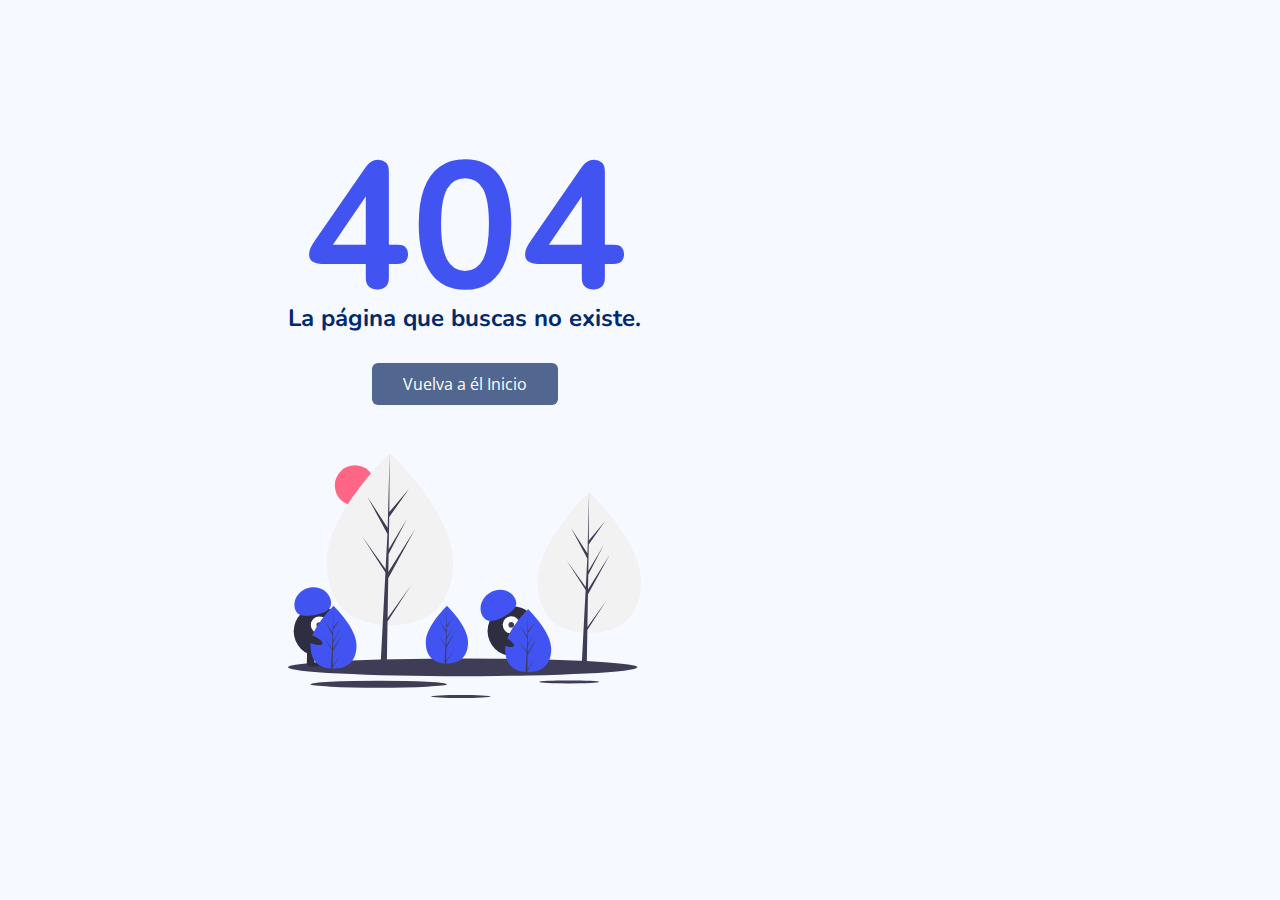
<file: pages-error-404.html>
<!-- error-404 -->
<!DOCTYPE html>
<html lang="es">

<head>
  <!-- Metadatos -->
  <meta charset="utf-8">
  <meta content="width=device-width, initial-scale=1.0" name="viewport">
  <meta name="author" content="Deliath Cordero">
  <meta content="Intranet para Tv Zamora" name="description">
  <meta content="Html Css Bootstrap JavaScript" name="keywords">

  <!-- Favicons -->
  <link rel="icon" href="assets/img/logo-tvz-1.png">
  
  <!-- Google Fonts -->
  <link href="https://fonts.gstatic.com" rel="preconnect">
  <link href="https://fonts.googleapis.com/css?family=Open+Sans:300,300i,400,400i,600,600i,700,700i|Nunito:300,300i,400,400i,600,600i,700,700i|Poppins:300,300i,400,400i,500,500i,600,600i,700,700i" rel="stylesheet">

  <!-- Archivos CSS del proveedor -->
  <link href="assets/vendor/bootstrap/css/bootstrap.min.css" rel="stylesheet">
  <link href="assets/vendor/bootstrap-icons/bootstrap-icons.css" rel="stylesheet">
  <link href="assets/vendor/boxicons/css/boxicons.min.css" rel="stylesheet">
  <link href="assets/vendor/quill/quill.snow.css" rel="stylesheet">
  <link href="assets/vendor/quill/quill.bubble.css" rel="stylesheet">
  <link href="assets/vendor/remixicon/remixicon.css" rel="stylesheet">
  <link href="assets/vendor/simple-datatables/style.css" rel="stylesheet">

  <!-- Template Main CSS File -->
  <link href="assets/css/style.css" rel="stylesheet">

  <title>Tv Zamora C.A │ Error-404</title>
</head>
<body>

  <main>
    <div class="container">

      <section class="section error-404 min-vh-100 d-flex flex-column align-items-center justify-content-center">
        <h1>404</h1>
        <h2>La página que buscas no existe.</h2>
        <a class="btn" href="index.html">Vuelva a él Inicio</a>
        <img src="assets/img/not-found.svg" class="img-fluid py-5" alt="Page Not Found">
        <div class="credits">
          <!-- All the links in the footer should remain intact. -->
          <!-- You can delete the links only if you purchased the pro version. -->
          <!-- Licensing information: https://bootstrapmade.com/license/ -->
          <!-- Purchase the pro version with working PHP/AJAX contact form: https://bootstrapmade.com/nice-admin-bootstrap-admin-html-template/ -->
          <!-- Designed by <a href="https://bootstrapmade.com/">BootstrapMade</a> -->
        </div>
      </section>

    </div>
  </main><!-- End #main -->

  <a href="#" class="back-to-top d-flex align-items-center justify-content-center"><i class="bi bi-arrow-up-short"></i></a>

  <!-- Vendor JS Files -->
  <script src="assets/vendor/apexcharts/apexcharts.min.js"></script>
  <script src="assets/vendor/bootstrap/js/bootstrap.bundle.min.js"></script>
  <script src="assets/vendor/chart.js/chart.umd.js"></script>
  <script src="assets/vendor/echarts/echarts.min.js"></script>
  <script src="assets/vendor/quill/quill.min.js"></script>
  <script src="assets/vendor/simple-datatables/simple-datatables.js"></script>
  <script src="assets/vendor/tinymce/tinymce.min.js"></script>
  <script src="assets/vendor/php-email-form/validate.js"></script>

  <!-- Template Main JS File -->
  <script src="assets/js/main.js"></script>

</body>

</html>
</file>
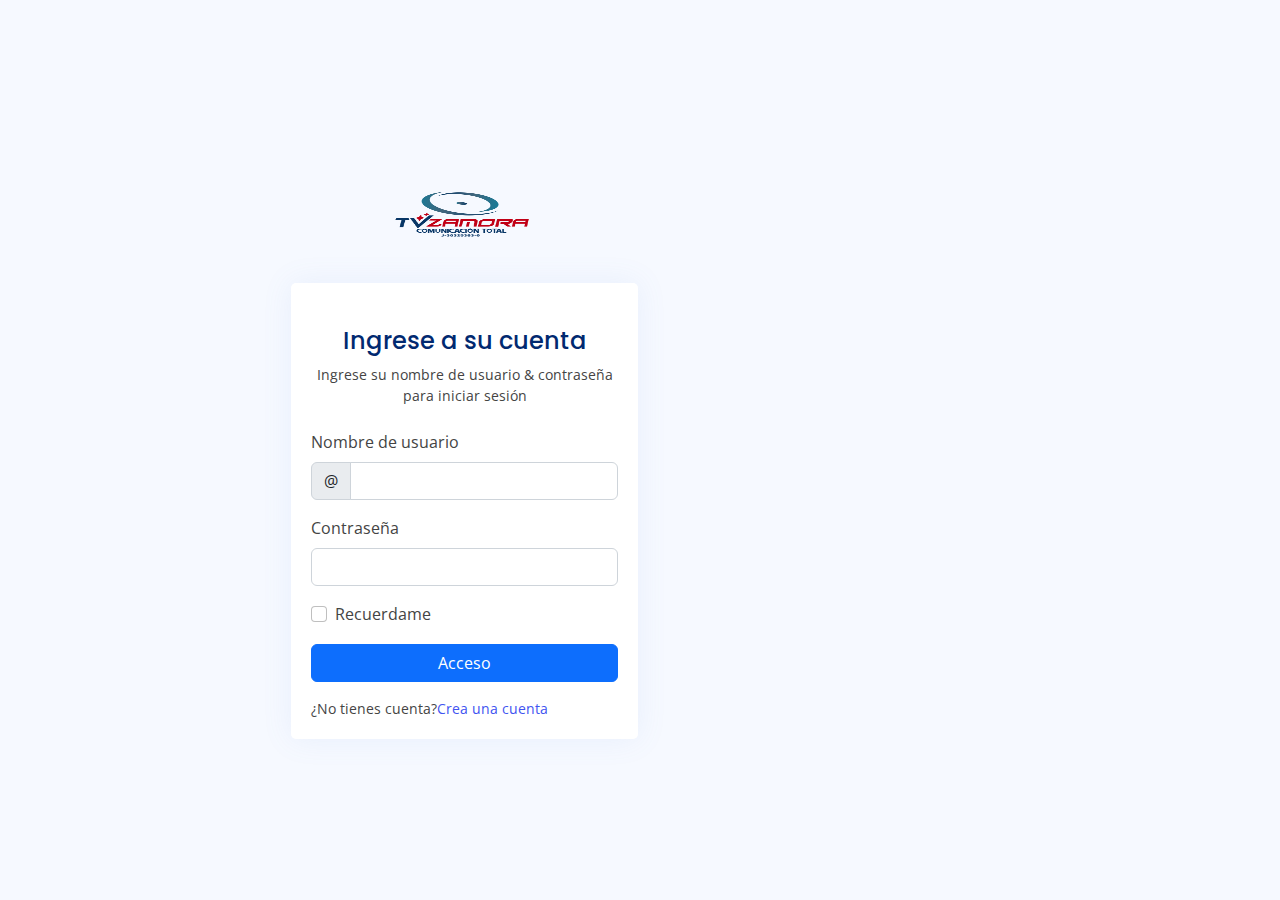
<file: pages-login.html>
<!-- Acceso -->
<!DOCTYPE html>
<html lang="es">

<head>
  <!-- Metadatos -->
  <meta charset="utf-8">
  <meta content="width=device-width, initial-scale=1.0" name="viewport">
  <meta name="author" content="Deliath Cordero">
  <meta content="Intranet para Tv Zamora" name="description">
  <meta content="Html Css Bootstrap JavaScript" name="keywords">

  <!-- Favicons -->
  <link rel="icon" href="assets/img/logo-tvz-1.png">
  
  <!-- Google Fonts -->
  <link href="https://fonts.gstatic.com" rel="preconnect">
  <link href="https://fonts.googleapis.com/css?family=Open+Sans:300,300i,400,400i,600,600i,700,700i|Nunito:300,300i,400,400i,600,600i,700,700i|Poppins:300,300i,400,400i,500,500i,600,600i,700,700i" rel="stylesheet">

  <!-- Archivos CSS del proveedor -->
  <link href="assets/vendor/bootstrap/css/bootstrap.min.css" rel="stylesheet">
  <link href="assets/vendor/bootstrap-icons/bootstrap-icons.css" rel="stylesheet">
  <link href="assets/vendor/boxicons/css/boxicons.min.css" rel="stylesheet">
  <link href="assets/vendor/quill/quill.snow.css" rel="stylesheet">
  <link href="assets/vendor/quill/quill.bubble.css" rel="stylesheet">
  <link href="assets/vendor/remixicon/remixicon.css" rel="stylesheet">
  <link href="assets/vendor/simple-datatables/style.css" rel="stylesheet">

  <!-- Template Main CSS File -->
  <link href="assets/css/style.css" rel="stylesheet">

  <title>Tv Zamora C.A │ Acceso</title>
</head>

<body>

  <main>
    <div class="container">

      <section class="section register min-vh-100 d-flex flex-column align-items-center justify-content-center py-4">
        <div class="container">
          <div class="row justify-content-center">
            <div class="col-lg-4 col-md-6 d-flex flex-column align-items-center justify-content-center">

              <div class="d-flex justify-content-center py-4">
                <a href="index.html" class="logo d-flex align-items-center w-auto">
                  <img id="imagenes"src="assets/img/LOGO-TZ-LOGIN.png" class="logo-login"alt="">
                  <span class="d-none d-xxl-block">Tv Zamora</span>
                </a>
              </div><!-- End Logo -->

              <div class="card mb-3">

                <div class="card-body">

                  <div class="pt-4 pb-2">
                    <h5 class="card-title text-center pb-0 fs-4">Ingrese a su cuenta</h5>
                    <p class="text-center small">Ingrese su nombre de usuario & contraseña para iniciar sesión</p>
                  </div>

                  <form class="row g-3 needs-validation" novalidate>

                    <div class="col-12">
                      <label for="yourUsername" class="form-label">Nombre de usuario</label>
                      <div class="input-group has-validation">
                        <span class="input-group-text" id="inputGroupPrepend">@</span>
                        <input type="text" name="username" class="form-control" id="yourUsername" required>
                        <div class="invalid-feedback">Por favor, ingrese su nombre de usuario.</div>
                      </div>
                    </div>

                    <div class="col-12">
                      <label for="yourPassword" class="form-label">Contraseña</label>
                      <input type="password" name="password" class="form-control" id="yourPassword" required>
                      <div class="invalid-feedback">¡Por favor, introduzca su contraseña!</div>
                    </div>

                    <div class="col-12">
                      <div class="form-check">
                        <input class="form-check-input" type="checkbox" name="remember" value="true" id="rememberMe">
                        <label class="form-check-label" for="rememberMe">Recuerdame</label>
                      </div>
                    </div>
                    <div class="col-12">
                      <button class="btn btn-primary w-100" type="submit">Acceso</button>
                    </div>
                    <div class="col-12">
                      <p class="small mb-0">¿No tienes cuenta?<a href="pages-register.html">Crea una cuenta</a></p>
                    </div>
                  </form>

                </div>
              </div>

              <div class="credits">
                <!-- All the links in the footer should remain intact. -->
                <!-- You can delete the links only if you purchased the pro version. -->
                <!-- Licensing information: https://bootstrapmade.com/license/ -->
                <!-- Purchase the pro version with working PHP/AJAX contact form: https://bootstrapmade.com/nice-admin-bootstrap-admin-html-template/ -->
                <!-- Designed by <a href="https://bootstrapmade.com/">BootstrapMade</a> -->
              </div>

            </div>
          </div>
        </div>

      </section>

    </div>
  </main><!-- End #main -->

  <a href="#" class="back-to-top d-flex align-items-center justify-content-center"><i class="bi bi-arrow-up-short"></i></a>

  <!-- Vendor JS Files -->
  <script src="assets/vendor/apexcharts/apexcharts.min.js"></script>
  <script src="assets/vendor/bootstrap/js/bootstrap.bundle.min.js"></script>
  <script src="assets/vendor/chart.js/chart.umd.js"></script>
  <script src="assets/vendor/echarts/echarts.min.js"></script>
  <script src="assets/vendor/quill/quill.min.js"></script>
  <script src="assets/vendor/simple-datatables/simple-datatables.js"></script>
  <script src="assets/vendor/tinymce/tinymce.min.js"></script>
  <script src="assets/vendor/php-email-form/validate.js"></script>

  <!-- Template Main JS File -->
  <script src="assets/js/main.js"></script>

</body>

</html>
</file>
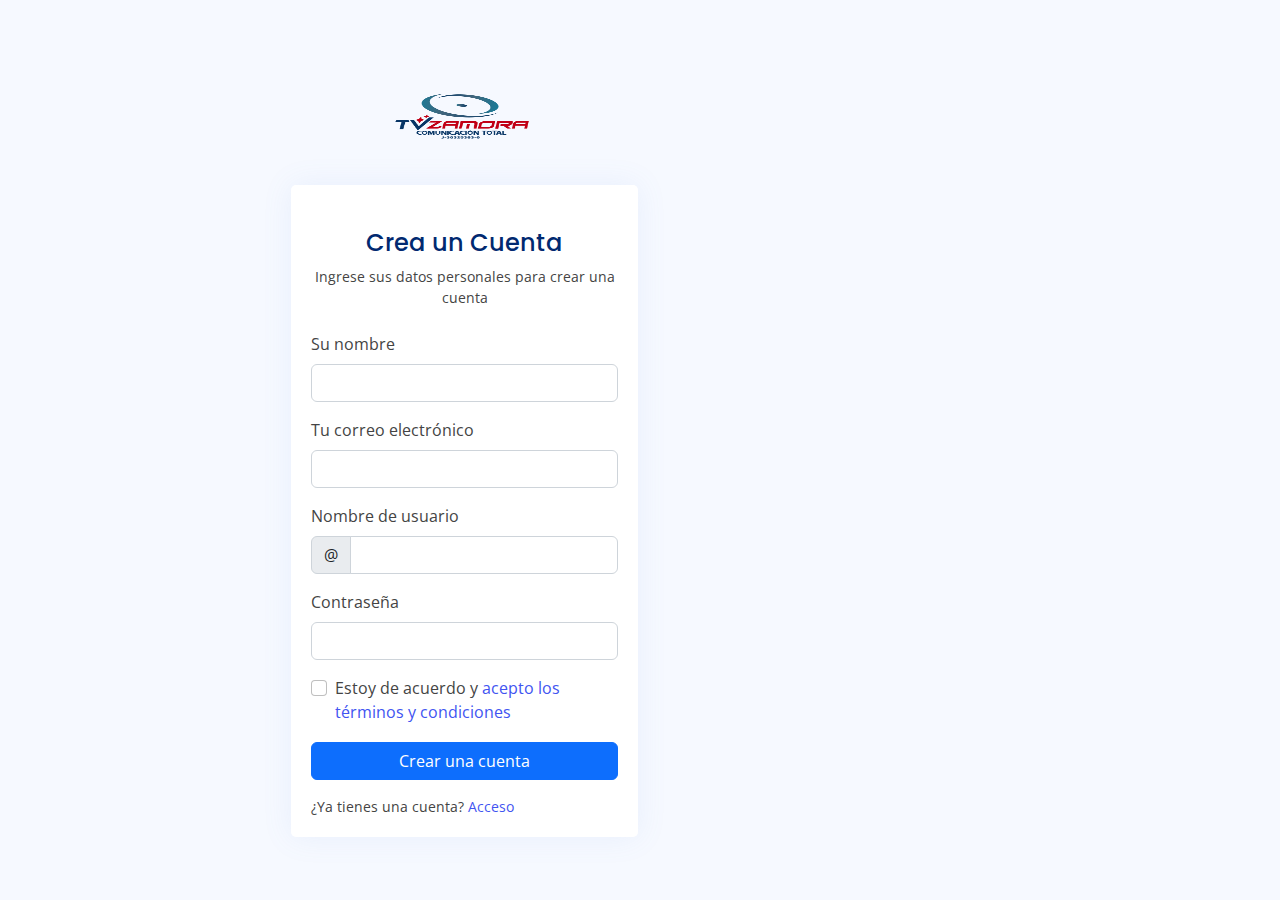
<file: pages-register.html>
<!-- Registro -->
<!DOCTYPE html>
<html lang="es">

<head>
  <!-- Metadatos -->
  <meta charset="utf-8">
  <meta content="width=device-width, initial-scale=1.0" name="viewport">
  <meta name="author" content="Deliath Cordero">
  <meta content="Intranet para Tv Zamora" name="description">
  <meta content="Html Css Bootstrap JavaScript" name="keywords">

  <!-- Favicons -->
  <link rel="icon" href="assets/img/logo-tvz-1.png">
  
  <!-- Google Fonts -->
  <link href="https://fonts.gstatic.com" rel="preconnect">
  <link href="https://fonts.googleapis.com/css?family=Open+Sans:300,300i,400,400i,600,600i,700,700i|Nunito:300,300i,400,400i,600,600i,700,700i|Poppins:300,300i,400,400i,500,500i,600,600i,700,700i" rel="stylesheet">

  <!-- Archivos CSS del proveedor -->
  <link href="assets/vendor/bootstrap/css/bootstrap.min.css" rel="stylesheet">
  <link href="assets/vendor/bootstrap-icons/bootstrap-icons.css" rel="stylesheet">
  <link href="assets/vendor/boxicons/css/boxicons.min.css" rel="stylesheet">
  <link href="assets/vendor/quill/quill.snow.css" rel="stylesheet">
  <link href="assets/vendor/quill/quill.bubble.css" rel="stylesheet">
  <link href="assets/vendor/remixicon/remixicon.css" rel="stylesheet">
  <link href="assets/vendor/simple-datatables/style.css" rel="stylesheet">

  <!-- Template Main CSS File -->
  <link href="assets/css/style.css" rel="stylesheet">

  <title>Tv Zamora C.A │ Registro</title>
</head>

<body>

  <main>
    <div class="container">

      <section class="section register min-vh-100 d-flex flex-column align-items-center justify-content-center py-4">
        <div class="container">
          <div class="row justify-content-center">
            <div class="col-lg-4 col-md-6 d-flex flex-column align-items-center justify-content-center">

              <div class="d-flex justify-content-center py-4">
                <a href="index.html" class="logo d-flex align-items-center w-auto">
                  <img id="imagenes" src="assets/img/LOGO-TZ-LOGIN.png" alt="">
                  <span class="d-none d-xxl-block">Tv Zamora</span>
                </a>
              </div><!-- End Logo -->

              <div class="card mb-3">

                <div class="card-body">

                  <div class="pt-4 pb-2">
                    <h5 class="card-title text-center pb-0 fs-4">Crea un Cuenta</h5>
                    <p class="text-center small">Ingrese sus datos personales para crear una cuenta</p>
                  </div>

                  <form class="row g-3 needs-validation" novalidate>
                    <div class="col-12">
                      <label for="yourName" class="form-label">Su nombre</label>
                      <input type="text" name="name" class="form-control" id="yourName" required>
                      <div class="invalid-feedback">¡Por favor, escriba su nombre!</div>
                    </div>

                    <div class="col-12">
                      <label for="yourEmail" class="form-label">Tu correo electrónico</label>
                      <input type="email" name="email" class="form-control" id="yourEmail" required>
                      <div class="invalid-feedback">¡Por favor, introduce una dirección de correo electrónico válida!</div>
                    </div>

                    <div class="col-12">
                      <label for="yourUsername" class="form-label">Nombre de usuario</label>
                      <div class="input-group has-validation">
                        <span class="input-group-text" id="inputGroupPrepend">@</span>
                        <input type="text" name="username" class="form-control" id="yourUsername" required>
                        <div class="invalid-feedback">Por favor, elija un nombre de usuario.</div>
                      </div>
                    </div>

                    <div class="col-12">
                      <label for="yourPassword" class="form-label">Contraseña</label>
                      <input type="password" name="password" class="form-control" id="yourPassword" required>
                      <div class="invalid-feedback">¡Por favor, introduzca su contraseña!</div>
                    </div>

                    <div class="col-12">
                      <div class="form-check">
                        <input class="form-check-input" name="terms" type="checkbox" value="" id="acceptTerms" required>
                        <label class="form-check-label" for="acceptTerms">Estoy de acuerdo y  <a href="#">acepto los términos y condiciones</a></label>
                        <div class="invalid-feedback">Debe estar de acuerdo antes de enviar.</div>
                      </div>
                    </div>
                    <div class="col-12">
                      <button class="btn btn-primary w-100" type="submit">Crear una cuenta</button>
                    </div>
                    <div class="col-12">
                      <p class="small mb-0">¿Ya tienes una cuenta? <a href="pages-login.html">Acceso</a></p>
                    </div>
                  </form>

                </div>
              </div>

              <div class="credits">
                <!-- All the links in the footer should remain intact. -->
                <!-- You can delete the links only if you purchased the pro version. -->
                <!-- Licensing information: https://bootstrapmade.com/license/ -->
                <!-- Purchase the pro version with working PHP/AJAX contact form: https://bootstrapmade.com/nice-admin-bootstrap-admin-html-template/ -->
                <!-- Designed by <a href="https://bootstrapmade.com/">BootstrapMade</a> -->
              </div>

            </div>
          </div>
        </div>

      </section>

    </div>
  </main><!-- End #main -->

  <a href="#" class="back-to-top d-flex align-items-center justify-content-center"><i class="bi bi-arrow-up-short"></i></a>

  <!-- Vendor JS Files -->
  <script src="assets/vendor/apexcharts/apexcharts.min.js"></script>
  <script src="assets/vendor/bootstrap/js/bootstrap.bundle.min.js"></script>
  <script src="assets/vendor/chart.js/chart.umd.js"></script>
  <script src="assets/vendor/echarts/echarts.min.js"></script>
  <script src="assets/vendor/quill/quill.min.js"></script>
  <script src="assets/vendor/simple-datatables/simple-datatables.js"></script>
  <script src="assets/vendor/tinymce/tinymce.min.js"></script>
  <script src="assets/vendor/php-email-form/validate.js"></script>

  <!-- Template Main JS File -->
  <script src="assets/js/main.js"></script>

</body>

</html>
</file>
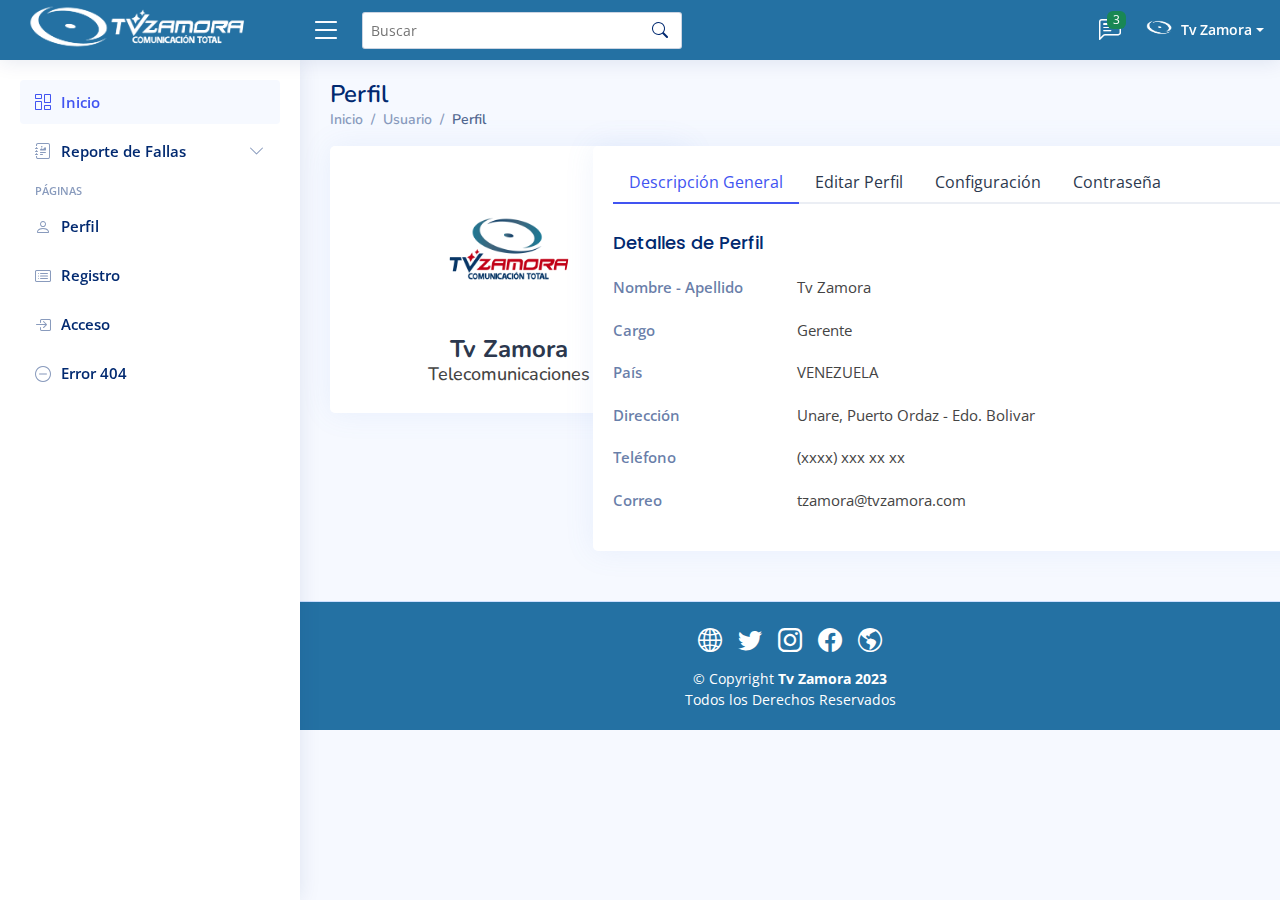
<file: users-profile.html>
<!-- Perfil -->
<!DOCTYPE html>
<html lang="es">

<head>
  <!-- Metadatos -->
  <meta charset="utf-8">
  <meta content="width=device-width, initial-scale=1.0" name="viewport">
  <meta name="author" content="Deliath Cordero">
  <meta content="Intranet para Tv Zamora" name="description">
  <meta content="Html Css Bootstrap JavaScript" name="keywords">

  <!-- Favicons -->
  <link rel="icon" href="assets/img/logo-tvz-1.png">
  
  <!-- Google Fonts -->
  <link href="https://fonts.gstatic.com" rel="preconnect">
  <link href="https://fonts.googleapis.com/css?family=Open+Sans:300,300i,400,400i,600,600i,700,700i|Nunito:300,300i,400,400i,600,600i,700,700i|Poppins:300,300i,400,400i,500,500i,600,600i,700,700i" rel="stylesheet">

  <!-- Archivos CSS del proveedor -->
  <link href="assets/vendor/bootstrap/css/bootstrap.min.css" rel="stylesheet">
  <link href="assets/vendor/bootstrap-icons/bootstrap-icons.css" rel="stylesheet">
  <link href="assets/vendor/boxicons/css/boxicons.min.css" rel="stylesheet">
  <link href="assets/vendor/quill/quill.snow.css" rel="stylesheet">
  <link href="assets/vendor/quill/quill.bubble.css" rel="stylesheet">
  <link href="assets/vendor/remixicon/remixicon.css" rel="stylesheet">
  <link href="assets/vendor/simple-datatables/style.css" rel="stylesheet">

  <!-- Template Main CSS File -->
  <link href="assets/css/style.css" rel="stylesheet">

  <title>Tv Zamora C.A │ Internet & Tv</title>
</head>

<body>

  <!-- ======= Header ======= -->
  <header id="header" class="header fixed-top d-flex align-items-center">

    <!-- Logo de Tv Zamora -->
    <div class="d-flex align-items-center justify-content-between">
      <a href="index.html" class="logo d-flex align-items-center">
        <img src="assets/img/logo-tvz-2.png" alt="logo tvzamora" class="logo-tvz">
        <span class="d-none d-lg-block"></span>
      </a>
      <i class="bi bi-list toggle-sidebar-btn"></i>
    </div><!-- Final Logo de Tv Zamora -->

    <!-- Barra de Busqueda -->
    <div class="search-bar">
      <form class="search-form d-flex align-items-center" method="POST" action="#">
        <input type="text" name="query" placeholder="Buscar" title="Enter search keyword">
        <button type="submit" title="Search"><i class="bi bi-search"></i></button>
      </form>
    </div><!-- Final de la Barra de busqueda -->

    <nav class="header-nav ms-auto">
      <ul class="d-flex align-items-center">

        <!-- Busqueda de Iconos -->
        <li class="nav-item d-block d-lg-none">
          <a class="nav-link nav-icon search-bar-toggle " href="#">
            <i class="bi bi-search"></i>
          </a>
        </li><!-- Final de busqueda de Iconos-->

        <!-- Navegacion de Iconos -->
        <!-- Campana
        <li class="nav-item dropdown">
          <a class="nav-link nav-icon" href="#" data-bs-toggle="dropdown">
            <i class="bi bi-bell"></i>
            <span class="badge bg-primary badge-number">4</span>
          </a> Final de Iconos de Navegacion -->

          <!-- Notificaciones Campana -->
          <ul class="dropdown-menu dropdown-menu-end dropdown-menu-arrow notifications">
            <li class="dropdown-header">
              Tienes 4 notificaciones nuevas
              <a href="#"><span class="badge rounded-pill bg-primary p-2 ms-2">Ver todo</span></a>
            </li>
            <li>
              <hr class="dropdown-divider">
            </li>

            <li class="notification-item">
              <i class="bi bi-exclamation-circle text-warning"></i>
              <div>
                <h4>Lorem Ipsum</h4>
                <p>Quae dolorem earum veritatis oditseno</p>
                <p>30 min. Ago</p>
              </div>
            </li>

            <li>
              <hr class="dropdown-divider">
            </li>

            <li class="notification-item">
              <i class="bi bi-x-circle text-danger"></i>
              <div>
                <h4>Atque rerum nesciunt</h4>
                <p>Quae dolorem earum veritatis oditseno</p>
                <p>1 hr. Ago</p>
              </div>
            </li>

            <li>
              <hr class="dropdown-divider">
            </li>

            <li class="notification-item">
              <i class="bi bi-check-circle text-success"></i>
              <div>
                <h4>Sit rerum fuga</h4>
                <p>Quae dolorem earum veritatis oditseno</p>
                <p>2 hrs. Ago</p>
              </div>
            </li>

            <li>
              <hr class="dropdown-divider">
            </li>

            <li class="notification-item">
              <i class="bi bi-info-circle text-primary"></i>
              <div>
                <h4>Dicta reprehenderit</h4>
                <p>Quae dolorem earum veritatis oditseno</p>
                <p>4 hrs. Ago</p>
              </div>
            </li>

            <li>
              <hr class="dropdown-divider">
            </li>
            <li class="dropdown-footer">
              <a href="#">Mostrar todas las notificaciones</a>
            </li>

          </ul><!-- End Notification Dropdown Items -->

        </li><!-- End Notification Nav -->

        <li class="nav-item dropdown">

          <a class="nav-link nav-icon" href="#" data-bs-toggle="dropdown">
            <i class="bi bi-chat-left-text"></i>
            <span class="badge bg-success badge-number">3</span>
          </a><!-- End Messages Icon -->

          <ul class="dropdown-menu dropdown-menu-end dropdown-menu-arrow messages">
            <li class="dropdown-header">
              Tienes 3 mensajes nuevos
              <a href="#"><span class="badge rounded-pill bg-primary p-2 ms-2">Ver todo</span></a>
            </li>
            <li>
              <hr class="dropdown-divider">
            </li>

            <li class="message-item">
              <a href="#">
                <img src="assets/img/messages-1.jpg" alt="" class="rounded-circle">
                <div>
                  <h4>Maria Hudson</h4>
                  <p>Velit asperiores et ducimus soluta repudiandae labore officia est ut...</p>
                  <p>4 hrs. Ago</p>
                </div>
              </a>
            </li>
            <li>
              <hr class="dropdown-divider">
            </li>

            <li class="message-item">
              <a href="#">
                <img src="assets/img/messages-2.jpg" alt="" class="rounded-circle">
                <div>
                  <h4>Anna Nelson</h4>
                  <p>Velit asperiores et ducimus soluta repudiandae labore officia est ut...</p>
                  <p>6 hrs. Ago</p>
                </div>
              </a>
            </li>
            <li>
              <hr class="dropdown-divider">
            </li>

            <li class="message-item">
              <a href="#">
                <img src="assets/img/messages-3.jpg" alt="" class="rounded-circle">
                <div>
                  <h4>David Muldon</h4>
                  <p>Velit asperiores et ducimus soluta repudiandae labore officia est ut...</p>
                  <p>8 hrs. Ago</p>
                </div>
              </a>
            </li>
            <li>
              <hr class="dropdown-divider">
            </li>

            <li class="dropdown-footer">
              <a href="#">Mostrar todos los mensajes</a>
            </li>

          </ul><!-- End Messages Dropdown Items -->

        </li><!-- End Messages Nav -->

        <!-- Notificaciones Carta -->
        <li class="nav-item dropdown pe-3">

          <a class="nav-link nav-profile d-flex align-items-center pe-0" href="#" data-bs-toggle="dropdown">
            <img src="assets/img/logo-tvz-1.png" alt="Profile" class="rounded-circle">
            <span class="perfil d-none d-md-block dropdown-toggle ps-2">Tv Zamora</span>
          </a><!-- End Profile Iamge Icon -->

          <ul class="dropdown-menu dropdown-menu-end dropdown-menu-arrow profile">
            <li class="dropdown-header">
              <h6>Tv Zamora </h6>
              <span>Telecomunicaciones</span>
            </li>
            <li>
              <hr class="dropdown-divider">
            </li>

            <li>
              <a class="dropdown-item d-flex align-items-center" href="users-profile.html">
                <i class="bi bi-person"></i>
                <span>Perfil</span>
              </a>
            </li>
            <li>
              <hr class="dropdown-divider">
            </li>

            <li>
              <a class="dropdown-item d-flex align-items-center" href="users-profile.html">
                <i class="bi bi-gear"></i>
                <span>Configuraciones de la cuenta</span>
              </a>
            </li>
            <li>
              <hr class="dropdown-divider">
            </li>

            <li>
              <a class="dropdown-item d-flex align-items-center" href="pages-faq.html">
                <i class="bi bi-question-circle"></i>
                <span>Ayuda</span>
              </a>
            </li>
            <li>
              <hr class="dropdown-divider">
            </li>

            <li>
              <a class="dropdown-item d-flex align-items-center" href="#">
                <i class="bi bi-box-arrow-right"></i>
                <span>Salir</span>
              </a>
            </li>

          </ul><!-- End Profile Dropdown Items -->
        </li><!-- End Profile Nav -->

      </ul>
    </nav><!-- End Icons Navigation -->

  </header><!-- Final Header -->

  <!-- ======= Sidebar ======= -->
  <!-- Barra de navegacion lateral -->
  <aside id="sidebar" class="sidebar">

    <ul class="sidebar-nav" id="sidebar-nav">

      <!-- Inicio -->
      <li class="nav-item">
        <a class="nav-link " href="index.html">
          <i class="bi bi-columns-gap"></i>
          <span>Inicio</span>
        </a>
      </li><!-- Final Inicio Nav -->

      <!-- Componentes
      <li class="nav-item">
        <a class="nav-link collapsed" data-bs-target="#components-nav" data-bs-toggle="collapse" href="#">
          <i class="bi bi-menu-button-wide"></i><span>Components</span><i class="bi bi-chevron-down ms-auto"></i>
        </a>
        <ul id="components-nav" class="nav-content collapse " data-bs-parent="#sidebar-nav">
          <li>
            <a href="components-alerts.html">
              <i class="bi bi-circle"></i><span>Alerts</span>
            </a>
          </li>
          <li>
            <a href="components-accordion.html">
              <i class="bi bi-circle"></i><span>Accordion</span>
            </a>
          </li>
          <li>
            <a href="components-badges.html">
              <i class="bi bi-circle"></i><span>Badges</span>
            </a>
          </li>
          <li>
            <a href="components-breadcrumbs.html">
              <i class="bi bi-circle"></i><span>Breadcrumbs</span>
            </a>
          </li>
          <li>
            <a href="components-buttons.html">
              <i class="bi bi-circle"></i><span>Buttons</span>
            </a>
          </li>
          <li>
            <a href="components-cards.html">
              <i class="bi bi-circle"></i><span>Cards</span>
            </a>
          </li>
          <li>
            <a href="components-carousel.html">
              <i class="bi bi-circle"></i><span>Carousel</span>
            </a>
          </li>
          <li>
            <a href="components-list-group.html">
              <i class="bi bi-circle"></i><span>List group</span>
            </a>
          </li>
          <li>
            <a href="components-modal.html">
              <i class="bi bi-circle"></i><span>Modal</span>
            </a>
          </li>
          <li>
            <a href="components-tabs.html">
              <i class="bi bi-circle"></i><span>Tabs</span>
            </a>
          </li>
          <li>
            <a href="components-pagination.html">
              <i class="bi bi-circle"></i><span>Pagination</span>
            </a>
          </li>
          <li>
            <a href="components-progress.html">
              <i class="bi bi-circle"></i><span>Progress</span>
            </a>
          </li>
          <li>
            <a href="components-spinners.html">
              <i class="bi bi-circle"></i><span>Spinners</span>
            </a>
          </li>
          <li>
            <a href="components-tooltips.html">
              <i class="bi bi-circle"></i><span>Tooltips</span>
            </a>
          </li>
        </ul>
      </li><!-- Final de Componentes Nav -->

      <!-- Formularios -->
      <!-- Almacen -->
      <li class="nav-item">
        <a class="nav-link collapsed" data-bs-target="#forms-nav" data-bs-toggle="collapse" href="#">
          <i class="bi bi-journal-richtext"></i><span>Reporte de Fallas</span><i class="bi bi-chevron-down ms-auto"></i>
        </a>
        <ul id="forms-nav" class="nav-content collapse " data-bs-parent="#sidebar-nav">
          <li>
            <a href="forms-elements.html">
              <i class="bi bi-stop-circle-fill"></i><span>Ticket</span>
            </a>
          </li>
          
          <li>
            <a href="forms-layouts.html">
              <i class="bi bi-stop-circle-fill"></i><span>Historial de Fallas</span>
            </a>
          </li>
          <li>
            <!--  
            <a href="tables-general.html">
              <i class="bi bi-stop-circle-fill"></i><span>Reporte Entrada</span>
            </a>
          </li>
          <li>
            <a href="tables-general1.html">
              <i class="bi bi-stop-circle-fill"></i><span>Reporte Salida</span>
            </a>
          </li>
          <li>
            <a href="charts-chartjs.html">
              <i class="bi bi-stop-circle-fill"></i><span>Gráfico Entrada</span>
            </a>
          </li>
          <li>
            <a href="charts-apexcharts.html">
              <i class="bi bi-stop-circle-fill"></i><span>Gráfico Salida</span>
            </a>
          </li>-->
        </ul>
      </li> 
      <!-- Final Almacen -->
      <!-- Proyecto 
      <li class="nav-item">
          <a class="nav-link collapsed" data-bs-target="#forms-nav1" data-bs-toggle="collapse"     href="#">
            <i class="bi bi-laptop"></i><span>Proyecto</span><i class="bi bi-chevron-down ms-auto"></i>
          </a>
        <ul id="forms-nav1" class="nav-content collapse " data-bs-parent="#sidebar-nav">
          <li>
            <a href="forms-elements1.html">
              <i class="bi bi-stop-circle-fill"></i><span>Entrada</span>
            </a>
          </li>
          <li>
            <a href="forms-layouts1.html">
              <i class="bi bi-stop-circle-fill"></i><span>Salida</span>
            </a>
          </li>
          <li>
            <a href="forms-elements2.html">
              <i class="bi bi-stop-circle-fill"></i><span>Vlans</span>
            </a>
          </li>
          <li>
            <a href="forms-elements3.html">
              <i class="bi bi-stop-circle-fill"></i><span>Dirección IP</span>
            </a>
          </li>
          <li>
            <a href="tables-general2.html">
              <i class="bi bi-stop-circle-fill"></i><span>Reporte Entrada</span>
            </a>
          </li>
          <li>
            <a href="tables-general3.html">
              <i class="bi bi-stop-circle-fill"></i><span>Reporte Salida</span>
            </a>
          </li>
          <li>
            <a href="tables-general4.html">
              <i class="bi bi-stop-circle-fill"></i><span>Reporte Vlans</span>
            </a>
          </li>
          <li>
            <a href="tables-general5.html">
              <i class="bi bi-stop-circle-fill"></i><span>Reporte IP</span>
            </a>
          </li>
          <li>
            <a href="charts-chartjs1.html">
              <i class="bi bi-stop-circle-fill"></i><span>Gráfico Entrada</span>
            </a>
          </li>
          <li>
            <a href="charts-apexcharts1.html">
              <i class="bi bi-stop-circle-fill"></i><span>Gráfico Salida</span>
            </a>
          </li>
        </ul>
      </li>
      <!-- Final Proyecto   -->
      <!-- Electronica 
      <li class="nav-item">
        <a class="nav-link collapsed" data-bs-target="#forms-nav2" data-bs-toggle="collapse"     href="#">
          <i class="bi bi-cpu"></i><span>Electrónica</span><i class="bi bi-chevron-down ms-auto"></i>
        </a>
        <ul id="forms-nav2" class="nav-content collapse " data-bs-parent="#sidebar-nav">   
          <li>
            <a href="forms-editors.html">
              <i class="bi bi-stop-circle-fill"></i><span>Entrada</span>
            </a>
          </li>
          <li>
            <a href="forms-editors2.html">
              <i class="bi bi-stop-circle-fill"></i><span>Salida</span>
            </a>
          </li>
          <li>
            <a href="tables-general6.html">
              <i class="bi bi-stop-circle-fill"></i><span>Reporte Entrada</span>
            </a>
          </li>
          <li>
            <a href="tables-general7.html">
              <i class="bi bi-stop-circle-fill"></i><span>Reporte Salida</span>
            </a>
          </li>
          <li>
            <a href="charts-chartjs2.html">
              <i class="bi bi-stop-circle-fill"></i><span>Gráfico Entrada</span>
            </a>
          </li>
          <li>
            <a href="charts-apexcharts2.html">
              <i class="bi bi-stop-circle-fill"></i><span>Gráfico Salida</span>
            </a>
          </li>
        </ul>
      </li>
      <!-- Final Electrónica -->
      <!-- Final de Formulario Nav -->
      
      <!-- Ventas 
      <li class="nav-item">
        <a class="nav-link collapsed" data-bs-target="#forms-nav4" data-bs-toggle="collapse"     href="#">
          <i class="bi bi-receipt-cutoff"></i><span>Ventas</span><i class="bi bi-chevron-down ms-auto"></i>
        </a>
      <ul id="forms-nav4" class="nav-content collapse " data-bs-parent="#sidebar-nav">
        <li>
          <a href="forms-elements4.html">
            <i class="bi bi-stop-circle-fill"></i><span>Entrada</span>
          </a>
        </li>
        <li>
          <a href="forms-layouts2.html">
            <i class="bi bi-stop-circle-fill"></i><span>Salida</span>
          </a>
        </li>
        <li>
          <a href="tables-general8.html">
            <i class="bi bi-stop-circle-fill"></i><span>Reporte Entrada</span>
          </a>
        </li>
        <li>
          <a href="tables-general9.html">
            <i class="bi bi-stop-circle-fill"></i><span>Reporte Salida</span>
          </a>
        </li>
        <li>
          <a href="charts-chartjs3.html">
            <i class="bi bi-stop-circle-fill"></i><span>Gráfico Entrada</span>
          </a>
        </li>
        <li>
          <a href="charts-apexcharts3.html">
            <i class="bi bi-stop-circle-fill"></i><span>Gráfico Salida</span>
          </a>
        </li>
      </ul>
    </li><!-- Final Ventas -->

    <!-- Call Center 
    <li class="nav-item">
      <a class="nav-link collapsed" data-bs-target="#forms-nav5" data-bs-toggle="collapse"     href="#">
        <i class="bi bi-headset"></i><span>Call Center</span><i class="bi bi-chevron-down ms-auto"></i>
      </a>
      <ul id="forms-nav5" class="nav-content collapse " data-bs-parent="#sidebar-nav">   
        <li>
          <a href="forms-elemets5.html">
            <i class="bi bi-stop-circle-fill"></i><span>Ticket</span>
          </a>
        </li>
        <li>
          <a href="tables-general10.html">
            <i class="bi bi-stop-circle-fill"></i><span>Reporte Ticket</span>
          </a>
        </li>
        <li>
          <a href="charts-chartjs4.html">
            <i class="bi bi-stop-circle-fill"></i><span>Gráfico Tickets</span>
          </a>
        </li>
      </ul>
    </li>
    <!-- Final Call Center -->
      
    <!-- Reporte 
      <li class="nav-item">
        <a class="nav-link collapsed" data-bs-target="#tables-nav" data-bs-toggle="collapse" href="#">
          <i class="bi bi-layout-text-window-reverse"></i><span>Reporte</span><i class="bi bi-chevron-down ms-auto"></i>
        </a>
        <ul id="tables-nav" class="nav-content collapse " data-bs-parent="#sidebar-nav">
          <li>
            <a href="tables-general.html">
              <i class="bi bi-stop-circle-fill"></i><span>Tabla General</span>
            </a>
          </li>
          <li>
            <a href="tables-data.html">
              <i class="bi bi-stop-circle-fill"></i><span>Tablas de datos</span>
            </a>
          </li>
        </ul>
      </li><!-- Final Reporte Nav -->

      <!-- Graficos 
      <li class="nav-item">
        <a class="nav-link collapsed" data-bs-target="#charts-nav" data-bs-toggle="collapse" href="#">
          <i class="bi bi-bar-chart"></i><span>Gráfico</span><i class="bi bi-chevron-down ms-auto"></i>
        </a>
        <ul id="charts-nav" class="nav-content collapse " data-bs-parent="#sidebar-nav">
          <li>
            <a href="charts-chartjs.html">
              <i class="bi bi-stop-circle-fill"></i><span>Onu │ Nuevas</span>
            </a>
          </li>
          <li>
            <a href="charts-apexcharts.html">
              <i class="bi bi-stop-circle-fill"></i><span>Onu │ Reparadas</span>
            </a>
          </li>
          
        </ul>
      </li><!-- Final de Graficos Nav -->

      <!-- Icons
      <li class="nav-item">
        <a class="nav-link collapsed" data-bs-target="#icons-nav" data-bs-toggle="collapse" href="#">
          <i class="bi bi-gem"></i><span>Icons</span><i class="bi bi-chevron-down ms-auto"></i>
        </a>
        <ul id="icons-nav" class="nav-content collapse " data-bs-parent="#sidebar-nav">
          <li>
            <a href="icons-bootstrap.html">
              <i class="bi bi-circle"></i><span>Bootstrap Icons</span>
            </a>
          </li>
          <li>
            <a href="icons-remix.html">
              <i class="bi bi-circle"></i><span>Remix Icons</span>
            </a>
          </li>
          <li>
            <a href="icons-boxicons.html">
              <i class="bi bi-circle"></i><span>Boxicons</span>
            </a>
          </li>
        </ul>
      </li> Final Icons Nav -->

      <li class="nav-heading">Páginas</li>

      <!-- Editar Perfil -->
      <li class="nav-item">
        <a class="nav-link collapsed" href="users-profile.html">
          <i class="bi bi-person"></i>
          <span>Perfil</span>
        </a>
      </li><!-- Final Perfil Page Nav -->

      <!-- Preguntas frecuentes
      <li class="nav-item">
        <a class="nav-link collapsed" href="pages-faq.html">
          <i class="bi bi-question-circle"></i>
          <span>F.A.Q</span>
        </a>
      </li><!-- Final Preguntas frecuentes F.A.Q Page Nav -->

      <!-- Contacto 
      <li class="nav-item">
        <a class="nav-link collapsed" href="pages-contact.html">
          <i class="bi bi-envelope"></i>
          <span>Contacto</span>
        </a>
      </li><!-- Final Contacto Page Nav -->

      <!-- Registro -->
      <li class="nav-item">
        <a class="nav-link collapsed" href="pages-register.html">
          <i class="bi bi-card-list"></i>
          <span>Registro</span>
        </a>
      </li><!-- Final Registro Page Nav -->

      <!-- Acceso -->
      <li class="nav-item">
        <a class="nav-link collapsed" href="pages-login.html">
          <i class="bi bi-box-arrow-in-right"></i>
          <span>Acceso</span>
        </a>
      </li><!-- Final acceso Page Nav -->

      <!-- Error -->
      <li class="nav-item">
        <a class="nav-link collapsed" href="pages-error-404.html">
          <i class="bi bi-dash-circle"></i>
          <span>Error 404</span>
        </a>
      </li><!-- Final Error 404 Page Nav -->

      <!-- Blanco 
      <li class="nav-item">
        <a class="nav-link collapsed" href="pages-blank.html">
          <i class="bi bi-file-earmark"></i>
          <span>Blank</span>
        </a>
      </li><!-- Final Blanco Blank Page Nav -->

    </ul>

  </aside><!-- End Sidebar-->

  <main id="main" class="main">

    <div class="pagetitle">
      <h1>Perfil</h1>
      <nav>
        <ol class="breadcrumb">
          <li class="breadcrumb-item"><a href="index.html">Inicio</a></li>
          <li class="breadcrumb-item">Usuario</li>
          <li class="breadcrumb-item active">Perfil</li>
        </ol>
      </nav>
    </div><!-- End Page Title -->

    <section class="section profile">
      <div class="row">
        <div class="col-xl-4">

          <div class="card">
            <div class="card-body profile-card pt-4 d-flex flex-column align-items-center">

              <img src="assets/img/Logo-Tvz.png" alt="Profile" class="rounded-circle">
              <h2>Tv Zamora</h2>
              <h3>Telecomunicaciones</h3>
              <!-- <div class="social-links mt-2"> 
                <a href="#" class="twitter"><i class="bi bi-twitter"></i></a>
                <a href="#" class="facebook"><i class="bi bi-facebook"></i></a>
                <a href="#" class="instagram"><i class="bi bi-instagram"></i></a>
                <a href="#" class="linkedin"><i class="bi bi-linkedin"></i></a>
              </div>-->
            </div>
          </div>

        </div>

        <div class="col-xl-8">

          <div class="card">
            <div class="card-body pt-3">
              <!-- Bordered Tabs -->
              <ul class="nav nav-tabs nav-tabs-bordered">

                <li class="nav-item">
                  <button class="nav-link active" data-bs-toggle="tab" data-bs-target="#profile-overview">Descripción General</button>
                </li>

                <li class="nav-item">
                  <button class="nav-link" data-bs-toggle="tab" data-bs-target="#profile-edit">Editar Perfil</button>
                </li>

                <li class="nav-item">
                  <button class="nav-link" data-bs-toggle="tab" data-bs-target="#profile-settings">Configuración</button>
                </li>

                <li class="nav-item">
                  <button class="nav-link" data-bs-toggle="tab" data-bs-target="#profile-change-password">Contraseña</button>
                </li>

              </ul>
              <div class="tab-content pt-2">

                <div class="tab-pane fade show active profile-overview" id="profile-overview">
                  <!-- <h5 class="card-title">About</h5> 
                  <p class="small fst-italic">Sunt est soluta temporibus accusantium neque nam maiores cumque temporibus. Tempora libero non est unde veniam est qui dolor. Ut sunt iure rerum quae quisquam autem eveniet perspiciatis odit. Fuga sequi sed ea saepe at unde.</p> -->

                  <h5 class="card-title">Detalles de Perfil</h5>

                  <div class="row">
                    <div class="col-lg-3 col-md-4 label ">Nombre - Apellido</div>
                    <div class="col-lg-9 col-md-8">Tv Zamora</div>
                  </div>

                  <!-- <div class="row"> 
                    <div class="col-lg-3 col-md-4 label">Empresa</div>
                    <div class="col-lg-9 col-md-8">Lueilwitz, Wisoky and Leuschke</div>
                  </div> -->

                  <div class="row">
                    <div class="col-lg-3 col-md-4 label">Cargo</div>
                    <div class="col-lg-9 col-md-8">Gerente</div>
                  </div>

                  <div class="row">
                    <div class="col-lg-3 col-md-4 label">País</div>
                    <div class="col-lg-9 col-md-8">VENEZUELA</div>
                  </div>

                  <div class="row">
                    <div class="col-lg-3 col-md-4 label">Dirección</div>
                    <div class="col-lg-9 col-md-8">Unare, Puerto Ordaz - Edo. Bolivar</div>
                  </div>

                  <div class="row">
                    <div class="col-lg-3 col-md-4 label">Teléfono</div>
                    <div class="col-lg-9 col-md-8">(xxxx) xxx xx xx</div>
                  </div>

                  <div class="row">
                    <div class="col-lg-3 col-md-4 label">Correo</div>
                    <div class="col-lg-9 col-md-8">tzamora@tvzamora.com</div>
                  </div>

                </div>

                <div class="tab-pane fade profile-edit pt-3" id="profile-edit">

                  <!-- Profile Edit Form -->
                  <form>
                    <div class="row mb-3">
                      <label for="profileImage" class="col-md-4 col-lg-3 col-form-label">Imagen de Perfil</label>
                      <div class="col-md-8 col-lg-9">
                        <img src="assets/img/Logo-Tvz.png" alt="Profile">
                        <div class="pt-2">
                          <a href="#" class="btn btn-primary btn-sm" title="Upload new profile image"><i class="bi bi-upload"></i></a>
                          <a href="#" class="btn btn-danger btn-sm" title="Remove my profile image"><i class="bi bi-trash"></i></a>
                        </div>
                      </div>
                    </div>

                    <div class="row mb-3">
                      <label for="fullName" class="col-md-4 col-lg-3 col-form-label">Nombre - Apellido</label>
                      <div class="col-md-8 col-lg-9">
                        <input name="fullName" type="text" class="form-control" id="fullName" value="Tv Zamora">
                      </div>
                    </div>

                    <!-- <div class="row mb-3"> 
                      <label for="about" class="col-md-4 col-lg-3 col-form-label">About</label>
                      <div class="col-md-8 col-lg-9">
                        <textarea name="about" class="form-control" id="about" style="height: 100px">Sunt est soluta temporibus accusantium neque nam maiores cumque temporibus. Tempora libero non est unde veniam est qui dolor. Ut sunt iure rerum quae quisquam autem eveniet perspiciatis odit. Fuga sequi sed ea saepe at unde.</textarea>
                      </div> 
                    </div>-->

                    <!-- <div class="row mb-3"> 
                      <label for="company" class="col-md-4 col-lg-3 col-form-label">Company</label>
                      <div class="col-md-8 col-lg-9">
                        <input name="company" type="text" class="form-control" id="company" value="Lueilwitz, Wisoky and Leuschke">
                      </div>
                    </div>-->

                    <div class="row mb-3">
                      <label for="Job" class="col-md-4 col-lg-3 col-form-label">Cargo</label>
                      <div class="col-md-8 col-lg-9">
                        <input name="job" type="text" class="form-control" id="Job" value="Gerente">
                      </div>
                    </div>

                    <div class="row mb-3">
                      <label for="Country" class="col-md-4 col-lg-3 col-form-label">País</label>
                      <div class="col-md-8 col-lg-9">
                        <input name="country" type="text" class="form-control" id="Country" value="VENEZUELA">
                      </div>
                    </div>

                    <div class="row mb-3">
                      <label for="Address" class="col-md-4 col-lg-3 col-form-label">Dirección</label>
                      <div class="col-md-8 col-lg-9">
                        <input name="address" type="text" class="form-control" id="Address" value="Unare, Puerto Ordaz - Edo. Bolivar">
                      </div>
                    </div>

                    <div class="row mb-3">
                      <label for="Phone" class="col-md-4 col-lg-3 col-form-label">Teléfono</label>
                      <div class="col-md-8 col-lg-9">
                        <input name="phone" type="text" class="form-control" id="Phone" value="(xxxx) xxx xx xx">
                      </div>
                    </div>

                    <div class="row mb-3">
                      <label for="Email" class="col-md-4 col-lg-3 col-form-label">Correo</label>
                      <div class="col-md-8 col-lg-9">
                        <input name="email" type="email" class="form-control" id="Email" value="
                        tzamora@tvzamora.com">
                      </div>
                    </div>

                    <!-- <div class="row mb-3">
                      <label for="Twitter" class="col-md-4 col-lg-3 col-form-label">Twitter Profile</label>
                      <div class="col-md-8 col-lg-9">
                        <input name="twitter" type="text" class="form-control" id="Twitter" value="https://twitter.com/#">
                      </div>
                    </div>

                    <div class="row mb-3">
                      <label for="Facebook" class="col-md-4 col-lg-3 col-form-label">Facebook Profile</label>
                      <div class="col-md-8 col-lg-9">
                        <input name="facebook" type="text" class="form-control" id="Facebook" value="https://facebook.com/#">
                      </div>
                    </div>

                    <div class="row mb-3">
                      <label for="Instagram" class="col-md-4 col-lg-3 col-form-label">Instagram Profile</label>
                      <div class="col-md-8 col-lg-9">
                        <input name="instagram" type="text" class="form-control" id="Instagram" value="https://instagram.com/#">
                      </div>
                    </div>

                    <div class="row mb-3">
                      <label for="Linkedin" class="col-md-4 col-lg-3 col-form-label">Linkedin Profile</label>
                      <div class="col-md-8 col-lg-9">
                        <input name="linkedin" type="text" class="form-control" id="Linkedin" value="https://linkedin.com/#">
                      </div>
                    </div> -->

                    <div class="text-center">
                      <button type="submit" class="btn btn-primary">Guardar</button>
                    </div>
                  </form><!-- End Profile Edit Form -->

                </div>

                <div class="tab-pane fade pt-3" id="profile-settings">

                  <!-- Settings Form -->
                  <form>

                    <div class="row mb-3">
                      <label for="fullName" class="col-md-4 col-lg-3 col-form-label">Notificaciones</label>
                      <div class="col-md-8 col-lg-9">
                        <div class="form-check">
                          <input class="form-check-input" type="checkbox" id="changesMade" checked>
                          <label class="form-check-label" for="changesMade">
                            Cambios realizados en su cuenta
                          </label>
                        </div>
                        <div class="form-check">
                          <input class="form-check-input" type="checkbox" id="newProducts" checked>
                          <label class="form-check-label" for="newProducts">
                            Información de Reportes
                          </label>
                        </div>
                        <!-- <div class="form-check"> 
                          <input class="form-check-input" type="checkbox" id="proOffers">
                          <label class="form-check-label" for="proOffers">
                            Marketing and promo offers
                          </label>
                        </div> -->
                        <div class="form-check">
                          <input class="form-check-input" type="checkbox" id="securityNotify" checked disabled>
                          <label class="form-check-label" for="securityNotify">
                            Alerta de Seguridad
                          </label>
                        </div>
                      </div>
                    </div>

                    <div class="text-center">
                      <button type="submit" class="btn btn-primary boton">Guardar</button>
                    </div>
                  </form><!-- End settings Form -->

                </div>

                <div class="tab-pane fade pt-3" id="profile-change-password">
                  <!-- Change Password Form -->
                  <form>

                    <div class="row mb-3">
                      <label for="currentPassword" class="col-md-4 col-lg-3 col-form-label">Contraseña actual</label>
                      <div class="col-md-8 col-lg-9">
                        <input name="password" type="password" class="form-control" id="currentPassword">
                      </div>
                    </div>

                    <div class="row mb-3">
                      <label for="newPassword" class="col-md-4 col-lg-3 col-form-label">Nueva Contraseña</label>
                      <div class="col-md-8 col-lg-9">
                        <input name="newpassword" type="password" class="form-control" id="newPassword">
                      </div>
                    </div>

                    <div class="row mb-3">
                      <label for="renewPassword" class="col-md-4 col-lg-3 col-form-label">Re-ingrese nueva contraseña</label>
                      <div class="col-md-8 col-lg-9">
                        <input name="renewpassword" type="password" class="form-control" id="renewPassword">
                      </div>
                    </div>

                    <div class="text-center">
                      <button type="submit" class="btn btn-primary contraseña">Guardar</button>
                    </div>
                  </form><!-- End Change Password Form -->

                </div>

              </div><!-- End Bordered Tabs -->

            </div>
          </div>

        </div>
      </div>
    </section>

  </main><!-- End #main -->

  <!-- ======= Footer ======= -->
  <footer id="footer" class="footer">
    <div class="center">
      <a href="https://tvzamora.com/" target="_blank">
        <i class="bi bi-globe2" data-bs-toggle="tooltip" data-bs-placement="top" title="Tv Zamora"></i>
      </a>
      <a href="https://twitter.com/tvzamoraVE" target="_blank">
        <i class="bi bi-twitter" data-bs-toggle="tooltip" data-bs-placement="top" title="Twitter"></i>
      </a>
      <a href="https://www.instagram.com/tvzamorave/" target="_blank">
        <i class="bi bi-instagram" data-bs-toggle="tooltip" data-bs-placement="top" title="Instagram"></i>
      </a>
      <a href="https://www.facebook.com/profile.php?id=100064114811363" target="_blank">
        <i class="bi bi-facebook" data-bs-toggle="tooltip" data-bs-placement="top" title="Facebook"></i>
      </a>
      <a href="http://10.162.10.14/apro/" target="_blank">
        <i class="bi bi-globe-americas" data-bs-toggle="tooltip" data-bs-placement="top" title="Aprovisiomiento"></i>
      </a>
    </div>
    <div class="copyright">
      &copy; Copyright<strong><span> Tv Zamora 2023</span></strong> <br> Todos los Derechos Reservados
    </div>
  </footer><!-- Final del  Footer -->

  <a href="#" class="back-to-top d-flex align-items-center justify-content-center"><i class="bi bi-arrow-up-short"></i></a>

  <!-- Vendor JS Files -->
  <script src="assets/vendor/apexcharts/apexcharts.min.js"></script>
  <script src="assets/vendor/bootstrap/js/bootstrap.bundle.min.js"></script>
  <script src="assets/vendor/chart.js/chart.umd.js"></script>
  <script src="assets/vendor/echarts/echarts.min.js"></script>
  <script src="assets/vendor/quill/quill.min.js"></script>
  <script src="assets/vendor/simple-datatables/simple-datatables.js"></script>
  <script src="assets/vendor/tinymce/tinymce.min.js"></script>
  <script src="assets/vendor/php-email-form/validate.js"></script>

  <!-- Template Main JS File -->
  <script src="assets/js/main.js"></script>

</body>

</html>
</file>
<file: assets/vendor/quill/quill.snow.css>
/*!
 * Quill Editor v1.3.7
 * https://quilljs.com/
 * Copyright (c) 2014, Jason Chen
 * Copyright (c) 2013, salesforce.com
 */
.ql-container {
  box-sizing: border-box;
  font-family: Helvetica, Arial, sans-serif;
  font-size: 13px;
  height: 100%;
  margin: 0px;
  position: relative;
}
.ql-container.ql-disabled .ql-tooltip {
  visibility: hidden;
}
.ql-container.ql-disabled .ql-editor ul[data-checked] > li::before {
  pointer-events: none;
}
.ql-clipboard {
  left: -100000px;
  height: 1px;
  overflow-y: hidden;
  position: absolute;
  top: 50%;
}
.ql-clipboard p {
  margin: 0;
  padding: 0;
}
.ql-editor {
  box-sizing: border-box;
  line-height: 1.42;
  height: 100%;
  outline: none;
  overflow-y: auto;
  padding: 12px 15px;
  tab-size: 4;
  -moz-tab-size: 4;
  text-align: left;
  white-space: pre-wrap;
  word-wrap: break-word;
}
.ql-editor > * {
  cursor: text;
}
.ql-editor p,
.ql-editor ol,
.ql-editor ul,
.ql-editor pre,
.ql-editor blockquote,
.ql-editor h1,
.ql-editor h2,
.ql-editor h3,
.ql-editor h4,
.ql-editor h5,
.ql-editor h6 {
  margin: 0;
  padding: 0;
  counter-reset: list-1 list-2 list-3 list-4 list-5 list-6 list-7 list-8 list-9;
}
.ql-editor ol,
.ql-editor ul {
  padding-left: 1.5em;
}
.ql-editor ol > li,
.ql-editor ul > li {
  list-style-type: none;
}
.ql-editor ul > li::before {
  content: '\2022';
}
.ql-editor ul[data-checked=true],
.ql-editor ul[data-checked=false] {
  pointer-events: none;
}
.ql-editor ul[data-checked=true] > li *,
.ql-editor ul[data-checked=false] > li * {
  pointer-events: all;
}
.ql-editor ul[data-checked=true] > li::before,
.ql-editor ul[data-checked=false] > li::before {
  color: #777;
  cursor: pointer;
  pointer-events: all;
}
.ql-editor ul[data-checked=true] > li::before {
  content: '\2611';
}
.ql-editor ul[data-checked=false] > li::before {
  content: '\2610';
}
.ql-editor li::before {
  display: inline-block;
  white-space: nowrap;
  width: 1.2em;
}
.ql-editor li:not(.ql-direction-rtl)::before {
  margin-left: -1.5em;
  margin-right: 0.3em;
  text-align: right;
}
.ql-editor li.ql-direction-rtl::before {
  margin-left: 0.3em;
  margin-right: -1.5em;
}
.ql-editor ol li:not(.ql-direction-rtl),
.ql-editor ul li:not(.ql-direction-rtl) {
  padding-left: 1.5em;
}
.ql-editor ol li.ql-direction-rtl,
.ql-editor ul li.ql-direction-rtl {
  padding-right: 1.5em;
}
.ql-editor ol li {
  counter-reset: list-1 list-2 list-3 list-4 list-5 list-6 list-7 list-8 list-9;
  counter-increment: list-0;
}
.ql-editor ol li:before {
  content: counter(list-0, decimal) '. ';
}
.ql-editor ol li.ql-indent-1 {
  counter-increment: list-1;
}
.ql-editor ol li.ql-indent-1:before {
  content: counter(list-1, lower-alpha) '. ';
}
.ql-editor ol li.ql-indent-1 {
  counter-reset: list-2 list-3 list-4 list-5 list-6 list-7 list-8 list-9;
}
.ql-editor ol li.ql-indent-2 {
  counter-increment: list-2;
}
.ql-editor ol li.ql-indent-2:before {
  content: counter(list-2, lower-roman) '. ';
}
.ql-editor ol li.ql-indent-2 {
  counter-reset: list-3 list-4 list-5 list-6 list-7 list-8 list-9;
}
.ql-editor ol li.ql-indent-3 {
  counter-increment: list-3;
}
.ql-editor ol li.ql-indent-3:before {
  content: counter(list-3, decimal) '. ';
}
.ql-editor ol li.ql-indent-3 {
  counter-reset: list-4 list-5 list-6 list-7 list-8 list-9;
}
.ql-editor ol li.ql-indent-4 {
  counter-increment: list-4;
}
.ql-editor ol li.ql-indent-4:before {
  content: counter(list-4, lower-alpha) '. ';
}
.ql-editor ol li.ql-indent-4 {
  counter-reset: list-5 list-6 list-7 list-8 list-9;
}
.ql-editor ol li.ql-indent-5 {
  counter-increment: list-5;
}
.ql-editor ol li.ql-indent-5:before {
  content: counter(list-5, lower-roman) '. ';
}
.ql-editor ol li.ql-indent-5 {
  counter-reset: list-6 list-7 list-8 list-9;
}
.ql-editor ol li.ql-indent-6 {
  counter-increment: list-6;
}
.ql-editor ol li.ql-indent-6:before {
  content: counter(list-6, decimal) '. ';
}
.ql-editor ol li.ql-indent-6 {
  counter-reset: list-7 list-8 list-9;
}
.ql-editor ol li.ql-indent-7 {
  counter-increment: list-7;
}
.ql-editor ol li.ql-indent-7:before {
  content: counter(list-7, lower-alpha) '. ';
}
.ql-editor ol li.ql-indent-7 {
  counter-reset: list-8 list-9;
}
.ql-editor ol li.ql-indent-8 {
  counter-increment: list-8;
}
.ql-editor ol li.ql-indent-8:before {
  content: counter(list-8, lower-roman) '. ';
}
.ql-editor ol li.ql-indent-8 {
  counter-reset: list-9;
}
.ql-editor ol li.ql-indent-9 {
  counter-increment: list-9;
}
.ql-editor ol li.ql-indent-9:before {
  content: counter(list-9, decimal) '. ';
}
.ql-editor .ql-indent-1:not(.ql-direction-rtl) {
  padding-left: 3em;
}
.ql-editor li.ql-indent-1:not(.ql-direction-rtl) {
  padding-left: 4.5em;
}
.ql-editor .ql-indent-1.ql-direction-rtl.ql-align-right {
  padding-right: 3em;
}
.ql-editor li.ql-indent-1.ql-direction-rtl.ql-align-right {
  padding-right: 4.5em;
}
.ql-editor .ql-indent-2:not(.ql-direction-rtl) {
  padding-left: 6em;
}
.ql-editor li.ql-indent-2:not(.ql-direction-rtl) {
  padding-left: 7.5em;
}
.ql-editor .ql-indent-2.ql-direction-rtl.ql-align-right {
  padding-right: 6em;
}
.ql-editor li.ql-indent-2.ql-direction-rtl.ql-align-right {
  padding-right: 7.5em;
}
.ql-editor .ql-indent-3:not(.ql-direction-rtl) {
  padding-left: 9em;
}
.ql-editor li.ql-indent-3:not(.ql-direction-rtl) {
  padding-left: 10.5em;
}
.ql-editor .ql-indent-3.ql-direction-rtl.ql-align-right {
  padding-right: 9em;
}
.ql-editor li.ql-indent-3.ql-direction-rtl.ql-align-right {
  padding-right: 10.5em;
}
.ql-editor .ql-indent-4:not(.ql-direction-rtl) {
  padding-left: 12em;
}
.ql-editor li.ql-indent-4:not(.ql-direction-rtl) {
  padding-left: 13.5em;
}
.ql-editor .ql-indent-4.ql-direction-rtl.ql-align-right {
  padding-right: 12em;
}
.ql-editor li.ql-indent-4.ql-direction-rtl.ql-align-right {
  padding-right: 13.5em;
}
.ql-editor .ql-indent-5:not(.ql-direction-rtl) {
  padding-left: 15em;
}
.ql-editor li.ql-indent-5:not(.ql-direction-rtl) {
  padding-left: 16.5em;
}
.ql-editor .ql-indent-5.ql-direction-rtl.ql-align-right {
  padding-right: 15em;
}
.ql-editor li.ql-indent-5.ql-direction-rtl.ql-align-right {
  padding-right: 16.5em;
}
.ql-editor .ql-indent-6:not(.ql-direction-rtl) {
  padding-left: 18em;
}
.ql-editor li.ql-indent-6:not(.ql-direction-rtl) {
  padding-left: 19.5em;
}
.ql-editor .ql-indent-6.ql-direction-rtl.ql-align-right {
  padding-right: 18em;
}
.ql-editor li.ql-indent-6.ql-direction-rtl.ql-align-right {
  padding-right: 19.5em;
}
.ql-editor .ql-indent-7:not(.ql-direction-rtl) {
  padding-left: 21em;
}
.ql-editor li.ql-indent-7:not(.ql-direction-rtl) {
  padding-left: 22.5em;
}
.ql-editor .ql-indent-7.ql-direction-rtl.ql-align-right {
  padding-right: 21em;
}
.ql-editor li.ql-indent-7.ql-direction-rtl.ql-align-right {
  padding-right: 22.5em;
}
.ql-editor .ql-indent-8:not(.ql-direction-rtl) {
  padding-left: 24em;
}
.ql-editor li.ql-indent-8:not(.ql-direction-rtl) {
  padding-left: 25.5em;
}
.ql-editor .ql-indent-8.ql-direction-rtl.ql-align-right {
  padding-right: 24em;
}
.ql-editor li.ql-indent-8.ql-direction-rtl.ql-align-right {
  padding-right: 25.5em;
}
.ql-editor .ql-indent-9:not(.ql-direction-rtl) {
  padding-left: 27em;
}
.ql-editor li.ql-indent-9:not(.ql-direction-rtl) {
  padding-left: 28.5em;
}
.ql-editor .ql-indent-9.ql-direction-rtl.ql-align-right {
  padding-right: 27em;
}
.ql-editor li.ql-indent-9.ql-direction-rtl.ql-align-right {
  padding-right: 28.5em;
}
.ql-editor .ql-video {
  display: block;
  max-width: 100%;
}
.ql-editor .ql-video.ql-align-center {
  margin: 0 auto;
}
.ql-editor .ql-video.ql-align-right {
  margin: 0 0 0 auto;
}
.ql-editor .ql-bg-black {
  background-color: #000;
}
.ql-editor .ql-bg-red {
  background-color: #e60000;
}
.ql-editor .ql-bg-orange {
  background-color: #f90;
}
.ql-editor .ql-bg-yellow {
  background-color: #ff0;
}
.ql-editor .ql-bg-green {
  background-color: #008a00;
}
.ql-editor .ql-bg-blue {
  background-color: #06c;
}
.ql-editor .ql-bg-purple {
  background-color: #93f;
}
.ql-editor .ql-color-white {
  color: #fff;
}
.ql-editor .ql-color-red {
  color: #e60000;
}
.ql-editor .ql-color-orange {
  color: #f90;
}
.ql-editor .ql-color-yellow {
  color: #ff0;
}
.ql-editor .ql-color-green {
  color: #008a00;
}
.ql-editor .ql-color-blue {
  color: #06c;
}
.ql-editor .ql-color-purple {
  color: #93f;
}
.ql-editor .ql-font-serif {
  font-family: Georgia, Times New Roman, serif;
}
.ql-editor .ql-font-monospace {
  font-family: Monaco, Courier New, monospace;
}
.ql-editor .ql-size-small {
  font-size: 0.75em;
}
.ql-editor .ql-size-large {
  font-size: 1.5em;
}
.ql-editor .ql-size-huge {
  font-size: 2.5em;
}
.ql-editor .ql-direction-rtl {
  direction: rtl;
  text-align: inherit;
}
.ql-editor .ql-align-center {
  text-align: center;
}
.ql-editor .ql-align-justify {
  text-align: justify;
}
.ql-editor .ql-align-right {
  text-align: right;
}
.ql-editor.ql-blank::before {
  color: rgba(0,0,0,0.6);
  content: attr(data-placeholder);
  font-style: italic;
  left: 15px;
  pointer-events: none;
  position: absolute;
  right: 15px;
}
.ql-snow.ql-toolbar:after,
.ql-snow .ql-toolbar:after {
  clear: both;
  content: '';
  display: table;
}
.ql-snow.ql-toolbar button,
.ql-snow .ql-toolbar button {
  background: none;
  border: none;
  cursor: pointer;
  display: inline-block;
  float: left;
  height: 24px;
  padding: 3px 5px;
  width: 28px;
}
.ql-snow.ql-toolbar button svg,
.ql-snow .ql-toolbar button svg {
  float: left;
  height: 100%;
}
.ql-snow.ql-toolbar button:active:hover,
.ql-snow .ql-toolbar button:active:hover {
  outline: none;
}
.ql-snow.ql-toolbar input.ql-image[type=file],
.ql-snow .ql-toolbar input.ql-image[type=file] {
  display: none;
}
.ql-snow.ql-toolbar button:hover,
.ql-snow .ql-toolbar button:hover,
.ql-snow.ql-toolbar button:focus,
.ql-snow .ql-toolbar button:focus,
.ql-snow.ql-toolbar button.ql-active,
.ql-snow .ql-toolbar button.ql-active,
.ql-snow.ql-toolbar .ql-picker-label:hover,
.ql-snow .ql-toolbar .ql-picker-label:hover,
.ql-snow.ql-toolbar .ql-picker-label.ql-active,
.ql-snow .ql-toolbar .ql-picker-label.ql-active,
.ql-snow.ql-toolbar .ql-picker-item:hover,
.ql-snow .ql-toolbar .ql-picker-item:hover,
.ql-snow.ql-toolbar .ql-picker-item.ql-selected,
.ql-snow .ql-toolbar .ql-picker-item.ql-selected {
  color: #06c;
}
.ql-snow.ql-toolbar button:hover .ql-fill,
.ql-snow .ql-toolbar button:hover .ql-fill,
.ql-snow.ql-toolbar button:focus .ql-fill,
.ql-snow .ql-toolbar button:focus .ql-fill,
.ql-snow.ql-toolbar button.ql-active .ql-fill,
.ql-snow .ql-toolbar button.ql-active .ql-fill,
.ql-snow.ql-toolbar .ql-picker-label:hover .ql-fill,
.ql-snow .ql-toolbar .ql-picker-label:hover .ql-fill,
.ql-snow.ql-toolbar .ql-picker-label.ql-active .ql-fill,
.ql-snow .ql-toolbar .ql-picker-label.ql-active .ql-fill,
.ql-snow.ql-toolbar .ql-picker-item:hover .ql-fill,
.ql-snow .ql-toolbar .ql-picker-item:hover .ql-fill,
.ql-snow.ql-toolbar .ql-picker-item.ql-selected .ql-fill,
.ql-snow .ql-toolbar .ql-picker-item.ql-selected .ql-fill,
.ql-snow.ql-toolbar button:hover .ql-stroke.ql-fill,
.ql-snow .ql-toolbar button:hover .ql-stroke.ql-fill,
.ql-snow.ql-toolbar button:focus .ql-stroke.ql-fill,
.ql-snow .ql-toolbar button:focus .ql-stroke.ql-fill,
.ql-snow.ql-toolbar button.ql-active .ql-stroke.ql-fill,
.ql-snow .ql-toolbar button.ql-active .ql-stroke.ql-fill,
.ql-snow.ql-toolbar .ql-picker-label:hover .ql-stroke.ql-fill,
.ql-snow .ql-toolbar .ql-picker-label:hover .ql-stroke.ql-fill,
.ql-snow.ql-toolbar .ql-picker-label.ql-active .ql-stroke.ql-fill,
.ql-snow .ql-toolbar .ql-picker-label.ql-active .ql-stroke.ql-fill,
.ql-snow.ql-toolbar .ql-picker-item:hover .ql-stroke.ql-fill,
.ql-snow .ql-toolbar .ql-picker-item:hover .ql-stroke.ql-fill,
.ql-snow.ql-toolbar .ql-picker-item.ql-selected .ql-stroke.ql-fill,
.ql-snow .ql-toolbar .ql-picker-item.ql-selected .ql-stroke.ql-fill {
  fill: #06c;
}
.ql-snow.ql-toolbar button:hover .ql-stroke,
.ql-snow .ql-toolbar button:hover .ql-stroke,
.ql-snow.ql-toolbar button:focus .ql-stroke,
.ql-snow .ql-toolbar button:focus .ql-stroke,
.ql-snow.ql-toolbar button.ql-active .ql-stroke,
.ql-snow .ql-toolbar button.ql-active .ql-stroke,
.ql-snow.ql-toolbar .ql-picker-label:hover .ql-stroke,
.ql-snow .ql-toolbar .ql-picker-label:hover .ql-stroke,
.ql-snow.ql-toolbar .ql-picker-label.ql-active .ql-stroke,
.ql-snow .ql-toolbar .ql-picker-label.ql-active .ql-stroke,
.ql-snow.ql-toolbar .ql-picker-item:hover .ql-stroke,
.ql-snow .ql-toolbar .ql-picker-item:hover .ql-stroke,
.ql-snow.ql-toolbar .ql-picker-item.ql-selected .ql-stroke,
.ql-snow .ql-toolbar .ql-picker-item.ql-selected .ql-stroke,
.ql-snow.ql-toolbar button:hover .ql-stroke-miter,
.ql-snow .ql-toolbar button:hover .ql-stroke-miter,
.ql-snow.ql-toolbar button:focus .ql-stroke-miter,
.ql-snow .ql-toolbar button:focus .ql-stroke-miter,
.ql-snow.ql-toolbar button.ql-active .ql-stroke-miter,
.ql-snow .ql-toolbar button.ql-active .ql-stroke-miter,
.ql-snow.ql-toolbar .ql-picker-label:hover .ql-stroke-miter,
.ql-snow .ql-toolbar .ql-picker-label:hover .ql-stroke-miter,
.ql-snow.ql-toolbar .ql-picker-label.ql-active .ql-stroke-miter,
.ql-snow .ql-toolbar .ql-picker-label.ql-active .ql-stroke-miter,
.ql-snow.ql-toolbar .ql-picker-item:hover .ql-stroke-miter,
.ql-snow .ql-toolbar .ql-picker-item:hover .ql-stroke-miter,
.ql-snow.ql-toolbar .ql-picker-item.ql-selected .ql-stroke-miter,
.ql-snow .ql-toolbar .ql-picker-item.ql-selected .ql-stroke-miter {
  stroke: #06c;
}
@media (pointer: coarse) {
  .ql-snow.ql-toolbar button:hover:not(.ql-active),
  .ql-snow .ql-toolbar button:hover:not(.ql-active) {
    color: #444;
  }
  .ql-snow.ql-toolbar button:hover:not(.ql-active) .ql-fill,
  .ql-snow .ql-toolbar button:hover:not(.ql-active) .ql-fill,
  .ql-snow.ql-toolbar button:hover:not(.ql-active) .ql-stroke.ql-fill,
  .ql-snow .ql-toolbar button:hover:not(.ql-active) .ql-stroke.ql-fill {
    fill: #444;
  }
  .ql-snow.ql-toolbar button:hover:not(.ql-active) .ql-stroke,
  .ql-snow .ql-toolbar button:hover:not(.ql-active) .ql-stroke,
  .ql-snow.ql-toolbar button:hover:not(.ql-active) .ql-stroke-miter,
  .ql-snow .ql-toolbar button:hover:not(.ql-active) .ql-stroke-miter {
    stroke: #444;
  }
}
.ql-snow {
  box-sizing: border-box;
}
.ql-snow * {
  box-sizing: border-box;
}
.ql-snow .ql-hidden {
  display: none;
}
.ql-snow .ql-out-bottom,
.ql-snow .ql-out-top {
  visibility: hidden;
}
.ql-snow .ql-tooltip {
  position: absolute;
  transform: translateY(10px);
}
.ql-snow .ql-tooltip a {
  cursor: pointer;
  text-decoration: none;
}
.ql-snow .ql-tooltip.ql-flip {
  transform: translateY(-10px);
}
.ql-snow .ql-formats {
  display: inline-block;
  vertical-align: middle;
}
.ql-snow .ql-formats:after {
  clear: both;
  content: '';
  display: table;
}
.ql-snow .ql-stroke {
  fill: none;
  stroke: #444;
  stroke-linecap: round;
  stroke-linejoin: round;
  stroke-width: 2;
}
.ql-snow .ql-stroke-miter {
  fill: none;
  stroke: #444;
  stroke-miterlimit: 10;
  stroke-width: 2;
}
.ql-snow .ql-fill,
.ql-snow .ql-stroke.ql-fill {
  fill: #444;
}
.ql-snow .ql-empty {
  fill: none;
}
.ql-snow .ql-even {
  fill-rule: evenodd;
}
.ql-snow .ql-thin,
.ql-snow .ql-stroke.ql-thin {
  stroke-width: 1;
}
.ql-snow .ql-transparent {
  opacity: 0.4;
}
.ql-snow .ql-direction svg:last-child {
  display: none;
}
.ql-snow .ql-direction.ql-active svg:last-child {
  display: inline;
}
.ql-snow .ql-direction.ql-active svg:first-child {
  display: none;
}
.ql-snow .ql-editor h1 {
  font-size: 2em;
}
.ql-snow .ql-editor h2 {
  font-size: 1.5em;
}
.ql-snow .ql-editor h3 {
  font-size: 1.17em;
}
.ql-snow .ql-editor h4 {
  font-size: 1em;
}
.ql-snow .ql-editor h5 {
  font-size: 0.83em;
}
.ql-snow .ql-editor h6 {
  font-size: 0.67em;
}
.ql-snow .ql-editor a {
  text-decoration: underline;
}
.ql-snow .ql-editor blockquote {
  border-left: 4px solid #ccc;
  margin-bottom: 5px;
  margin-top: 5px;
  padding-left: 16px;
}
.ql-snow .ql-editor code,
.ql-snow .ql-editor pre {
  background-color: #f0f0f0;
  border-radius: 3px;
}
.ql-snow .ql-editor pre {
  white-space: pre-wrap;
  margin-bottom: 5px;
  margin-top: 5px;
  padding: 5px 10px;
}
.ql-snow .ql-editor code {
  font-size: 85%;
  padding: 2px 4px;
}
.ql-snow .ql-editor pre.ql-syntax {
  background-color: #23241f;
  color: #f8f8f2;
  overflow: visible;
}
.ql-snow .ql-editor img {
  max-width: 100%;
}
.ql-snow .ql-picker {
  color: #444;
  display: inline-block;
  float: left;
  font-size: 14px;
  font-weight: 500;
  height: 24px;
  position: relative;
  vertical-align: middle;
}
.ql-snow .ql-picker-label {
  cursor: pointer;
  display: inline-block;
  height: 100%;
  padding-left: 8px;
  padding-right: 2px;
  position: relative;
  width: 100%;
}
.ql-snow .ql-picker-label::before {
  display: inline-block;
  line-height: 22px;
}
.ql-snow .ql-picker-options {
  background-color: #fff;
  display: none;
  min-width: 100%;
  padding: 4px 8px;
  position: absolute;
  white-space: nowrap;
}
.ql-snow .ql-picker-options .ql-picker-item {
  cursor: pointer;
  display: block;
  padding-bottom: 5px;
  padding-top: 5px;
}
.ql-snow .ql-picker.ql-expanded .ql-picker-label {
  color: #ccc;
  z-index: 2;
}
.ql-snow .ql-picker.ql-expanded .ql-picker-label .ql-fill {
  fill: #ccc;
}
.ql-snow .ql-picker.ql-expanded .ql-picker-label .ql-stroke {
  stroke: #ccc;
}
.ql-snow .ql-picker.ql-expanded .ql-picker-options {
  display: block;
  margin-top: -1px;
  top: 100%;
  z-index: 1;
}
.ql-snow .ql-color-picker,
.ql-snow .ql-icon-picker {
  width: 28px;
}
.ql-snow .ql-color-picker .ql-picker-label,
.ql-snow .ql-icon-picker .ql-picker-label {
  padding: 2px 4px;
}
.ql-snow .ql-color-picker .ql-picker-label svg,
.ql-snow .ql-icon-picker .ql-picker-label svg {
  right: 4px;
}
.ql-snow .ql-icon-picker .ql-picker-options {
  padding: 4px 0px;
}
.ql-snow .ql-icon-picker .ql-picker-item {
  height: 24px;
  width: 24px;
  padding: 2px 4px;
}
.ql-snow .ql-color-picker .ql-picker-options {
  padding: 3px 5px;
  width: 152px;
}
.ql-snow .ql-color-picker .ql-picker-item {
  border: 1px solid transparent;
  float: left;
  height: 16px;
  margin: 2px;
  padding: 0px;
  width: 16px;
}
.ql-snow .ql-picker:not(.ql-color-picker):not(.ql-icon-picker) svg {
  position: absolute;
  margin-top: -9px;
  right: 0;
  top: 50%;
  width: 18px;
}
.ql-snow .ql-picker.ql-header .ql-picker-label[data-label]:not([data-label=''])::before,
.ql-snow .ql-picker.ql-font .ql-picker-label[data-label]:not([data-label=''])::before,
.ql-snow .ql-picker.ql-size .ql-picker-label[data-label]:not([data-label=''])::before,
.ql-snow .ql-picker.ql-header .ql-picker-item[data-label]:not([data-label=''])::before,
.ql-snow .ql-picker.ql-font .ql-picker-item[data-label]:not([data-label=''])::before,
.ql-snow .ql-picker.ql-size .ql-picker-item[data-label]:not([data-label=''])::before {
  content: attr(data-label);
}
.ql-snow .ql-picker.ql-header {
  width: 98px;
}
.ql-snow .ql-picker.ql-header .ql-picker-label::before,
.ql-snow .ql-picker.ql-header .ql-picker-item::before {
  content: 'Normal';
}
.ql-snow .ql-picker.ql-header .ql-picker-label[data-value="1"]::before,
.ql-snow .ql-picker.ql-header .ql-picker-item[data-value="1"]::before {
  content: 'Heading 1';
}
.ql-snow .ql-picker.ql-header .ql-picker-label[data-value="2"]::before,
.ql-snow .ql-picker.ql-header .ql-picker-item[data-value="2"]::before {
  content: 'Heading 2';
}
.ql-snow .ql-picker.ql-header .ql-picker-label[data-value="3"]::before,
.ql-snow .ql-picker.ql-header .ql-picker-item[data-value="3"]::before {
  content: 'Heading 3';
}
.ql-snow .ql-picker.ql-header .ql-picker-label[data-value="4"]::before,
.ql-snow .ql-picker.ql-header .ql-picker-item[data-value="4"]::before {
  content: 'Heading 4';
}
.ql-snow .ql-picker.ql-header .ql-picker-label[data-value="5"]::before,
.ql-snow .ql-picker.ql-header .ql-picker-item[data-value="5"]::before {
  content: 'Heading 5';
}
.ql-snow .ql-picker.ql-header .ql-picker-label[data-value="6"]::before,
.ql-snow .ql-picker.ql-header .ql-picker-item[data-value="6"]::before {
  content: 'Heading 6';
}
.ql-snow .ql-picker.ql-header .ql-picker-item[data-value="1"]::before {
  font-size: 2em;
}
.ql-snow .ql-picker.ql-header .ql-picker-item[data-value="2"]::before {
  font-size: 1.5em;
}
.ql-snow .ql-picker.ql-header .ql-picker-item[data-value="3"]::before {
  font-size: 1.17em;
}
.ql-snow .ql-picker.ql-header .ql-picker-item[data-value="4"]::before {
  font-size: 1em;
}
.ql-snow .ql-picker.ql-header .ql-picker-item[data-value="5"]::before {
  font-size: 0.83em;
}
.ql-snow .ql-picker.ql-header .ql-picker-item[data-value="6"]::before {
  font-size: 0.67em;
}
.ql-snow .ql-picker.ql-font {
  width: 108px;
}
.ql-snow .ql-picker.ql-font .ql-picker-label::before,
.ql-snow .ql-picker.ql-font .ql-picker-item::before {
  content: 'Sans Serif';
}
.ql-snow .ql-picker.ql-font .ql-picker-label[data-value=serif]::before,
.ql-snow .ql-picker.ql-font .ql-picker-item[data-value=serif]::before {
  content: 'Serif';
}
.ql-snow .ql-picker.ql-font .ql-picker-label[data-value=monospace]::before,
.ql-snow .ql-picker.ql-font .ql-picker-item[data-value=monospace]::before {
  content: 'Monospace';
}
.ql-snow .ql-picker.ql-font .ql-picker-item[data-value=serif]::before {
  font-family: Georgia, Times New Roman, serif;
}
.ql-snow .ql-picker.ql-font .ql-picker-item[data-value=monospace]::before {
  font-family: Monaco, Courier New, monospace;
}
.ql-snow .ql-picker.ql-size {
  width: 98px;
}
.ql-snow .ql-picker.ql-size .ql-picker-label::before,
.ql-snow .ql-picker.ql-size .ql-picker-item::before {
  content: 'Normal';
}
.ql-snow .ql-picker.ql-size .ql-picker-label[data-value=small]::before,
.ql-snow .ql-picker.ql-size .ql-picker-item[data-value=small]::before {
  content: 'Small';
}
.ql-snow .ql-picker.ql-size .ql-picker-label[data-value=large]::before,
.ql-snow .ql-picker.ql-size .ql-picker-item[data-value=large]::before {
  content: 'Large';
}
.ql-snow .ql-picker.ql-size .ql-picker-label[data-value=huge]::before,
.ql-snow .ql-picker.ql-size .ql-picker-item[data-value=huge]::before {
  content: 'Huge';
}
.ql-snow .ql-picker.ql-size .ql-picker-item[data-value=small]::before {
  font-size: 10px;
}
.ql-snow .ql-picker.ql-size .ql-picker-item[data-value=large]::before {
  font-size: 18px;
}
.ql-snow .ql-picker.ql-size .ql-picker-item[data-value=huge]::before {
  font-size: 32px;
}
.ql-snow .ql-color-picker.ql-background .ql-picker-item {
  background-color: #fff;
}
.ql-snow .ql-color-picker.ql-color .ql-picker-item {
  background-color: #000;
}
.ql-toolbar.ql-snow {
  border: 1px solid #ccc;
  box-sizing: border-box;
  font-family: 'Helvetica Neue', 'Helvetica', 'Arial', sans-serif;
  padding: 8px;
}
.ql-toolbar.ql-snow .ql-formats {
  margin-right: 15px;
}
.ql-toolbar.ql-snow .ql-picker-label {
  border: 1px solid transparent;
}
.ql-toolbar.ql-snow .ql-picker-options {
  border: 1px solid transparent;
  box-shadow: rgba(0,0,0,0.2) 0 2px 8px;
}
.ql-toolbar.ql-snow .ql-picker.ql-expanded .ql-picker-label {
  border-color: #ccc;
}
.ql-toolbar.ql-snow .ql-picker.ql-expanded .ql-picker-options {
  border-color: #ccc;
}
.ql-toolbar.ql-snow .ql-color-picker .ql-picker-item.ql-selected,
.ql-toolbar.ql-snow .ql-color-picker .ql-picker-item:hover {
  border-color: #000;
}
.ql-toolbar.ql-snow + .ql-container.ql-snow {
  border-top: 0px;
}
.ql-snow .ql-tooltip {
  background-color: #fff;
  border: 1px solid #ccc;
  box-shadow: 0px 0px 5px #ddd;
  color: #444;
  padding: 5px 12px;
  white-space: nowrap;
}
.ql-snow .ql-tooltip::before {
  content: "Visit URL:";
  line-height: 26px;
  margin-right: 8px;
}
.ql-snow .ql-tooltip input[type=text] {
  display: none;
  border: 1px solid #ccc;
  font-size: 13px;
  height: 26px;
  margin: 0px;
  padding: 3px 5px;
  width: 170px;
}
.ql-snow .ql-tooltip a.ql-preview {
  display: inline-block;
  max-width: 200px;
  overflow-x: hidden;
  text-overflow: ellipsis;
  vertical-align: top;
}
.ql-snow .ql-tooltip a.ql-action::after {
  border-right: 1px solid #ccc;
  content: 'Edit';
  margin-left: 16px;
  padding-right: 8px;
}
.ql-snow .ql-tooltip a.ql-remove::before {
  content: 'Remove';
  margin-left: 8px;
}
.ql-snow .ql-tooltip a {
  line-height: 26px;
}
.ql-snow .ql-tooltip.ql-editing a.ql-preview,
.ql-snow .ql-tooltip.ql-editing a.ql-remove {
  display: none;
}
.ql-snow .ql-tooltip.ql-editing input[type=text] {
  display: inline-block;
}
.ql-snow .ql-tooltip.ql-editing a.ql-action::after {
  border-right: 0px;
  content: 'Save';
  padding-right: 0px;
}
.ql-snow .ql-tooltip[data-mode=link]::before {
  content: "Enter link:";
}
.ql-snow .ql-tooltip[data-mode=formula]::before {
  content: "Enter formula:";
}
.ql-snow .ql-tooltip[data-mode=video]::before {
  content: "Enter video:";
}
.ql-snow a {
  color: #06c;
}
.ql-container.ql-snow {
  border: 1px solid #ccc;
}
</file>
<file: assets/vendor/quill/quill.bubble.css>
/*!
 * Quill Editor v1.3.7
 * https://quilljs.com/
 * Copyright (c) 2014, Jason Chen
 * Copyright (c) 2013, salesforce.com
 */
.ql-container {
  box-sizing: border-box;
  font-family: Helvetica, Arial, sans-serif;
  font-size: 13px;
  height: 100%;
  margin: 0px;
  position: relative;
}
.ql-container.ql-disabled .ql-tooltip {
  visibility: hidden;
}
.ql-container.ql-disabled .ql-editor ul[data-checked] > li::before {
  pointer-events: none;
}
.ql-clipboard {
  left: -100000px;
  height: 1px;
  overflow-y: hidden;
  position: absolute;
  top: 50%;
}
.ql-clipboard p {
  margin: 0;
  padding: 0;
}
.ql-editor {
  box-sizing: border-box;
  line-height: 1.42;
  height: 100%;
  outline: none;
  overflow-y: auto;
  padding: 12px 15px;
  tab-size: 4;
  -moz-tab-size: 4;
  text-align: left;
  white-space: pre-wrap;
  word-wrap: break-word;
}
.ql-editor > * {
  cursor: text;
}
.ql-editor p,
.ql-editor ol,
.ql-editor ul,
.ql-editor pre,
.ql-editor blockquote,
.ql-editor h1,
.ql-editor h2,
.ql-editor h3,
.ql-editor h4,
.ql-editor h5,
.ql-editor h6 {
  margin: 0;
  padding: 0;
  counter-reset: list-1 list-2 list-3 list-4 list-5 list-6 list-7 list-8 list-9;
}
.ql-editor ol,
.ql-editor ul {
  padding-left: 1.5em;
}
.ql-editor ol > li,
.ql-editor ul > li {
  list-style-type: none;
}
.ql-editor ul > li::before {
  content: '\2022';
}
.ql-editor ul[data-checked=true],
.ql-editor ul[data-checked=false] {
  pointer-events: none;
}
.ql-editor ul[data-checked=true] > li *,
.ql-editor ul[data-checked=false] > li * {
  pointer-events: all;
}
.ql-editor ul[data-checked=true] > li::before,
.ql-editor ul[data-checked=false] > li::before {
  color: #777;
  cursor: pointer;
  pointer-events: all;
}
.ql-editor ul[data-checked=true] > li::before {
  content: '\2611';
}
.ql-editor ul[data-checked=false] > li::before {
  content: '\2610';
}
.ql-editor li::before {
  display: inline-block;
  white-space: nowrap;
  width: 1.2em;
}
.ql-editor li:not(.ql-direction-rtl)::before {
  margin-left: -1.5em;
  margin-right: 0.3em;
  text-align: right;
}
.ql-editor li.ql-direction-rtl::before {
  margin-left: 0.3em;
  margin-right: -1.5em;
}
.ql-editor ol li:not(.ql-direction-rtl),
.ql-editor ul li:not(.ql-direction-rtl) {
  padding-left: 1.5em;
}
.ql-editor ol li.ql-direction-rtl,
.ql-editor ul li.ql-direction-rtl {
  padding-right: 1.5em;
}
.ql-editor ol li {
  counter-reset: list-1 list-2 list-3 list-4 list-5 list-6 list-7 list-8 list-9;
  counter-increment: list-0;
}
.ql-editor ol li:before {
  content: counter(list-0, decimal) '. ';
}
.ql-editor ol li.ql-indent-1 {
  counter-increment: list-1;
}
.ql-editor ol li.ql-indent-1:before {
  content: counter(list-1, lower-alpha) '. ';
}
.ql-editor ol li.ql-indent-1 {
  counter-reset: list-2 list-3 list-4 list-5 list-6 list-7 list-8 list-9;
}
.ql-editor ol li.ql-indent-2 {
  counter-increment: list-2;
}
.ql-editor ol li.ql-indent-2:before {
  content: counter(list-2, lower-roman) '. ';
}
.ql-editor ol li.ql-indent-2 {
  counter-reset: list-3 list-4 list-5 list-6 list-7 list-8 list-9;
}
.ql-editor ol li.ql-indent-3 {
  counter-increment: list-3;
}
.ql-editor ol li.ql-indent-3:before {
  content: counter(list-3, decimal) '. ';
}
.ql-editor ol li.ql-indent-3 {
  counter-reset: list-4 list-5 list-6 list-7 list-8 list-9;
}
.ql-editor ol li.ql-indent-4 {
  counter-increment: list-4;
}
.ql-editor ol li.ql-indent-4:before {
  content: counter(list-4, lower-alpha) '. ';
}
.ql-editor ol li.ql-indent-4 {
  counter-reset: list-5 list-6 list-7 list-8 list-9;
}
.ql-editor ol li.ql-indent-5 {
  counter-increment: list-5;
}
.ql-editor ol li.ql-indent-5:before {
  content: counter(list-5, lower-roman) '. ';
}
.ql-editor ol li.ql-indent-5 {
  counter-reset: list-6 list-7 list-8 list-9;
}
.ql-editor ol li.ql-indent-6 {
  counter-increment: list-6;
}
.ql-editor ol li.ql-indent-6:before {
  content: counter(list-6, decimal) '. ';
}
.ql-editor ol li.ql-indent-6 {
  counter-reset: list-7 list-8 list-9;
}
.ql-editor ol li.ql-indent-7 {
  counter-increment: list-7;
}
.ql-editor ol li.ql-indent-7:before {
  content: counter(list-7, lower-alpha) '. ';
}
.ql-editor ol li.ql-indent-7 {
  counter-reset: list-8 list-9;
}
.ql-editor ol li.ql-indent-8 {
  counter-increment: list-8;
}
.ql-editor ol li.ql-indent-8:before {
  content: counter(list-8, lower-roman) '. ';
}
.ql-editor ol li.ql-indent-8 {
  counter-reset: list-9;
}
.ql-editor ol li.ql-indent-9 {
  counter-increment: list-9;
}
.ql-editor ol li.ql-indent-9:before {
  content: counter(list-9, decimal) '. ';
}
.ql-editor .ql-indent-1:not(.ql-direction-rtl) {
  padding-left: 3em;
}
.ql-editor li.ql-indent-1:not(.ql-direction-rtl) {
  padding-left: 4.5em;
}
.ql-editor .ql-indent-1.ql-direction-rtl.ql-align-right {
  padding-right: 3em;
}
.ql-editor li.ql-indent-1.ql-direction-rtl.ql-align-right {
  padding-right: 4.5em;
}
.ql-editor .ql-indent-2:not(.ql-direction-rtl) {
  padding-left: 6em;
}
.ql-editor li.ql-indent-2:not(.ql-direction-rtl) {
  padding-left: 7.5em;
}
.ql-editor .ql-indent-2.ql-direction-rtl.ql-align-right {
  padding-right: 6em;
}
.ql-editor li.ql-indent-2.ql-direction-rtl.ql-align-right {
  padding-right: 7.5em;
}
.ql-editor .ql-indent-3:not(.ql-direction-rtl) {
  padding-left: 9em;
}
.ql-editor li.ql-indent-3:not(.ql-direction-rtl) {
  padding-left: 10.5em;
}
.ql-editor .ql-indent-3.ql-direction-rtl.ql-align-right {
  padding-right: 9em;
}
.ql-editor li.ql-indent-3.ql-direction-rtl.ql-align-right {
  padding-right: 10.5em;
}
.ql-editor .ql-indent-4:not(.ql-direction-rtl) {
  padding-left: 12em;
}
.ql-editor li.ql-indent-4:not(.ql-direction-rtl) {
  padding-left: 13.5em;
}
.ql-editor .ql-indent-4.ql-direction-rtl.ql-align-right {
  padding-right: 12em;
}
.ql-editor li.ql-indent-4.ql-direction-rtl.ql-align-right {
  padding-right: 13.5em;
}
.ql-editor .ql-indent-5:not(.ql-direction-rtl) {
  padding-left: 15em;
}
.ql-editor li.ql-indent-5:not(.ql-direction-rtl) {
  padding-left: 16.5em;
}
.ql-editor .ql-indent-5.ql-direction-rtl.ql-align-right {
  padding-right: 15em;
}
.ql-editor li.ql-indent-5.ql-direction-rtl.ql-align-right {
  padding-right: 16.5em;
}
.ql-editor .ql-indent-6:not(.ql-direction-rtl) {
  padding-left: 18em;
}
.ql-editor li.ql-indent-6:not(.ql-direction-rtl) {
  padding-left: 19.5em;
}
.ql-editor .ql-indent-6.ql-direction-rtl.ql-align-right {
  padding-right: 18em;
}
.ql-editor li.ql-indent-6.ql-direction-rtl.ql-align-right {
  padding-right: 19.5em;
}
.ql-editor .ql-indent-7:not(.ql-direction-rtl) {
  padding-left: 21em;
}
.ql-editor li.ql-indent-7:not(.ql-direction-rtl) {
  padding-left: 22.5em;
}
.ql-editor .ql-indent-7.ql-direction-rtl.ql-align-right {
  padding-right: 21em;
}
.ql-editor li.ql-indent-7.ql-direction-rtl.ql-align-right {
  padding-right: 22.5em;
}
.ql-editor .ql-indent-8:not(.ql-direction-rtl) {
  padding-left: 24em;
}
.ql-editor li.ql-indent-8:not(.ql-direction-rtl) {
  padding-left: 25.5em;
}
.ql-editor .ql-indent-8.ql-direction-rtl.ql-align-right {
  padding-right: 24em;
}
.ql-editor li.ql-indent-8.ql-direction-rtl.ql-align-right {
  padding-right: 25.5em;
}
.ql-editor .ql-indent-9:not(.ql-direction-rtl) {
  padding-left: 27em;
}
.ql-editor li.ql-indent-9:not(.ql-direction-rtl) {
  padding-left: 28.5em;
}
.ql-editor .ql-indent-9.ql-direction-rtl.ql-align-right {
  padding-right: 27em;
}
.ql-editor li.ql-indent-9.ql-direction-rtl.ql-align-right {
  padding-right: 28.5em;
}
.ql-editor .ql-video {
  display: block;
  max-width: 100%;
}
.ql-editor .ql-video.ql-align-center {
  margin: 0 auto;
}
.ql-editor .ql-video.ql-align-right {
  margin: 0 0 0 auto;
}
.ql-editor .ql-bg-black {
  background-color: #000;
}
.ql-editor .ql-bg-red {
  background-color: #e60000;
}
.ql-editor .ql-bg-orange {
  background-color: #f90;
}
.ql-editor .ql-bg-yellow {
  background-color: #ff0;
}
.ql-editor .ql-bg-green {
  background-color: #008a00;
}
.ql-editor .ql-bg-blue {
  background-color: #06c;
}
.ql-editor .ql-bg-purple {
  background-color: #93f;
}
.ql-editor .ql-color-white {
  color: #fff;
}
.ql-editor .ql-color-red {
  color: #e60000;
}
.ql-editor .ql-color-orange {
  color: #f90;
}
.ql-editor .ql-color-yellow {
  color: #ff0;
}
.ql-editor .ql-color-green {
  color: #008a00;
}
.ql-editor .ql-color-blue {
  color: #06c;
}
.ql-editor .ql-color-purple {
  color: #93f;
}
.ql-editor .ql-font-serif {
  font-family: Georgia, Times New Roman, serif;
}
.ql-editor .ql-font-monospace {
  font-family: Monaco, Courier New, monospace;
}
.ql-editor .ql-size-small {
  font-size: 0.75em;
}
.ql-editor .ql-size-large {
  font-size: 1.5em;
}
.ql-editor .ql-size-huge {
  font-size: 2.5em;
}
.ql-editor .ql-direction-rtl {
  direction: rtl;
  text-align: inherit;
}
.ql-editor .ql-align-center {
  text-align: center;
}
.ql-editor .ql-align-justify {
  text-align: justify;
}
.ql-editor .ql-align-right {
  text-align: right;
}
.ql-editor.ql-blank::before {
  color: rgba(0,0,0,0.6);
  content: attr(data-placeholder);
  font-style: italic;
  left: 15px;
  pointer-events: none;
  position: absolute;
  right: 15px;
}
.ql-bubble.ql-toolbar:after,
.ql-bubble .ql-toolbar:after {
  clear: both;
  content: '';
  display: table;
}
.ql-bubble.ql-toolbar button,
.ql-bubble .ql-toolbar button {
  background: none;
  border: none;
  cursor: pointer;
  display: inline-block;
  float: left;
  height: 24px;
  padding: 3px 5px;
  width: 28px;
}
.ql-bubble.ql-toolbar button svg,
.ql-bubble .ql-toolbar button svg {
  float: left;
  height: 100%;
}
.ql-bubble.ql-toolbar button:active:hover,
.ql-bubble .ql-toolbar button:active:hover {
  outline: none;
}
.ql-bubble.ql-toolbar input.ql-image[type=file],
.ql-bubble .ql-toolbar input.ql-image[type=file] {
  display: none;
}
.ql-bubble.ql-toolbar button:hover,
.ql-bubble .ql-toolbar button:hover,
.ql-bubble.ql-toolbar button:focus,
.ql-bubble .ql-toolbar button:focus,
.ql-bubble.ql-toolbar button.ql-active,
.ql-bubble .ql-toolbar button.ql-active,
.ql-bubble.ql-toolbar .ql-picker-label:hover,
.ql-bubble .ql-toolbar .ql-picker-label:hover,
.ql-bubble.ql-toolbar .ql-picker-label.ql-active,
.ql-bubble .ql-toolbar .ql-picker-label.ql-active,
.ql-bubble.ql-toolbar .ql-picker-item:hover,
.ql-bubble .ql-toolbar .ql-picker-item:hover,
.ql-bubble.ql-toolbar .ql-picker-item.ql-selected,
.ql-bubble .ql-toolbar .ql-picker-item.ql-selected {
  color: #fff;
}
.ql-bubble.ql-toolbar button:hover .ql-fill,
.ql-bubble .ql-toolbar button:hover .ql-fill,
.ql-bubble.ql-toolbar button:focus .ql-fill,
.ql-bubble .ql-toolbar button:focus .ql-fill,
.ql-bubble.ql-toolbar button.ql-active .ql-fill,
.ql-bubble .ql-toolbar button.ql-active .ql-fill,
.ql-bubble.ql-toolbar .ql-picker-label:hover .ql-fill,
.ql-bubble .ql-toolbar .ql-picker-label:hover .ql-fill,
.ql-bubble.ql-toolbar .ql-picker-label.ql-active .ql-fill,
.ql-bubble .ql-toolbar .ql-picker-label.ql-active .ql-fill,
.ql-bubble.ql-toolbar .ql-picker-item:hover .ql-fill,
.ql-bubble .ql-toolbar .ql-picker-item:hover .ql-fill,
.ql-bubble.ql-toolbar .ql-picker-item.ql-selected .ql-fill,
.ql-bubble .ql-toolbar .ql-picker-item.ql-selected .ql-fill,
.ql-bubble.ql-toolbar button:hover .ql-stroke.ql-fill,
.ql-bubble .ql-toolbar button:hover .ql-stroke.ql-fill,
.ql-bubble.ql-toolbar button:focus .ql-stroke.ql-fill,
.ql-bubble .ql-toolbar button:focus .ql-stroke.ql-fill,
.ql-bubble.ql-toolbar button.ql-active .ql-stroke.ql-fill,
.ql-bubble .ql-toolbar button.ql-active .ql-stroke.ql-fill,
.ql-bubble.ql-toolbar .ql-picker-label:hover .ql-stroke.ql-fill,
.ql-bubble .ql-toolbar .ql-picker-label:hover .ql-stroke.ql-fill,
.ql-bubble.ql-toolbar .ql-picker-label.ql-active .ql-stroke.ql-fill,
.ql-bubble .ql-toolbar .ql-picker-label.ql-active .ql-stroke.ql-fill,
.ql-bubble.ql-toolbar .ql-picker-item:hover .ql-stroke.ql-fill,
.ql-bubble .ql-toolbar .ql-picker-item:hover .ql-stroke.ql-fill,
.ql-bubble.ql-toolbar .ql-picker-item.ql-selected .ql-stroke.ql-fill,
.ql-bubble .ql-toolbar .ql-picker-item.ql-selected .ql-stroke.ql-fill {
  fill: #fff;
}
.ql-bubble.ql-toolbar button:hover .ql-stroke,
.ql-bubble .ql-toolbar button:hover .ql-stroke,
.ql-bubble.ql-toolbar button:focus .ql-stroke,
.ql-bubble .ql-toolbar button:focus .ql-stroke,
.ql-bubble.ql-toolbar button.ql-active .ql-stroke,
.ql-bubble .ql-toolbar button.ql-active .ql-stroke,
.ql-bubble.ql-toolbar .ql-picker-label:hover .ql-stroke,
.ql-bubble .ql-toolbar .ql-picker-label:hover .ql-stroke,
.ql-bubble.ql-toolbar .ql-picker-label.ql-active .ql-stroke,
.ql-bubble .ql-toolbar .ql-picker-label.ql-active .ql-stroke,
.ql-bubble.ql-toolbar .ql-picker-item:hover .ql-stroke,
.ql-bubble .ql-toolbar .ql-picker-item:hover .ql-stroke,
.ql-bubble.ql-toolbar .ql-picker-item.ql-selected .ql-stroke,
.ql-bubble .ql-toolbar .ql-picker-item.ql-selected .ql-stroke,
.ql-bubble.ql-toolbar button:hover .ql-stroke-miter,
.ql-bubble .ql-toolbar button:hover .ql-stroke-miter,
.ql-bubble.ql-toolbar button:focus .ql-stroke-miter,
.ql-bubble .ql-toolbar button:focus .ql-stroke-miter,
.ql-bubble.ql-toolbar button.ql-active .ql-stroke-miter,
.ql-bubble .ql-toolbar button.ql-active .ql-stroke-miter,
.ql-bubble.ql-toolbar .ql-picker-label:hover .ql-stroke-miter,
.ql-bubble .ql-toolbar .ql-picker-label:hover .ql-stroke-miter,
.ql-bubble.ql-toolbar .ql-picker-label.ql-active .ql-stroke-miter,
.ql-bubble .ql-toolbar .ql-picker-label.ql-active .ql-stroke-miter,
.ql-bubble.ql-toolbar .ql-picker-item:hover .ql-stroke-miter,
.ql-bubble .ql-toolbar .ql-picker-item:hover .ql-stroke-miter,
.ql-bubble.ql-toolbar .ql-picker-item.ql-selected .ql-stroke-miter,
.ql-bubble .ql-toolbar .ql-picker-item.ql-selected .ql-stroke-miter {
  stroke: #fff;
}
@media (pointer: coarse) {
  .ql-bubble.ql-toolbar button:hover:not(.ql-active),
  .ql-bubble .ql-toolbar button:hover:not(.ql-active) {
    color: #ccc;
  }
  .ql-bubble.ql-toolbar button:hover:not(.ql-active) .ql-fill,
  .ql-bubble .ql-toolbar button:hover:not(.ql-active) .ql-fill,
  .ql-bubble.ql-toolbar button:hover:not(.ql-active) .ql-stroke.ql-fill,
  .ql-bubble .ql-toolbar button:hover:not(.ql-active) .ql-stroke.ql-fill {
    fill: #ccc;
  }
  .ql-bubble.ql-toolbar button:hover:not(.ql-active) .ql-stroke,
  .ql-bubble .ql-toolbar button:hover:not(.ql-active) .ql-stroke,
  .ql-bubble.ql-toolbar button:hover:not(.ql-active) .ql-stroke-miter,
  .ql-bubble .ql-toolbar button:hover:not(.ql-active) .ql-stroke-miter {
    stroke: #ccc;
  }
}
.ql-bubble {
  box-sizing: border-box;
}
.ql-bubble * {
  box-sizing: border-box;
}
.ql-bubble .ql-hidden {
  display: none;
}
.ql-bubble .ql-out-bottom,
.ql-bubble .ql-out-top {
  visibility: hidden;
}
.ql-bubble .ql-tooltip {
  position: absolute;
  transform: translateY(10px);
}
.ql-bubble .ql-tooltip a {
  cursor: pointer;
  text-decoration: none;
}
.ql-bubble .ql-tooltip.ql-flip {
  transform: translateY(-10px);
}
.ql-bubble .ql-formats {
  display: inline-block;
  vertical-align: middle;
}
.ql-bubble .ql-formats:after {
  clear: both;
  content: '';
  display: table;
}
.ql-bubble .ql-stroke {
  fill: none;
  stroke: #ccc;
  stroke-linecap: round;
  stroke-linejoin: round;
  stroke-width: 2;
}
.ql-bubble .ql-stroke-miter {
  fill: none;
  stroke: #ccc;
  stroke-miterlimit: 10;
  stroke-width: 2;
}
.ql-bubble .ql-fill,
.ql-bubble .ql-stroke.ql-fill {
  fill: #ccc;
}
.ql-bubble .ql-empty {
  fill: none;
}
.ql-bubble .ql-even {
  fill-rule: evenodd;
}
.ql-bubble .ql-thin,
.ql-bubble .ql-stroke.ql-thin {
  stroke-width: 1;
}
.ql-bubble .ql-transparent {
  opacity: 0.4;
}
.ql-bubble .ql-direction svg:last-child {
  display: none;
}
.ql-bubble .ql-direction.ql-active svg:last-child {
  display: inline;
}
.ql-bubble .ql-direction.ql-active svg:first-child {
  display: none;
}
.ql-bubble .ql-editor h1 {
  font-size: 2em;
}
.ql-bubble .ql-editor h2 {
  font-size: 1.5em;
}
.ql-bubble .ql-editor h3 {
  font-size: 1.17em;
}
.ql-bubble .ql-editor h4 {
  font-size: 1em;
}
.ql-bubble .ql-editor h5 {
  font-size: 0.83em;
}
.ql-bubble .ql-editor h6 {
  font-size: 0.67em;
}
.ql-bubble .ql-editor a {
  text-decoration: underline;
}
.ql-bubble .ql-editor blockquote {
  border-left: 4px solid #ccc;
  margin-bottom: 5px;
  margin-top: 5px;
  padding-left: 16px;
}
.ql-bubble .ql-editor code,
.ql-bubble .ql-editor pre {
  background-color: #f0f0f0;
  border-radius: 3px;
}
.ql-bubble .ql-editor pre {
  white-space: pre-wrap;
  margin-bottom: 5px;
  margin-top: 5px;
  padding: 5px 10px;
}
.ql-bubble .ql-editor code {
  font-size: 85%;
  padding: 2px 4px;
}
.ql-bubble .ql-editor pre.ql-syntax {
  background-color: #23241f;
  color: #f8f8f2;
  overflow: visible;
}
.ql-bubble .ql-editor img {
  max-width: 100%;
}
.ql-bubble .ql-picker {
  color: #ccc;
  display: inline-block;
  float: left;
  font-size: 14px;
  font-weight: 500;
  height: 24px;
  position: relative;
  vertical-align: middle;
}
.ql-bubble .ql-picker-label {
  cursor: pointer;
  display: inline-block;
  height: 100%;
  padding-left: 8px;
  padding-right: 2px;
  position: relative;
  width: 100%;
}
.ql-bubble .ql-picker-label::before {
  display: inline-block;
  line-height: 22px;
}
.ql-bubble .ql-picker-options {
  background-color: #444;
  display: none;
  min-width: 100%;
  padding: 4px 8px;
  position: absolute;
  white-space: nowrap;
}
.ql-bubble .ql-picker-options .ql-picker-item {
  cursor: pointer;
  display: block;
  padding-bottom: 5px;
  padding-top: 5px;
}
.ql-bubble .ql-picker.ql-expanded .ql-picker-label {
  color: #777;
  z-index: 2;
}
.ql-bubble .ql-picker.ql-expanded .ql-picker-label .ql-fill {
  fill: #777;
}
.ql-bubble .ql-picker.ql-expanded .ql-picker-label .ql-stroke {
  stroke: #777;
}
.ql-bubble .ql-picker.ql-expanded .ql-picker-options {
  display: block;
  margin-top: -1px;
  top: 100%;
  z-index: 1;
}
.ql-bubble .ql-color-picker,
.ql-bubble .ql-icon-picker {
  width: 28px;
}
.ql-bubble .ql-color-picker .ql-picker-label,
.ql-bubble .ql-icon-picker .ql-picker-label {
  padding: 2px 4px;
}
.ql-bubble .ql-color-picker .ql-picker-label svg,
.ql-bubble .ql-icon-picker .ql-picker-label svg {
  right: 4px;
}
.ql-bubble .ql-icon-picker .ql-picker-options {
  padding: 4px 0px;
}
.ql-bubble .ql-icon-picker .ql-picker-item {
  height: 24px;
  width: 24px;
  padding: 2px 4px;
}
.ql-bubble .ql-color-picker .ql-picker-options {
  padding: 3px 5px;
  width: 152px;
}
.ql-bubble .ql-color-picker .ql-picker-item {
  border: 1px solid transparent;
  float: left;
  height: 16px;
  margin: 2px;
  padding: 0px;
  width: 16px;
}
.ql-bubble .ql-picker:not(.ql-color-picker):not(.ql-icon-picker) svg {
  position: absolute;
  margin-top: -9px;
  right: 0;
  top: 50%;
  width: 18px;
}
.ql-bubble .ql-picker.ql-header .ql-picker-label[data-label]:not([data-label=''])::before,
.ql-bubble .ql-picker.ql-font .ql-picker-label[data-label]:not([data-label=''])::before,
.ql-bubble .ql-picker.ql-size .ql-picker-label[data-label]:not([data-label=''])::before,
.ql-bubble .ql-picker.ql-header .ql-picker-item[data-label]:not([data-label=''])::before,
.ql-bubble .ql-picker.ql-font .ql-picker-item[data-label]:not([data-label=''])::before,
.ql-bubble .ql-picker.ql-size .ql-picker-item[data-label]:not([data-label=''])::before {
  content: attr(data-label);
}
.ql-bubble .ql-picker.ql-header {
  width: 98px;
}
.ql-bubble .ql-picker.ql-header .ql-picker-label::before,
.ql-bubble .ql-picker.ql-header .ql-picker-item::before {
  content: 'Normal';
}
.ql-bubble .ql-picker.ql-header .ql-picker-label[data-value="1"]::before,
.ql-bubble .ql-picker.ql-header .ql-picker-item[data-value="1"]::before {
  content: 'Heading 1';
}
.ql-bubble .ql-picker.ql-header .ql-picker-label[data-value="2"]::before,
.ql-bubble .ql-picker.ql-header .ql-picker-item[data-value="2"]::before {
  content: 'Heading 2';
}
.ql-bubble .ql-picker.ql-header .ql-picker-label[data-value="3"]::before,
.ql-bubble .ql-picker.ql-header .ql-picker-item[data-value="3"]::before {
  content: 'Heading 3';
}
.ql-bubble .ql-picker.ql-header .ql-picker-label[data-value="4"]::before,
.ql-bubble .ql-picker.ql-header .ql-picker-item[data-value="4"]::before {
  content: 'Heading 4';
}
.ql-bubble .ql-picker.ql-header .ql-picker-label[data-value="5"]::before,
.ql-bubble .ql-picker.ql-header .ql-picker-item[data-value="5"]::before {
  content: 'Heading 5';
}
.ql-bubble .ql-picker.ql-header .ql-picker-label[data-value="6"]::before,
.ql-bubble .ql-picker.ql-header .ql-picker-item[data-value="6"]::before {
  content: 'Heading 6';
}
.ql-bubble .ql-picker.ql-header .ql-picker-item[data-value="1"]::before {
  font-size: 2em;
}
.ql-bubble .ql-picker.ql-header .ql-picker-item[data-value="2"]::before {
  font-size: 1.5em;
}
.ql-bubble .ql-picker.ql-header .ql-picker-item[data-value="3"]::before {
  font-size: 1.17em;
}
.ql-bubble .ql-picker.ql-header .ql-picker-item[data-value="4"]::before {
  font-size: 1em;
}
.ql-bubble .ql-picker.ql-header .ql-picker-item[data-value="5"]::before {
  font-size: 0.83em;
}
.ql-bubble .ql-picker.ql-header .ql-picker-item[data-value="6"]::before {
  font-size: 0.67em;
}
.ql-bubble .ql-picker.ql-font {
  width: 108px;
}
.ql-bubble .ql-picker.ql-font .ql-picker-label::before,
.ql-bubble .ql-picker.ql-font .ql-picker-item::before {
  content: 'Sans Serif';
}
.ql-bubble .ql-picker.ql-font .ql-picker-label[data-value=serif]::before,
.ql-bubble .ql-picker.ql-font .ql-picker-item[data-value=serif]::before {
  content: 'Serif';
}
.ql-bubble .ql-picker.ql-font .ql-picker-label[data-value=monospace]::before,
.ql-bubble .ql-picker.ql-font .ql-picker-item[data-value=monospace]::before {
  content: 'Monospace';
}
.ql-bubble .ql-picker.ql-font .ql-picker-item[data-value=serif]::before {
  font-family: Georgia, Times New Roman, serif;
}
.ql-bubble .ql-picker.ql-font .ql-picker-item[data-value=monospace]::before {
  font-family: Monaco, Courier New, monospace;
}
.ql-bubble .ql-picker.ql-size {
  width: 98px;
}
.ql-bubble .ql-picker.ql-size .ql-picker-label::before,
.ql-bubble .ql-picker.ql-size .ql-picker-item::before {
  content: 'Normal';
}
.ql-bubble .ql-picker.ql-size .ql-picker-label[data-value=small]::before,
.ql-bubble .ql-picker.ql-size .ql-picker-item[data-value=small]::before {
  content: 'Small';
}
.ql-bubble .ql-picker.ql-size .ql-picker-label[data-value=large]::before,
.ql-bubble .ql-picker.ql-size .ql-picker-item[data-value=large]::before {
  content: 'Large';
}
.ql-bubble .ql-picker.ql-size .ql-picker-label[data-value=huge]::before,
.ql-bubble .ql-picker.ql-size .ql-picker-item[data-value=huge]::before {
  content: 'Huge';
}
.ql-bubble .ql-picker.ql-size .ql-picker-item[data-value=small]::before {
  font-size: 10px;
}
.ql-bubble .ql-picker.ql-size .ql-picker-item[data-value=large]::before {
  font-size: 18px;
}
.ql-bubble .ql-picker.ql-size .ql-picker-item[data-value=huge]::before {
  font-size: 32px;
}
.ql-bubble .ql-color-picker.ql-background .ql-picker-item {
  background-color: #fff;
}
.ql-bubble .ql-color-picker.ql-color .ql-picker-item {
  background-color: #000;
}
.ql-bubble .ql-toolbar .ql-formats {
  margin: 8px 12px 8px 0px;
}
.ql-bubble .ql-toolbar .ql-formats:first-child {
  margin-left: 12px;
}
.ql-bubble .ql-color-picker svg {
  margin: 1px;
}
.ql-bubble .ql-color-picker .ql-picker-item.ql-selected,
.ql-bubble .ql-color-picker .ql-picker-item:hover {
  border-color: #fff;
}
.ql-bubble .ql-tooltip {
  background-color: #444;
  border-radius: 25px;
  color: #fff;
}
.ql-bubble .ql-tooltip-arrow {
  border-left: 6px solid transparent;
  border-right: 6px solid transparent;
  content: " ";
  display: block;
  left: 50%;
  margin-left: -6px;
  position: absolute;
}
.ql-bubble .ql-tooltip:not(.ql-flip) .ql-tooltip-arrow {
  border-bottom: 6px solid #444;
  top: -6px;
}
.ql-bubble .ql-tooltip.ql-flip .ql-tooltip-arrow {
  border-top: 6px solid #444;
  bottom: -6px;
}
.ql-bubble .ql-tooltip.ql-editing .ql-tooltip-editor {
  display: block;
}
.ql-bubble .ql-tooltip.ql-editing .ql-formats {
  visibility: hidden;
}
.ql-bubble .ql-tooltip-editor {
  display: none;
}
.ql-bubble .ql-tooltip-editor input[type=text] {
  background: transparent;
  border: none;
  color: #fff;
  font-size: 13px;
  height: 100%;
  outline: none;
  padding: 10px 20px;
  position: absolute;
  width: 100%;
}
.ql-bubble .ql-tooltip-editor a {
  top: 10px;
  position: absolute;
  right: 20px;
}
.ql-bubble .ql-tooltip-editor a:before {
  color: #ccc;
  content: "\D7";
  font-size: 16px;
  font-weight: bold;
}
.ql-container.ql-bubble:not(.ql-disabled) a {
  position: relative;
  white-space: nowrap;
}
.ql-container.ql-bubble:not(.ql-disabled) a::before {
  background-color: #444;
  border-radius: 15px;
  top: -5px;
  font-size: 12px;
  color: #fff;
  content: attr(href);
  font-weight: normal;
  overflow: hidden;
  padding: 5px 15px;
  text-decoration: none;
  z-index: 1;
}
.ql-container.ql-bubble:not(.ql-disabled) a::after {
  border-top: 6px solid #444;
  border-left: 6px solid transparent;
  border-right: 6px solid transparent;
  top: 0;
  content: " ";
  height: 0;
  width: 0;
}
.ql-container.ql-bubble:not(.ql-disabled) a::before,
.ql-container.ql-bubble:not(.ql-disabled) a::after {
  left: 0;
  margin-left: 50%;
  position: absolute;
  transform: translate(-50%, -100%);
  transition: visibility 0s ease 200ms;
  visibility: hidden;
}
.ql-container.ql-bubble:not(.ql-disabled) a:hover::before,
.ql-container.ql-bubble:not(.ql-disabled) a:hover::after {
  visibility: visible;
}
</file>
<file: assets/vendor/simple-datatables/style.css>
.dataTable-wrapper.no-header .dataTable-container {
	border-top: 1px solid #d9d9d9;
}

.dataTable-wrapper.no-footer .dataTable-container {
	border-bottom: 1px solid #d9d9d9;
}

.dataTable-top,
.dataTable-bottom {
	padding: 8px 10px;
}

.dataTable-top > nav:first-child,
.dataTable-top > div:first-child,
.dataTable-bottom > nav:first-child,
.dataTable-bottom > div:first-child {
	float: left;
}

.dataTable-top > nav:last-child,
.dataTable-top > div:last-child,
.dataTable-bottom > nav:last-child,
.dataTable-bottom > div:last-child {
	float: right;
}

.dataTable-selector {
	padding: 6px;
}

.dataTable-input {
	padding: 6px 12px;
}

.dataTable-info {
	margin: 7px 0;
}

/* PAGER */
.dataTable-pagination ul {
	margin: 0;
	padding-left: 0;
}

.dataTable-pagination li {
	list-style: none;
	float: left;
}

.dataTable-pagination a {
	border: 1px solid transparent;
	float: left;
	margin-left: 2px;
	padding: 6px 12px;
	position: relative;
	text-decoration: none;
	color: #333;
}

.dataTable-pagination a:hover {
	background-color: #d9d9d9;
}

.dataTable-pagination .active a,
.dataTable-pagination .active a:focus,
.dataTable-pagination .active a:hover {
	background-color: #d9d9d9;
	cursor: default;
}

.dataTable-pagination .ellipsis a,
.dataTable-pagination .disabled a,
.dataTable-pagination .disabled a:focus,
.dataTable-pagination .disabled a:hover {
	cursor: not-allowed;
}

.dataTable-pagination .disabled a,
.dataTable-pagination .disabled a:focus,
.dataTable-pagination .disabled a:hover {
	cursor: not-allowed;
	opacity: 0.4;
}

.dataTable-pagination .pager a {
	font-weight: bold;
}

/* TABLE */
.dataTable-table {
	max-width: 100%;
	width: 100%;
	border-spacing: 0;
	border-collapse: separate;
}

.dataTable-table > tbody > tr > td,
.dataTable-table > tbody > tr > th,
.dataTable-table > tfoot > tr > td,
.dataTable-table > tfoot > tr > th,
.dataTable-table > thead > tr > td,
.dataTable-table > thead > tr > th {
	vertical-align: top;
	padding: 8px 10px;
}

.dataTable-table > thead > tr > th {
	vertical-align: bottom;
	text-align: left;
	border-bottom: 1px solid #d9d9d9;
}

.dataTable-table > tfoot > tr > th {
	vertical-align: bottom;
	text-align: left;
	border-top: 1px solid #d9d9d9;
}

.dataTable-table th {
	vertical-align: bottom;
	text-align: left;
}

.dataTable-table th a {
	text-decoration: none;
	color: inherit;
}

.dataTable-sorter {
	display: inline-block;
	height: 100%;
	position: relative;
	width: 100%;
}

.dataTable-sorter::before,
.dataTable-sorter::after {
	content: "";
	height: 0;
	width: 0;
	position: absolute;
	right: 4px;
	border-left: 4px solid transparent;
	border-right: 4px solid transparent;
	opacity: 0.2;
}

.dataTable-sorter::before {
	border-top: 4px solid #000;
	bottom: 0px;
}

.dataTable-sorter::after {
	border-bottom: 4px solid #000;
	border-top: 4px solid transparent;
	top: 0px;
}

.asc .dataTable-sorter::after,
.desc .dataTable-sorter::before {
	opacity: 0.6;
}

.dataTables-empty {
	text-align: center;
}

.dataTable-top::after, .dataTable-bottom::after {
	clear: both;
	content: " ";
	display: table;
}

table.dataTable-table:focus tr.dataTable-cursor > td:first-child {
	border-left: 3px blue solid;
}

table.dataTable-table:focus {
	outline: solid 1px black;
    outline-offset: -1px;
}
</file>
<file: assets/css/style.css>
/*--------------------------------------------------------------
# General
--------------------------------------------------------------*/
:root {
  scroll-behavior: smooth;
}

body {
  font-family: "Open Sans", sans-serif;
  background: #f6f9ff;
  color: #444444;
}

a {
  color: #4154f1;
  text-decoration: none;
}

a:hover {
  color: black;
  text-decoration: none;
}

h1,
h2,
h3,
h4,
h5,
h6 {
  font-family: "Nunito", sans-serif;
}

/*--------------------------------------------------------------
# Main
--------------------------------------------------------------*/
#main {
  margin-top: 60px;
  padding: 20px 30px;
  transition: all 0.3s;
}

@media (max-width: 1199px) {
  #main {
    padding: 20px;
  }
}

/*--------------------------------------------------------------
# Page Title
--------------------------------------------------------------*/
.pagetitle {
  margin-bottom: 10px;
}

.pagetitle h1 {
  font-size: 24px;
  margin-bottom: 0;
  font-weight: 600;
  color: #012970;
}

/*--------------------------------------------------------------
# Back to top button
--------------------------------------------------------------*/
/* Subir flecha color rojo */
.back-to-top {
  position: fixed;
  visibility: hidden;
  opacity: 0;
  right: 15px;
  bottom: 35px;
  z-index: 99999;
  background: #2471A3;
  width: 50px;
  height: 50px;
  border-radius: 4px;
  transition: all 0.4s;
}

.back-to-top i {
  font-size: 30px;
  color: #fff;
  line-height: 0;
  font-weight: bold;
}

.back-to-top:hover {
  background: red;
  color: #fff;
}

.back-to-top.active {
  visibility: visible;
  opacity: 1;
}

/*--------------------------------------------------------------
# Override some default Bootstrap stylings
--------------------------------------------------------------*/
/* Dropdown menus */
.dropdown-menu {
  border-radius: 4px;
  padding: 10px 0;
  -webkit-animation-name: dropdown-animate;
  animation-name: dropdown-animate;
  -webkit-animation-duration: 0.2s;
  animation-duration: 0.2s;
  -webkit-animation-fill-mode: both;
  animation-fill-mode: both;
  border: 0;
  box-shadow: 0 5px 30px 0 rgba(82, 63, 105, 0.2);
}

.dropdown-menu .dropdown-header,
.dropdown-menu .dropdown-footer {
  text-align: center;
  font-size: 15px;
  padding: 10px 25px;
}

.dropdown-menu .dropdown-footer a {
  color: #444444;
  text-decoration: underline;
}

.dropdown-menu .dropdown-footer a:hover {
  text-decoration: none;
}

.dropdown-menu .dropdown-divider {
  color: #a5c5fe;
  margin: 0;
}

.dropdown-menu .dropdown-item {
  font-size: 14px;
  padding: 10px 15px;
  transition: 0.3s;
}

.dropdown-menu .dropdown-item i {
  margin-right: 10px;
  font-size: 18px;
  line-height: 0;
}

.dropdown-menu .dropdown-item:hover {
  background-color: #f6f9ff;
}

@media (min-width: 768px) {
  .dropdown-menu-arrow::before {
    content: "";
    width: 13px;
    height: 13px;
    background: #fff;
    position: absolute;
    top: -7px;
    right: 20px;
    transform: rotate(45deg);
    border-top: 1px solid #eaedf1;
    border-left: 1px solid #eaedf1;
  }
}

@-webkit-keyframes dropdown-animate {
  0% {
    opacity: 0;
  }

  100% {
    opacity: 1;
  }

  0% {
    opacity: 0;
  }
}

@keyframes dropdown-animate {
  0% {
    opacity: 0;
  }

  100% {
    opacity: 1;
  }

  0% {
    opacity: 0;
  }
}

/* Light Backgrounds */
.bg-primary-light {
  background-color: #cfe2ff;
  border-color: #cfe2ff;
}

.bg-secondary-light {
  background-color: #e2e3e5;
  border-color: #e2e3e5;
}

.bg-success-light {
  background-color: #d1e7dd;
  border-color: #d1e7dd;
}

.bg-danger-light {
  background-color: #f8d7da;
  border-color: #f8d7da;
}

.bg-warning-light {
  background-color: #fff3cd;
  border-color: #fff3cd;
}

.bg-info-light {
  background-color: #cff4fc;
  border-color: #cff4fc;
}

.bg-dark-light {
  background-color: #d3d3d4;
  border-color: #d3d3d4;
}

/* Card */
.card {
  margin-bottom: 30px;
  border: none;
  border-radius: 5px;
  box-shadow: 0px 0 30px rgba(108, 152, 228, 0.1);
  width: 150%;
}

.card-header,
.card-footer {
  border-color: #ebeef4;
  background-color: #fff;
  color: #798eb3;
  padding: 15px;
}

.card-title {
  padding: 20px 0 15px 0;
  font-size: 18px;
  font-weight: 500;
  color: #012970;
  font-family: "Poppins", sans-serif;
}

.card-title span {
  color: #899bbd;
  font-size: 14px;
  font-weight: 400;
}

.card-body {
  padding: 0 20px 20px 20px;
}

.card-img-overlay {
  background-color: rgba(255, 255, 255, 0.6);
}

.tarjeta-entrada{
  height: 500px;
}

/* Alerts */
.alert-heading {
  font-weight: 500;
  font-family: "Poppins", sans-serif;
  font-size: 20px;
}

/* Close Button */
.btn-close {
  background-size: 25%;
}

.btn-close:focus {
  outline: 0;
  box-shadow: none;
}

/* Accordion */
.accordion-item {
  border: 1px solid #edebf4;
}

.accordion-button:focus {
  outline: 0;
  box-shadow: none;
}

.accordion-button:not(.collapsed) {
  color: #012970;
  background-color: #f6f9ff;
}

.accordion-flush .accordion-button {
  padding: 15px 0;
  background: none;
  border: 0;
}

.accordion-flush .accordion-button:not(.collapsed) {
  box-shadow: none;
  color: #4154f1;
}

.accordion-flush .accordion-body {
  padding: 0 0 15px 0;
  color: #3e4f6f;
  font-size: 15px;
}

/* Breadcrumbs */
.breadcrumb {
  font-size: 14px;
  font-family: "Nunito", sans-serif;
  color: #899bbd;
  font-weight: 600;
}

.breadcrumb a {
  color: #899bbd;
  transition: 0.3s;
}

.breadcrumb a:hover {
  color: #51678f;
}

.breadcrumb .breadcrumb-item::before {
  color: #899bbd;
}

.breadcrumb .active {
  color: #51678f;
  font-weight: 600;
}

/* Bordered Tabs */
.nav-tabs-bordered {
  border-bottom: 2px solid #ebeef4;
}

.nav-tabs-bordered .nav-link {
  margin-bottom: -2px;
  border: none;
  color: #2c384e;
}

.nav-tabs-bordered .nav-link:hover,
.nav-tabs-bordered .nav-link:focus {
  color: #4154f1;
}

.nav-tabs-bordered .nav-link.active {
  background-color: #fff;
  color: #4154f1;
  border-bottom: 2px solid #4154f1;
}

/*--------------------------------------------------------------
# Header
--------------------------------------------------------------*/
.logo {
  line-height: 1;
}

@media (min-width: 1200px) {
  .logo {
    width: 280px;
  }
}

.logo img {
  max-height: 90px;
  margin-right: 6px;
}

.logo span {
  font-size: 26px;
  font-weight: 700;
  color: #fafcff;
  font-family: "Nunito", sans-serif;
}

/* Cambio de color header */
.header {
  transition: all 0.5s;
  z-index: 997;
  height: 60px;
  box-shadow: 0px 2px 20px rgba(1, 41, 112, 0.1);
  background-color: #2471A3 ;
  padding-left: 20px;
  /* Toggle Sidebar Button */
  /* Search Bar */
}

.header .toggle-sidebar-btn {
  font-size: 32px;
  padding-left: 10px;
  cursor: pointer;
  color: #fafcff;
}

.header .search-bar {
  min-width: 360px;
  padding: 0 20px;
}

@media (max-width: 1199px) {
  .header .search-bar {
    position: fixed;
    top: 50px;
    left: 0;
    right: 0;
    padding: 20px;
    box-shadow: 0px 0px 15px 0px rgba(1, 41, 112, 0.1);
    background: white;
    z-index: 9999;
    transition: 0.3s;
    visibility: hidden;
    opacity: 0;
  }

  .header .search-bar-show {
    top: 60px;
    visibility: visible;
    opacity: 1;
  }
}

.header .search-form {
  width: 100%;
}

.header .search-form input {
  border: 0;
  font-size: 14px;
  color: #012970;
  border: 1px solid rgba(1, 41, 112, 0.2);
  padding: 7px 38px 7px 8px;
  border-radius: 3px;
  transition: 0.3s;
  width: 100%;
}

.header .search-form input:focus,
.header .search-form input:hover {
  outline: none;
  box-shadow: 0 0 10px 0 rgba(1, 41, 112, 0.15);
  border: 1px solid rgba(1, 41, 112, 0.3);
}

.header .search-form button {
  border: 0;
  padding: 0;
  margin-left: -30px;
  background: none;
}

.header .search-form button i {
  color: #012970;
}

/*--------------------------------------------------------------
# Header Nav
--------------------------------------------------------------*/
.header-nav ul {
  list-style: none;
}

.header-nav>ul {
  margin: 0;
  padding: 0;
}

/* Iconos de Header del lado derecho */
.header-nav .nav-icon {
  font-size: 22px;
  color: white;
  margin-right: 25px;
  position: relative;
}

.header-nav .nav-profile {
  color: #012970;
}

.header-nav .nav-profile img {
  max-height: 36px;
}

.header-nav .nav-profile span {
  font-size: 14px;
  font-weight: 600;
}

.header-nav .badge-number {
  position: absolute;
  inset: -2px -5px auto auto;
  font-weight: normal;
  font-size: 12px;
  padding: 3px 6px;
}

.header-nav .notifications {
  inset: 8px -15px auto auto !important;
}

.header-nav .notifications .notification-item {
  display: flex;
  align-items: center;
  padding: 15px 10px;
  transition: 0.3s;
}

.header-nav .notifications .notification-item i {
  margin: 0 20px 0 10px;
  font-size: 24px;
}

.header-nav .notifications .notification-item h4 {
  font-size: 16px;
  font-weight: 600;
  margin-bottom: 5px;
}

.header-nav .notifications .notification-item p {
  font-size: 13px;
  margin-bottom: 3px;
  color: #919191;
}

.header-nav .notifications .notification-item:hover {
  background-color: #f6f9ff;
}

.header-nav .messages {
  inset: 8px -15px auto auto !important;
}

.header-nav .messages .message-item {
  padding: 15px 10px;
  transition: 0.3s;
}

.header-nav .messages .message-item a {
  display: flex;
}

.header-nav .messages .message-item img {
  margin: 0 20px 0 10px;
  max-height: 40px;
}

.header-nav .messages .message-item h4 {
  font-size: 16px;
  font-weight: 600;
  margin-bottom: 5px;
  color: #444444;
}

.header-nav .messages .message-item p {
  font-size: 13px;
  margin-bottom: 3px;
  color: #919191;
}

.header-nav .messages .message-item:hover {
  background-color: #f6f9ff;
}

.header-nav .profile {
  min-width: 240px;
  padding-bottom: 0;
  top: 8px !important;
}

.header-nav .profile .dropdown-header h6 {
  font-size: 18px;
  margin-bottom: 0;
  font-weight: 600;
  color: #444444;
}

.header-nav .profile .dropdown-header span {
  font-size: 14px;
}

.header-nav .profile .dropdown-item {
  font-size: 14px;
  padding: 10px 15px;
  transition: 0.3s;
}

.header-nav .profile .dropdown-item i {
  margin-right: 10px;
  font-size: 18px;
  line-height: 0;
}
/* Menu de usuario (cambio)*/
.header-nav .profile .dropdown-item:hover {
  background-color: rgb(145, 218, 247);
}

/*--------------------------------------------------------------
# Sidebar
--------------------------------------------------------------*/
.sidebar {
  position: fixed;
  top: 60px;
  left: 0;
  bottom: 0;
  width: 300px;
  z-index: 996;
  transition: all 0.3s;
  padding: 20px;
  overflow-y: auto;
  scrollbar-width: thin;
  scrollbar-color: #aab7cf transparent;
  box-shadow: 0px 0px 20px rgba(1, 41, 112, 0.1);
  background-color: #fff;
}

@media (max-width: 1199px) {
  .sidebar {
    left: -300px;
  }
}

.sidebar::-webkit-scrollbar {
  width: 5px;
  height: 8px;
  background-color: #fff;
}

.sidebar::-webkit-scrollbar-thumb {
  background-color: #aab7cf;
}

@media (min-width: 1200px) {

  #main,
  #footer {
    margin-left: 300px;
  }
}

@media (max-width: 1199px) {
  .toggle-sidebar .sidebar {
    left: 0;
  }
}

@media (min-width: 1200px) {

  .toggle-sidebar #main,
  .toggle-sidebar #footer {
    margin-left: 0;
  }

  .toggle-sidebar .sidebar {
    left: -300px;
  }
}

.sidebar-nav {
  padding: 0;
  margin: 0;
  list-style: none;
}

.sidebar-nav li {
  padding: 0;
  margin: 0;
  list-style: none;
}

.sidebar-nav .nav-item {
  margin-bottom: 5px;
}

.sidebar-nav .nav-heading {
  font-size: 11px;
  text-transform: uppercase;
  color: #899bbd;
  font-weight: 600;
  margin: 10px 0 5px 15px;
}

/* Inicio */
.sidebar-nav .nav-link {
  display: flex;
  align-items: center;
  font-size: 15px;
  font-weight: 600;
  color: #4154f1;
  transition: 0.3;
  background: #f6f9ff;
  padding: 10px 15px;
  border-radius: 4px;
}

.sidebar-nav .nav-link i {
  font-size: 16px;
  margin-right: 10px;
  color: #4154f1;
}

.sidebar-nav .nav-link.collapsed {
  color: #012970;
  background: #fff;
}

.sidebar-nav .nav-link.collapsed i {
  color: #899bbd;
}

.sidebar-nav .nav-link:hover {
  color: #4154f1;
  background: rgb(145, 218, 247);
}

.sidebar-nav .nav-link:hover i {
  color: #4154f1;
}

.sidebar-nav .nav-link .bi-chevron-down {
  margin-right: 0;
  transition: transform 0.2s ease-in-out;
}

.sidebar-nav .nav-link:not(.collapsed) .bi-chevron-down {
  transform: rotate(180deg);
}

.sidebar-nav .nav-content {
  padding: 5px 0 0 0;
  margin: 0;
  list-style: none;
}

.sidebar-nav .nav-content a {
  display: flex;
  align-items: center;
  font-size: 14px;
  font-weight: 600;
  color: #012970;
  transition: 0.3;
  padding: 10px 0 10px 40px;
  transition: 0.3s;
}

.sidebar-nav .nav-content a i {
  font-size: 6px;
  margin-right: 8px;
  line-height: 0;
  border-radius: 50%;
}

.sidebar-nav .nav-content a:hover,
.sidebar-nav .nav-content a.active {
  color: red;
}

.sidebar-nav .nav-content a.active i {
  background-color: #4154f1;
}

/*--------------------------------------------------------------
# Dashboard
--------------------------------------------------------------*/
/* Filter dropdown */
.dashboard .filter {
  position: absolute;
  right: 0px;
  top: 15px;
}

.dashboard .filter .icon {
  color: #aab7cf;
  padding-right: 20px;
  padding-bottom: 5px;
  transition: 0.3s;
  font-size: 16px;
}

.dashboard .filter .icon:hover,
.dashboard .filter .icon:focus {
  color: #4154f1;
}

.dashboard .filter .dropdown-header {
  padding: 8px 15px;
}

.dashboard .filter .dropdown-header h6 {
  text-transform: uppercase;
  font-size: 14px;
  font-weight: 600;
  letter-spacing: 1px;
  color: #aab7cf;
  margin-bottom: 0;
  padding: 0;
}

.dashboard .filter .dropdown-item {
  padding: 8px 15px;
}

/* Info Cards */
.dashboard .info-card {
  padding-bottom: 10px;
}

.dashboard .info-card h6 {
  font-size: 28px;
  color: #012970;
  font-weight: 700;
  margin: 0;
  padding: 0;
}

.dashboard .card-icon {
  font-size: 32px;
  line-height: 0;
  width: 64px;
  height: 64px;
  flex-shrink: 0;
  flex-grow: 0;
}

/* Carrito */
.dashboard .sales-card .card-icon {
  color: #4154f1;
  background: #f6f6fe;
}

.dashboard .revenue-card .card-icon {
  color: #2eca6a;
  background: #e0f8e9;
}

.dashboard .customers-card .card-icon {
  color: #ff771d;
  background: #ffecdf;
}

/* Activity */
.dashboard .activity {
  font-size: 14px;
}

.dashboard .activity .activity-item .activite-label {
  color: #888;
  position: relative;
  flex-shrink: 0;
  flex-grow: 0;
  min-width: 64px;
}

.dashboard .activity .activity-item .activite-label::before {
  content: "";
  position: absolute;
  right: -11px;
  width: 4px;
  top: 0;
  bottom: 0;
  background-color: #eceefe;
}

.dashboard .activity .activity-item .activity-badge {
  margin-top: 3px;
  z-index: 1;
  font-size: 11px;
  line-height: 0;
  border-radius: 50%;
  flex-shrink: 0;
  border: 3px solid #fff;
  flex-grow: 0;
}

.dashboard .activity .activity-item .activity-content {
  padding-left: 10px;
  padding-bottom: 20px;
}

.dashboard .activity .activity-item:first-child .activite-label::before {
  top: 5px;
}

.dashboard .activity .activity-item:last-child .activity-content {
  padding-bottom: 0;
}

/* News & Updates */
.dashboard .news .post-item+.post-item {
  margin-top: 15px;
}

.dashboard .news img {
  width: 80px;
  float: left;
  border-radius: 5px;
}

.dashboard .news h4 {
  font-size: 15px;
  margin-left: 95px;
  font-weight: bold;
  margin-bottom: 5px;
}

.dashboard .news h4 a {
  color: #012970;
  transition: 0.3s;
}

.dashboard .news h4 a:hover {
  color: #4154f1;
}

.dashboard .news p {
  font-size: 14px;
  color: #777777;
  margin-left: 95px;
}

/* Recent Sales */
.dashboard .recent-sales {
  font-size: 14px;
}

.dashboard .recent-sales .table thead {
  background: #f6f6fe;
}

.dashboard .recent-sales .table thead th {
  border: 0;
}

.dashboard .recent-sales .dataTable-top {
  padding: 0 0 10px 0;
}

.dashboard .recent-sales .dataTable-bottom {
  padding: 10px 0 0 0;
}

/* Top Selling */
.dashboard .top-selling {
  font-size: 14px;
}

.dashboard .top-selling .table thead {
  background: #f6f6fe;
}

.dashboard .top-selling .table thead th {
  border: 0;
}

.dashboard .top-selling .table tbody td {
  vertical-align: middle;
}

.dashboard .top-selling img {
  border-radius: 5px;
  max-width: 60px;
}

/*--------------------------------------------------------------
# Icons list page
--------------------------------------------------------------*/
.iconslist {
  display: grid;
  max-width: 100%;
  grid-template-columns: repeat(auto-fit, minmax(180px, 1fr));
  gap: 1.25rem;
  padding-top: 15px;
}

.iconslist .icon {
  background-color: #fff;
  border-radius: 0.25rem;
  text-align: center;
  color: #012970;
  padding: 15px 0;
}

.iconslist i {
  margin: 0.25rem;
  font-size: 2.5rem;
}

.iconslist .label {
  font-family: var(--bs-font-monospace);
  display: inline-block;
  width: 100%;
  overflow: hidden;
  padding: 0.25rem;
  font-size: 12px;
  text-overflow: ellipsis;
  white-space: nowrap;
  color: #666;
}

/*--------------------------------------------------------------
# Profie Page
--------------------------------------------------------------*/
.profile .profile-card img {
  max-width: 120px;
}

.profile .profile-card h2 {
  font-size: 24px;
  font-weight: 700;
  color: #2c384e;
  margin: 10px 0 0 0;
}

.profile .profile-card h3 {
  font-size: 18px;
}

.profile .profile-card .social-links a {
  font-size: 20px;
  display: inline-block;
  color: rgba(1, 41, 112, 0.5);
  line-height: 0;
  margin-right: 10px;
  transition: 0.3s;
}

.profile .profile-card .social-links a:hover {
  color: #012970;
}

.profile .profile-overview .row {
  margin-bottom: 20px;
  font-size: 15px;
}

.profile .profile-overview .card-title {
  color: #012970;
}

.profile .profile-overview .label {
  font-weight: 600;
  color: rgba(1, 41, 112, 0.6);
}

.profile .profile-edit label {
  font-weight: 600;
  color: rgba(1, 41, 112, 0.6);
}

.profile .profile-edit img {
  max-width: 120px;
}

/*--------------------------------------------------------------
# F.A.Q Page
--------------------------------------------------------------*/
.faq .basic h6 {
  font-size: 18px;
  font-weight: 600;
  color: #4154f1;
}

.faq .basic p {
  color: #6980aa;
}

/*--------------------------------------------------------------
# Contact
--------------------------------------------------------------*/
.contact .info-box {
  padding: 28px 30px;
}

.contact .info-box i {
  font-size: 38px;
  line-height: 0;
  color: #4154f1;
}

.contact .info-box h3 {
  font-size: 20px;
  color: #012970;
  font-weight: 700;
  margin: 20px 0 10px 0;
}

.contact .info-box p {
  padding: 0;
  line-height: 24px;
  font-size: 14px;
  margin-bottom: 0;
}

.contact .php-email-form .error-message {
  display: none;
  color: #fff;
  background: #ed3c0d;
  text-align: left;
  padding: 15px;
  margin-bottom: 24px;
  font-weight: 600;
}

.contact .php-email-form .sent-message {
  display: none;
  color: #fff;
  background: #18d26e;
  text-align: center;
  padding: 15px;
  margin-bottom: 24px;
  font-weight: 600;
}

.contact .php-email-form .loading {
  display: none;
  background: #fff;
  text-align: center;
  padding: 15px;
  margin-bottom: 24px;
}

.contact .php-email-form .loading:before {
  content: "";
  display: inline-block;
  border-radius: 50%;
  width: 24px;
  height: 24px;
  margin: 0 10px -6px 0;
  border: 3px solid #18d26e;
  border-top-color: #eee;
  -webkit-animation: animate-loading 1s linear infinite;
  animation: animate-loading 1s linear infinite;
}

.contact .php-email-form input,
.contact .php-email-form textarea {
  border-radius: 0;
  box-shadow: none;
  font-size: 14px;
  border-radius: 0;
}

.contact .php-email-form input:focus,
.contact .php-email-form textarea:focus {
  border-color: #4154f1;
}

.contact .php-email-form input {
  padding: 10px 15px;
}

.contact .php-email-form textarea {
  padding: 12px 15px;
}

.contact .php-email-form button[type=submit] {
  background: #4154f1;
  border: 0;
  padding: 10px 30px;
  color: #fff;
  transition: 0.4s;
  border-radius: 4px;
}

.contact .php-email-form button[type=submit]:hover {
  background: #5969f3;
}

@-webkit-keyframes animate-loading {
  0% {
    transform: rotate(0deg);
  }

  100% {
    transform: rotate(360deg);
  }
}

@keyframes animate-loading {
  0% {
    transform: rotate(0deg);
  }

  100% {
    transform: rotate(360deg);
  }
}

/*--------------------------------------------------------------
# Error 404
--------------------------------------------------------------*/
.error-404 {
  padding: 30px;
}

.error-404 h1 {
  font-size: 180px;
  font-weight: 700;
  color: #4154f1;
  margin-bottom: 0;
  line-height: 150px;
}

.error-404 h2 {
  font-size: 24px;
  font-weight: 700;
  color: #012970;
  margin-bottom: 30px;
}

.error-404 .btn {
  background: #51678f;
  color: #fff;
  padding: 8px 30px;
}

.error-404 .btn:hover {
  background: #3e4f6f;
}

@media (min-width: 992px) {
  .error-404 img {
    max-width: 50%;
  }
}

/*--------------------------------------------------------------
# Footer
--------------------------------------------------------------*/
/* Pie de pagina */
.footer {
  padding: 20px 0;
  font-size: 14px;
  transition: all 0.3s;
  border-top: 1px solid #cddfff;
  background-color:  #2471A3 ;
}

.footer .copyright {
  text-align: center;
  color:white;
}

.footer .credits {
  padding-top: 5px;
  text-align: center;
  font-size: 13px;
  color: white;
}

/* Nuevo */
.perfil{
  color: white;
}

.pie {
  margin-top: 2px;
}

/* radio 
.formulario input[type="radio"]{
  display: none;
}

.formulario .radio label{
  color: #666;
  padding: 1px 5px 1px 50px;
  display: inline-block;
  position: relative;
  font-size: 1em;
  border-radius: 3px;
  cursor: pointer;
  -webkit-transition: all 0.3 ease;
  -o-transition: all 0.3 ease;
  transition: al 0.3 ease;
  border: 1px solid #2471A3;
}

.formulario .radio label:hover{
  background: rgba(32, 113, 252, 0.2);
}

.formulario .radio label::before{
  content: "";
  width: 17px;
  height: 17px;
  display: inline-block;
  background: none;
  border: 5px solid #15b1fa;
  border-radius: 20%;
  position: absolute;
  left: 17px;
  top: 4px;
}

.formulario input[type="radio"]:checked + label{
  padding: 1px 5px;
  background: rgba(35, 181, 248,0.4);
  border-radius: 2px;
}

.formulario input[type="radio"]:checked + label::before{
  display: none;
}
*/

.center{
  text-align: center;
  font-size: 1.5rem;
  margin-bottom: 10px;
}

.bi-globe2{
  color: white;
  margin: 5px;
}

.bi-globe2:hover{
  color: red;
  margin: 5px;
}

.bi-twitter{
  color: white;
  margin: 5px;
}

.bi-twitter:hover{
  color: red;
  margin: 5px;
}

.bi-instagram{
  color: white;
  margin: 5px;
}

.bi-instagram:hover{
  color: red;
  margin: 5px;
}

.bi-facebook{
  color: white;
  margin: 5px;
}

.bi-facebook:hover{
  color: red;
  margin: 5px;
}

.bi-globe-americas{
  color: white;
  margin: 5px;
}

.bi-globe-americas:hover{
  color: red;
  margin: 5px;
}

.table{
  width: 200%;
	height: 300px;
}

.serila{
  margin-top: 5px;
}

.section{
  width: 765px;
}

.boton{
  margin-top: 98px;
}

.contraseña{
  margin-top: 6px;
}

.boton-1{
  margin-top: 60px;
  text-align: center;
}

.pagina{
  margin-top: 100px;
}

.cantv{
  margin-top: 15px;
}

.table{
  width: 200%;
  height: 100px;
  border: 15px black;
}

.tables{
  width: 235%;
  height: 100px;
  font-size: 14px;
}

.pie-pagina{
  margin-top: 167px;
}

.pagina1{
  margin-top: 42px;
}

#imagenes{
  width: 150px;
}
</file>
